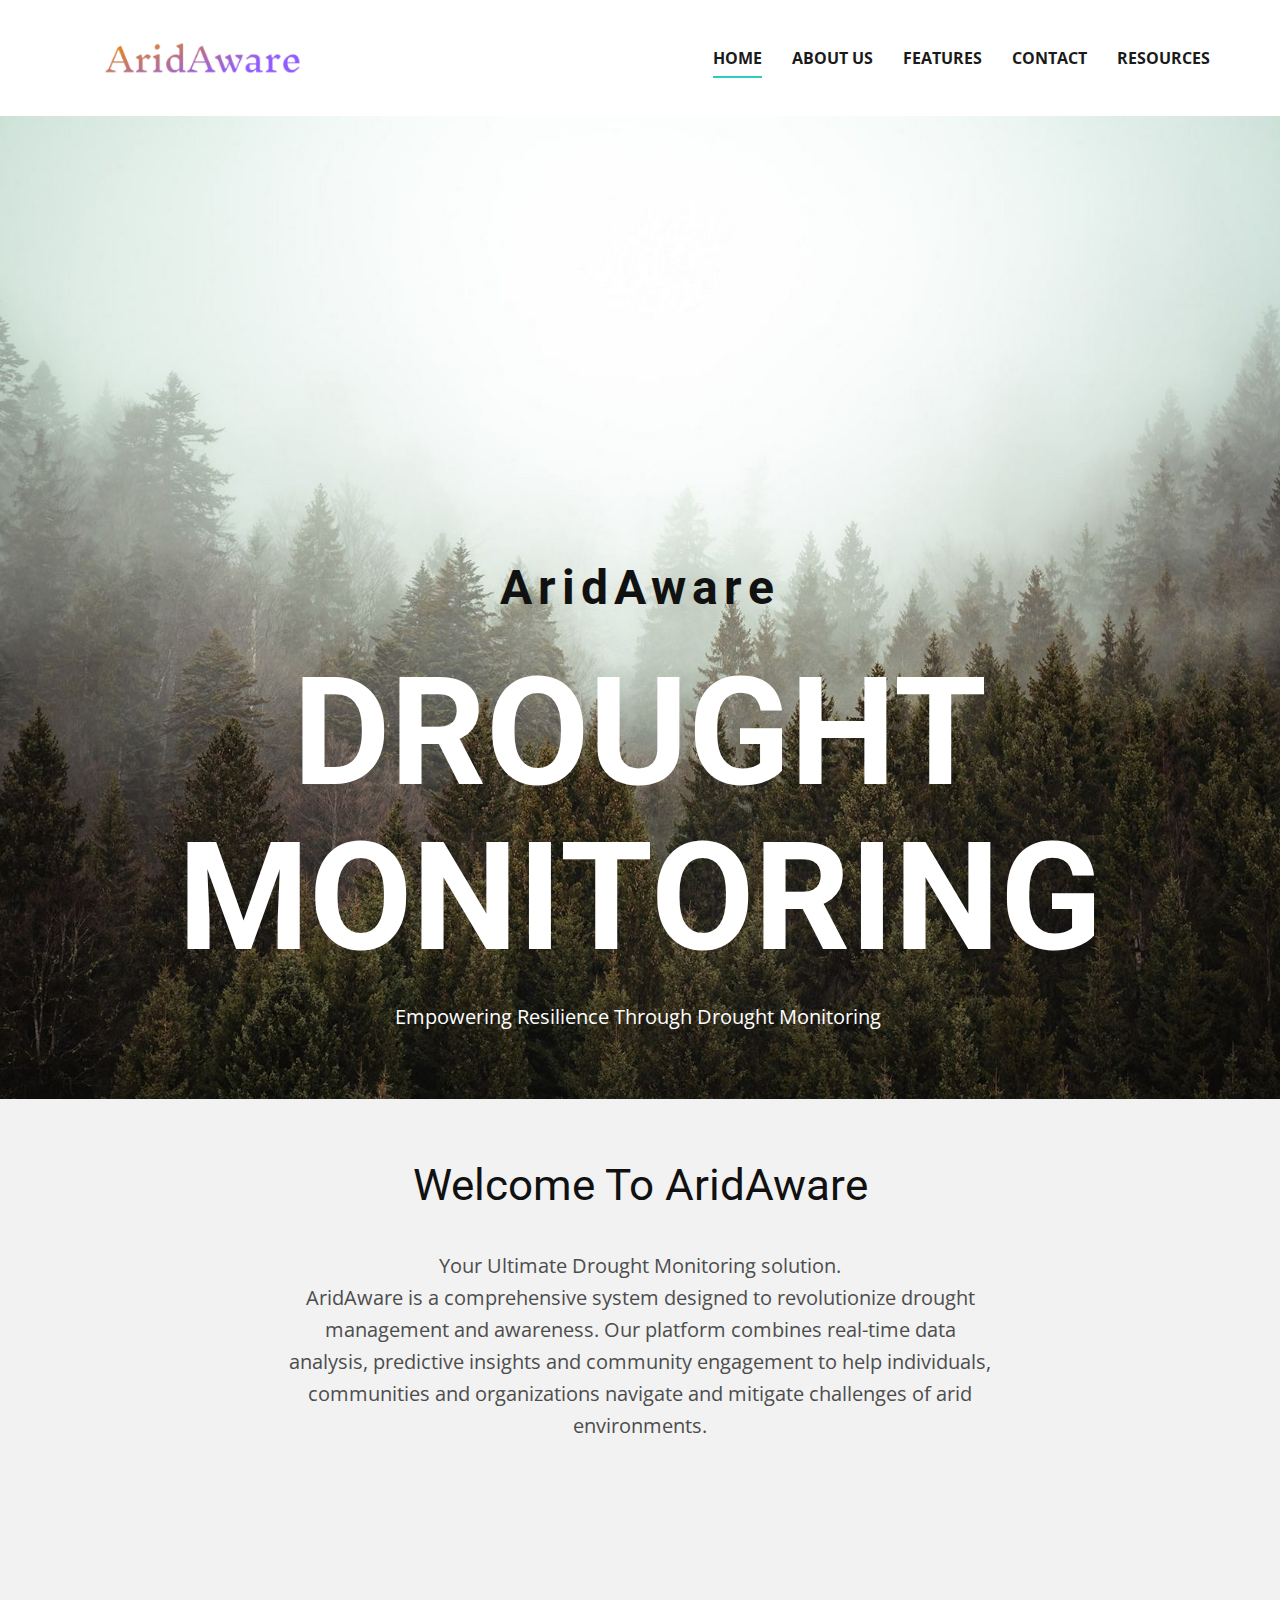
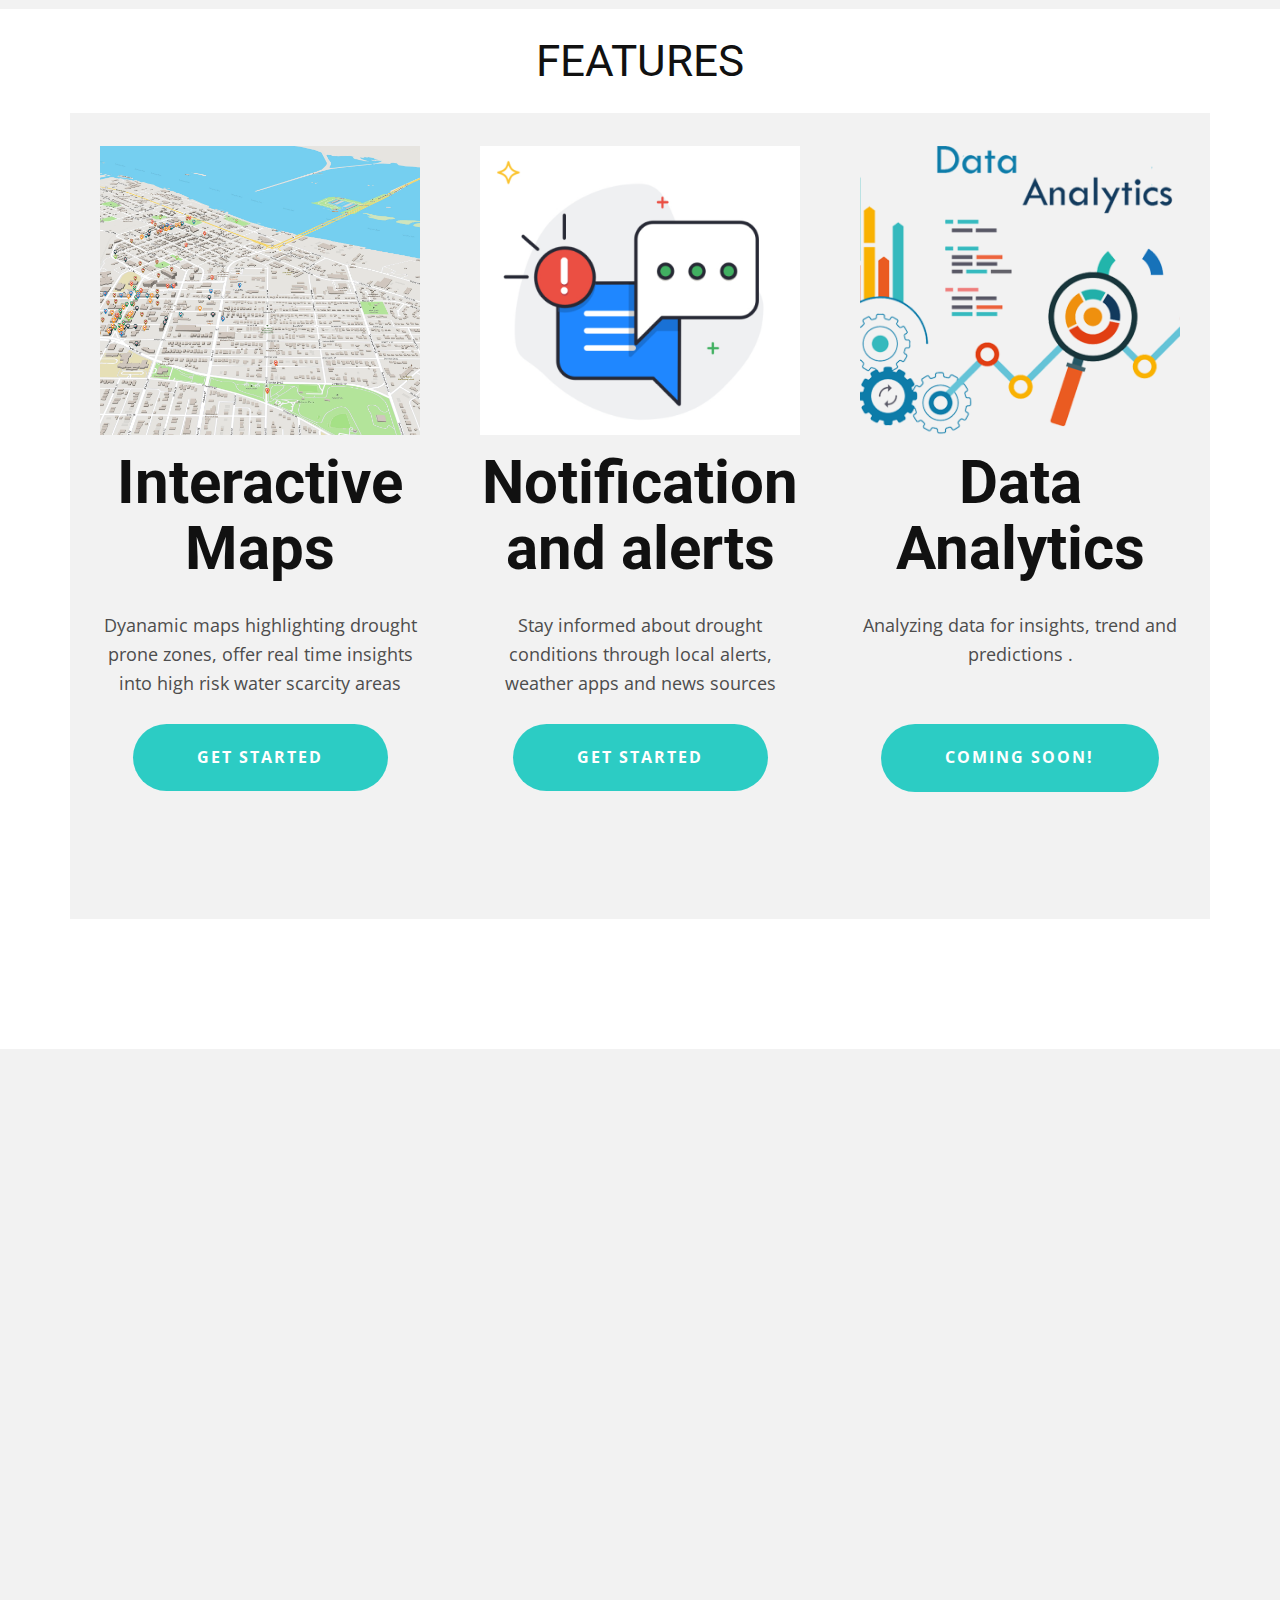
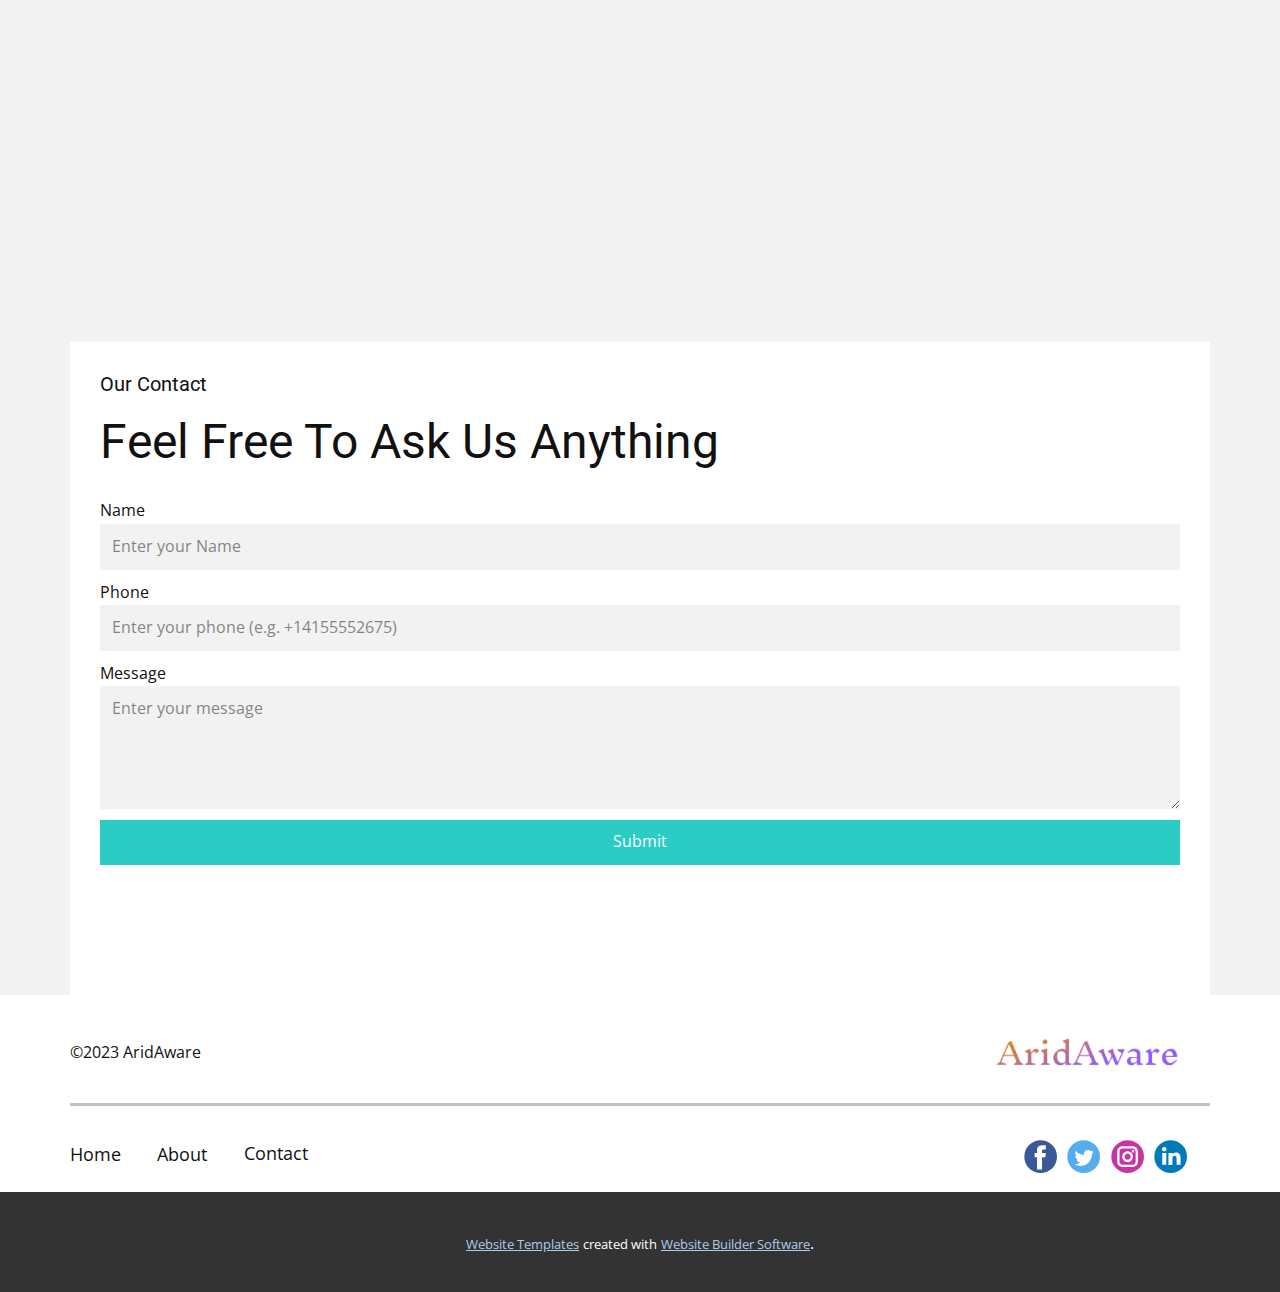
<file: index.html>
<!DOCTYPE html>
<html style="font-size: 16px;" lang="en"><head>
    <meta name="viewport" content="width=device-width, initial-scale=1.0">
    <meta charset="utf-8">
    <meta name="keywords" content="AridAware, Drought monitoring, Interactive Map​​s, Notification and alerts, Data Analytics">
    <meta name="description" content="">
    <title>Home</title>
    <link rel="stylesheet" href="nicepage.css" media="screen">
<link rel="stylesheet" href="Home.css" media="screen">
    <script class="u-script" type="text/javascript" src="jquery.js" defer=""></script>
    <script class="u-script" type="text/javascript" src="nicepage.js" defer=""></script>
    <meta name="generator" content="Nicepage 5.20.7, nicepage.com">
    <meta name="referrer" content="origin">
    <link id="u-theme-google-font" rel="stylesheet" href="https://fonts.googleapis.com/css?family=Roboto:100,100i,300,300i,400,400i,500,500i,700,700i,900,900i|Open+Sans:300,300i,400,400i,500,500i,600,600i,700,700i,800,800i">
    <link id="u-page-google-font" rel="stylesheet" href="https://fonts.googleapis.com/css?family=Roboto:100,100i,300,300i,400,400i,500,500i,700,700i,900,900i">
    
    
    
    
    
    
    
    <script type="application/ld+json">{
		"@context": "http://schema.org",
		"@type": "Organization",
		"name": "",
		"logo": "/images/text-profile-removebg-preview3.png",
		"sameAs": []
}</script>
    <meta name="theme-color" content="#478ac9">
    <meta property="og:title" content="Home">
    <meta property="og:type" content="website">
  <meta data-intl-tel-input-cdn-path="intlTelInput/"></head>
  <body data-home-page="Home.html" data-home-page-title="Home" data-path-to-root="/" data-include-products="false" class="u-body u-xl-mode" data-lang="en"><header class="u-clearfix u-header u-sticky u-sticky-aa62 u-white u-header" id="sec-edd6"><div class="u-clearfix u-sheet u-sheet-1">
        <a href="/Home.html" class="u-align-left u-image u-logo u-image-1" data-image-width="326" data-image-height="83" title="Home">
          <img src="/images/text-profile-removebg-preview3.png" class="u-logo-image u-logo-image-1">
        </a>
        <nav class="u-menu u-menu-dropdown u-offcanvas u-menu-1">
          <div class="menu-collapse" style="font-size: 1rem; letter-spacing: 0px; font-weight: 700; text-transform: uppercase;">
            <a class="u-button-style u-custom-active-border-color u-custom-active-color u-custom-border u-custom-border-color u-custom-borders u-custom-hover-border-color u-custom-hover-color u-custom-left-right-menu-spacing u-custom-padding-bottom u-custom-text-active-color u-custom-text-color u-custom-text-hover-color u-custom-top-bottom-menu-spacing u-nav-link u-text-active-palette-1-base u-text-hover-palette-2-base" href="#">
              <svg class="u-svg-link" viewBox="0 0 24 24"><use xmlns:xlink="http://www.w3.org/1999/xlink" xlink:href="#menu-hamburger"></use></svg>
              <svg class="u-svg-content" version="1.1" id="menu-hamburger" viewBox="0 0 16 16" x="0px" y="0px" xmlns:xlink="http://www.w3.org/1999/xlink" xmlns="http://www.w3.org/2000/svg"><g><rect y="1" width="16" height="2"></rect><rect y="7" width="16" height="2"></rect><rect y="13" width="16" height="2"></rect>
</g></svg>
            </a>
          </div>
          <div class="u-custom-menu u-nav-container">
            <ul class="u-nav u-spacing-30 u-unstyled u-nav-1"><li class="u-nav-item"><a class="u-border-2 u-border-active-palette-4-base u-border-hover-palette-4-light-1 u-border-no-left u-border-no-right u-border-no-top u-button-style u-nav-link u-text-active-grey-90 u-text-grey-90 u-text-hover-grey-90" href="/Home.html#sec-2a7a" style="padding: 10px 0px;">Home</a>
</li><li class="u-nav-item"><a class="u-border-2 u-border-active-palette-4-base u-border-hover-palette-4-light-1 u-border-no-left u-border-no-right u-border-no-top u-button-style u-nav-link u-text-active-grey-90 u-text-grey-90 u-text-hover-grey-90" href="/Home.html#carousel_dc21" style="padding: 10px 0px;">About Us</a>
</li><li class="u-nav-item"><a class="u-border-2 u-border-active-palette-4-base u-border-hover-palette-4-light-1 u-border-no-left u-border-no-right u-border-no-top u-button-style u-nav-link u-text-active-grey-90 u-text-grey-90 u-text-hover-grey-90" href="/Home.html#sec-d2b5" style="padding: 10px 0px;">Features</a><div class="u-nav-popup"><ul class="u-h-spacing-20 u-nav u-unstyled u-v-spacing-10"><li class="u-nav-item"><a class="u-button-style u-hover-palette-4-light-1 u-nav-link u-white" href="https://prefectmotu1108.github.io/drought1/">Inte​​ractive Maps</a>
</li><li class="u-nav-item"><a class="u-button-style u-hover-palette-4-light-1 u-nav-link u-white" href="https://sms-notifications1-6456-sdjoz2.twil.io/index.html">Notifications and Alerts</a>
</li><li class="u-nav-item"><a class="u-button-style u-hover-palette-4-light-1 u-nav-link u-white">Data Analytics</a>
</li></ul>
</div>
</li><li class="u-nav-item"><a class="u-border-2 u-border-active-palette-4-base u-border-hover-palette-4-light-1 u-border-no-left u-border-no-right u-border-no-top u-button-style u-nav-link u-text-active-grey-90 u-text-grey-90 u-text-hover-grey-90" href="/Home.html#carousel_45a5" style="padding: 10px 0px;">Contact</a>
</li><li class="u-nav-item"><a class="u-border-2 u-border-active-palette-4-base u-border-hover-palette-4-light-1 u-border-no-left u-border-no-right u-border-no-top u-button-style u-nav-link u-text-active-grey-90 u-text-grey-90 u-text-hover-grey-90" href="#" style="padding: 10px 0px;">Resources</a>
</li></ul>
          </div>
          <div class="u-custom-menu u-nav-container-collapse">
            <div class="u-black u-container-style u-inner-container-layout u-opacity u-opacity-95 u-sidenav">
              <div class="u-inner-container-layout u-sidenav-overflow">
                <div class="u-menu-close"></div>
                <ul class="u-align-center u-nav u-popupmenu-items u-unstyled u-nav-3"><li class="u-nav-item"><a class="u-button-style u-nav-link" href="/Home.html#sec-2a7a">Home</a>
</li><li class="u-nav-item"><a class="u-button-style u-nav-link" href="/Home.html#carousel_dc21">About Us</a>
</li><li class="u-nav-item"><a class="u-button-style u-nav-link" href="/Home.html#sec-d2b5">Features</a><div class="u-nav-popup"><ul class="u-h-spacing-20 u-nav u-unstyled u-v-spacing-10"><li class="u-nav-item"><a class="u-button-style u-nav-link" href="https://prefectmotu1108.github.io/drought1/">Inte​​ractive Maps</a>
</li><li class="u-nav-item"><a class="u-button-style u-nav-link" href="https://sms-notifications1-6456-sdjoz2.twil.io/index.html">Notifications and Alerts</a>
</li><li class="u-nav-item"><a class="u-button-style u-nav-link">Data Analytics</a>
</li></ul>
</div>
</li><li class="u-nav-item"><a class="u-button-style u-nav-link" href="/Home.html#carousel_45a5">Contact</a>
</li><li class="u-nav-item"><a class="u-button-style u-nav-link" href="#">Resources</a>
</li></ul>
              </div>
            </div>
            <div class="u-black u-menu-overlay u-opacity u-opacity-70"></div>
          </div>
        </nav>
      </div></header>
    <section class="u-align-center u-clearfix u-image u-section-1" src="" id="sec-2a7a">
      <div class="u-clearfix u-sheet u-sheet-1">
        <h2 class="u-text u-text-1">AridAware</h2>
        <h1 class="u-color-scheme-u10 u-color-style-multicolor-1 u-text u-text-white u-title u-text-2">Drought monitoring</h1>
        <p class="u-text u-text-body-alt-color u-text-3">Empowering Resilience Through Drought Monitoring&nbsp;</p>
      </div>
    </section>
    <section class="u-align-center u-clearfix u-grey-5 u-section-2" id="sec-f91d">
      <div class="u-clearfix u-sheet u-sheet-1">
        <h3 class="u-text u-text-default u-text-1">Welcome To AridAware</h3>
        <p class="u-text u-text-grey-70 u-text-2">Your Ultimate Drought Monitoring solution.<br>AridAware is a comprehensive system designed to revolutionize drought management and awareness. Our platform combines real-time data analysis, predictive insights and community engagement to help individuals, communities and organizations navigate and mitigate challenges of arid environments.
        </p>
      </div>
    </section>
    <section class="u-clearfix u-section-3" id="sec-d2b5">
      <div class="u-clearfix u-sheet u-sheet-1">
        <h3 class="u-text u-text-default u-text-1">FEATURES</h3>
        <div class="data-layout-selected u-clearfix u-expanded-width u-layout-wrap u-layout-wrap-1">
          <div class="u-layout">
            <div class="u-layout-row">
              <div class="u-align-center u-container-style u-grey-5 u-layout-cell u-shape-rectangle u-size-20 u-layout-cell-1">
                <div class="u-container-layout u-container-layout-1">
                  <img class="u-expanded-width u-image u-image-default u-image-1" src="/images/mapme-1-4000x2250.webp" alt="" data-image-width="4000" data-image-height="2250">
                  <h2 class="u-text u-text-2">Interactive Maps</h2>
                  <p class="u-text u-text-grey-70 u-text-3">Dyanamic maps highlighting drought prone zones, offer real time insights into high risk water scarcity areas</p>
                  <a href="https://prefectmotu1108.github.io/drought1/" class="u-active-palette-4-dark-1 u-border-none u-btn u-btn-round u-button-style u-hover-palette-4-dark-1 u-palette-4-base u-radius-50 u-btn-1" target="_blank">get started</a>
                </div>
              </div>
              <div class="cell-temp-clone u-align-center u-container-style u-grey-5 u-layout-cell u-shape-rectangle u-size-20 u-layout-cell-2">
                <div class="u-container-layout u-container-layout-2">
                  <img class="u-expanded-width u-image u-image-default u-image-2" src="/images/notifications2x1.png" alt="" data-image-width="398" data-image-height="372">
                  <h2 class="u-text u-text-4">Notification and alerts</h2>
                  <p class="u-text u-text-grey-70 u-text-5">Stay informed about drought conditions through local alerts, weather apps and news sources</p>
                  <a href="https://sms-notifications1-6456-sdjoz2.twil.io/index.html" class="u-active-palette-4-dark-1 u-border-none u-btn u-btn-round u-button-style u-hover-palette-4-dark-1 u-palette-4-base u-radius-50 u-btn-2">Get started</a>
                </div>
              </div>
              <div class="cell-temp-clone u-align-center u-container-style u-grey-5 u-layout-cell u-shape-rectangle u-size-20 u-layout-cell-3">
                <div class="u-container-layout u-container-layout-3">
                  <img class="u-expanded-width u-image u-image-default u-image-3" src="/images/1_J_EXEmUkOcg-rgzJudUhZQ.png" alt="" data-image-width="540" data-image-height="320">
                  <h2 class="u-text u-text-6">Data Analytics</h2>
                  <p class="u-text u-text-grey-70 u-text-7">Analyzing data for insights, trend and predictions .</p>
                  <a href="/Home.html" class="u-active-palette-4-dark-1 u-border-2 u-border-grey-75 u-btn u-btn-round u-button-style u-hover-palette-4-dark-1 u-palette-4-base u-radius-50 u-btn-3">Coming Soon!<br>
                  </a>
                </div>
              </div>
            </div>
          </div>
        </div>
      </div>
    </section>
    <section class="u-clearfix u-container-align-center u-grey-5 u-section-4" id="carousel_a2db">
      <div class="u-clearfix u-sheet u-sheet-1">
        <h2 class="u-align-center u-text u-text-default u-text-1" data-animation-name="customAnimationIn" data-animation-duration="1500" data-animation-delay="250"> Time to meet our team!</h2>
        <div class="u-expanded-width u-list u-list-1">
          <div class="u-repeater u-repeater-1">
            <div class="u-align-left u-container-align-center-md u-container-align-center-sm u-container-align-center-xs u-container-style u-list-item u-repeater-item u-shape-rectangle u-list-item-1" data-href="https://nicepage.com" data-animation-name="customAnimationIn" data-animation-duration="1500">
              <div class="u-container-layout u-similar-container u-valign-middle-lg u-container-layout-1">
                <img class="u-border-5 u-border-palette-4-base u-image u-image-circle u-preserve-proportions u-image-1" src="/images/WhatsAppImage2023-10-19at00.13.20_acd5d857.jpg" alt="" data-image-width="2268" data-image-height="4032" data-animation-name="customAnimationIn" data-animation-duration="1500" data-animation-delay="750">
                <div class="u-clearfix u-container-align-center-md u-container-align-center-sm u-container-align-center-xs u-expanded-width-md u-expanded-width-sm u-expanded-width-xs u-group-elements u-group-elements-1">
                  <h6 class="u-align-center-md u-align-center-sm u-align-center-xs u-align-left-lg u-align-left-xl u-text u-text-2">Aryan Waghmare</h6>
                  <p class="u-align-center-md u-align-center-sm u-align-center-xs u-align-left-lg u-align-left-xl u-text u-text-3"> Team Lead</p>
                </div>
              </div>
            </div>
            <div class="u-container-align-center-md u-container-align-center-sm u-container-align-center-xs u-container-style u-list-item u-repeater-item u-shape-rectangle u-list-item-2" data-href="https://nicepage.com" data-animation-direction="Up" data-animation-name="customAnimationIn" data-animation-duration="1500" data-animation-delay="0">
              <div class="u-container-layout u-similar-container u-valign-middle-lg u-container-layout-2">
                <img class="u-border-5 u-border-palette-4-base u-image u-image-circle u-preserve-proportions u-image-2" src="/images/WhatsAppImage2023-10-19at00.23.23_ccdbed721.jpg" alt="" data-image-width="666" data-image-height="958" data-animation-name="customAnimationIn" data-animation-duration="1500" data-animation-delay="750">
                <div class="u-clearfix u-container-align-center-md u-container-align-center-sm u-container-align-center-xs u-expanded-width-md u-expanded-width-sm u-expanded-width-xs u-group-elements u-group-elements-2">
                  <h6 class="u-align-center-md u-align-center-sm u-align-center-xs u-align-left-lg u-align-left-xl u-text u-text-4">Rishika Deshmukh</h6>
                  <p class="u-align-center-md u-align-center-sm u-align-center-xs u-align-left-lg u-align-left-xl u-text u-text-5">Team Member&nbsp;</p>
                </div>
              </div>
            </div>
            <div class="u-container-align-center-md u-container-align-center-sm u-container-align-center-xs u-container-style u-list-item u-repeater-item u-shape-rectangle u-list-item-3" data-href="https://nicepage.com" data-animation-direction="Up" data-animation-name="customAnimationIn" data-animation-duration="1500" data-animation-delay="500">
              <div class="u-container-layout u-similar-container u-valign-middle-lg u-container-layout-3">
                <img class="u-border-5 u-border-palette-4-base u-image u-image-circle u-preserve-proportions u-image-3" src="/images/tushpro.JPG" alt="" data-image-width="2555" data-image-height="2828" data-animation-name="customAnimationIn" data-animation-duration="1500" data-animation-delay="750">
                <div class="u-clearfix u-expanded-width-md u-expanded-width-sm u-expanded-width-xs u-group-elements u-group-elements-3">
                  <h6 class="u-align-center-md u-align-center-sm u-align-center-xs u-align-left-lg u-align-left-xl u-text u-text-6"> Tushar Nagrare</h6>
                  <p class="u-align-center-md u-align-center-sm u-align-center-xs u-align-left-lg u-align-left-xl u-text u-text-7"> Team Member</p>
                </div>
              </div>
            </div>
            <div class="u-container-align-center-md u-container-align-center-sm u-container-align-center-xs u-container-style u-list-item u-repeater-item u-shape-rectangle u-list-item-4" data-href="https://nicepage.com" data-animation-direction="Up" data-animation-name="customAnimationIn" data-animation-duration="1500" data-animation-delay="500">
              <div class="u-container-layout u-similar-container u-valign-middle-lg u-container-layout-4">
                <img class="u-border-5 u-border-palette-4-base u-image u-image-circle u-preserve-proportions u-image-4" src="/images/WhatsAppImage2023-10-19at01.42.46_57904e1b.jpg" alt="" data-image-width="691" data-image-height="1209" data-animation-name="customAnimationIn" data-animation-duration="1500" data-animation-delay="750">
                <div class="u-clearfix u-expanded-width-md u-expanded-width-sm u-expanded-width-xs u-group-elements u-group-elements-4">
                  <h6 class="u-align-center-md u-align-center-sm u-align-center-xs u-align-left-lg u-align-left-xl u-text u-text-8"> Mohit Tumane</h6>
                  <p class="u-align-center-md u-align-center-sm u-align-center-xs u-align-left-lg u-align-left-xl u-text u-text-9">Team Member</p>
                </div>
              </div>
            </div>
          </div>
        </div>
      </div>
    </section>
    <section class="u-clearfix u-grey-5 u-section-5" id="carousel_45a5">
      <div class="u-clearfix u-sheet u-sheet-1">
        <div class="data-layout-selected u-clearfix u-expanded-width u-gutter-30 u-layout-wrap u-layout-wrap-1">
          <div class="u-layout">
            <div class="u-layout-row">
              <div class="u-container-style u-layout-cell u-size-60 u-white u-layout-cell-1">
                <div class="u-container-layout u-container-layout-1">
                  <h5 class="u-text u-text-default u-text-1">Our Contact</h5>
                  <h2 class="u-text u-text-default u-text-2"> Feel Free To Ask Us Anything</h2>
                  <div class="u-expanded-width u-form u-form-1">
                    <form action="https://forms.nicepagesrv.com/v2/form/process" class="u-clearfix u-form-spacing-10 u-form-vertical u-inner-form" source="email" name="form" style="padding: 0px;">
                      <div class="u-form-group u-form-name">
                        <label for="name-513e" class="u-label">Name</label>
                        <input type="text" placeholder="Enter your Name" id="name-513e" name="name" class="u-border-none u-grey-5 u-input u-input-rectangle" required="">
                      </div>
                      <div class="u-form-group u-form-phone u-form-group-2">
                        <label for="phone-d5a5" class="u-label">Phone</label>
                        <input type="tel" pattern="\+?\d{0,3}[\s\(\-]?([0-9]{2,3})[\s\)\-]?([\s\-]?)([0-9]{3})[\s\-]?([0-9]{2})[\s\-]?([0-9]{2})" placeholder="Enter your phone (e.g. +14155552675)" id="phone-d5a5" name="phone" class="u-border-none u-grey-5 u-input u-input-rectangle" required="">
                      </div>
                      <div class="u-form-group u-form-message">
                        <label for="message-513e" class="u-label">Message</label>
                        <textarea placeholder="Enter your message" rows="4" cols="50" id="message-513e" name="message" class="u-border-none u-grey-5 u-input u-input-rectangle" required=""></textarea>
                      </div>
                      <div class="u-align-left u-form-group u-form-submit">
                        <a href="#" class="u-border-none u-btn u-btn-submit u-button-style u-hover-black u-palette-4-base u-btn-1">Submit</a>
                        <input type="submit" value="submit" class="u-form-control-hidden">
                      </div>
                      <div class="u-form-send-message u-form-send-success"> Thank you! Your message has been sent. </div>
                      <div class="u-form-send-error u-form-send-message"> Unable to send your message. Please fix errors then try again. </div>
                      <input type="hidden" value="" name="recaptchaResponse">
                      <input type="hidden" name="formServices" value="4d55d1f1-d18c-9f6f-7b18-e452f1e01e0c">
                    </form>
                  </div>
                </div>
              </div>
            </div>
          </div>
        </div>
      </div>
    </section>
    
    
    
    <footer class="u-align-center-md u-align-center-sm u-align-center-xs u-clearfix u-footer u-white" id="sec-dba9"><div class="u-clearfix u-sheet u-sheet-1">
        <a href="/Home.html" class="u-image u-logo u-image-1" data-image-width="326" data-image-height="83" title="Home">
          <img src="/images/text-profile-removebg-preview3.png" class="u-logo-image u-logo-image-1">
        </a>
        <p class="u-align-left-lg u-align-left-md u-align-left-xl u-text u-text-1"> ©2023 AridAware</p>
        <div class="u-border-3 u-border-grey-25 u-expanded-width u-line u-line-horizontal u-line-1"></div>
        <div class="u-align-left u-social-icons u-spacing-10 u-social-icons-1">
          <a class="u-social-url" title="facebook" target="_blank" href=""><span class="u-icon u-social-facebook u-social-icon u-icon-1"><svg class="u-svg-link" preserveAspectRatio="xMidYMin slice" viewBox="0 0 112 112" style=""><use xmlns:xlink="http://www.w3.org/1999/xlink" xlink:href="#svg-fcfd"></use></svg><svg class="u-svg-content" viewBox="0 0 112 112" x="0" y="0" id="svg-fcfd"><circle fill="currentColor" cx="56.1" cy="56.1" r="55"></circle><path fill="#FFFFFF" d="M73.5,31.6h-9.1c-1.4,0-3.6,0.8-3.6,3.9v8.5h12.6L72,58.3H60.8v40.8H43.9V58.3h-8V43.9h8v-9.2
      c0-6.7,3.1-17,17-17h12.5v13.9H73.5z"></path></svg></span>
          </a>
          <a class="u-social-url" title="twitter" target="_blank" href=""><span class="u-icon u-social-icon u-social-twitter u-icon-2"><svg class="u-svg-link" preserveAspectRatio="xMidYMin slice" viewBox="0 0 112 112" style=""><use xmlns:xlink="http://www.w3.org/1999/xlink" xlink:href="#svg-53b0"></use></svg><svg class="u-svg-content" viewBox="0 0 112 112" x="0" y="0" id="svg-53b0"><circle fill="currentColor" class="st0" cx="56.1" cy="56.1" r="55"></circle><path fill="#FFFFFF" d="M83.8,47.3c0,0.6,0,1.2,0,1.7c0,17.7-13.5,38.2-38.2,38.2C38,87.2,31,85,25,81.2c1,0.1,2.1,0.2,3.2,0.2
      c6.3,0,12.1-2.1,16.7-5.7c-5.9-0.1-10.8-4-12.5-9.3c0.8,0.2,1.7,0.2,2.5,0.2c1.2,0,2.4-0.2,3.5-0.5c-6.1-1.2-10.8-6.7-10.8-13.1
      c0-0.1,0-0.1,0-0.2c1.8,1,3.9,1.6,6.1,1.7c-3.6-2.4-6-6.5-6-11.2c0-2.5,0.7-4.8,1.8-6.7c6.6,8.1,16.5,13.5,27.6,14
      c-0.2-1-0.3-2-0.3-3.1c0-7.4,6-13.4,13.4-13.4c3.9,0,7.3,1.6,9.8,4.2c3.1-0.6,5.9-1.7,8.5-3.3c-1,3.1-3.1,5.8-5.9,7.4
      c2.7-0.3,5.3-1,7.7-2.1C88.7,43,86.4,45.4,83.8,47.3z"></path></svg></span>
          </a>
          <a class="u-social-url" title="instagram" target="_blank" href=""><span class="u-icon u-social-icon u-social-instagram u-icon-3"><svg class="u-svg-link" preserveAspectRatio="xMidYMin slice" viewBox="0 0 112 112" style=""><use xmlns:xlink="http://www.w3.org/1999/xlink" xlink:href="#svg-d30f"></use></svg><svg class="u-svg-content" viewBox="0 0 112 112" x="0" y="0" id="svg-d30f"><circle fill="currentColor" cx="56.1" cy="56.1" r="55"></circle><path fill="#FFFFFF" d="M55.9,38.2c-9.9,0-17.9,8-17.9,17.9C38,66,46,74,55.9,74c9.9,0,17.9-8,17.9-17.9C73.8,46.2,65.8,38.2,55.9,38.2
      z M55.9,66.4c-5.7,0-10.3-4.6-10.3-10.3c-0.1-5.7,4.6-10.3,10.3-10.3c5.7,0,10.3,4.6,10.3,10.3C66.2,61.8,61.6,66.4,55.9,66.4z"></path><path fill="#FFFFFF" d="M74.3,33.5c-2.3,0-4.2,1.9-4.2,4.2s1.9,4.2,4.2,4.2s4.2-1.9,4.2-4.2S76.6,33.5,74.3,33.5z"></path><path fill="#FFFFFF" d="M73.1,21.3H38.6c-9.7,0-17.5,7.9-17.5,17.5v34.5c0,9.7,7.9,17.6,17.5,17.6h34.5c9.7,0,17.5-7.9,17.5-17.5V38.8
      C90.6,29.1,82.7,21.3,73.1,21.3z M83,73.3c0,5.5-4.5,9.9-9.9,9.9H38.6c-5.5,0-9.9-4.5-9.9-9.9V38.8c0-5.5,4.5-9.9,9.9-9.9h34.5
      c5.5,0,9.9,4.5,9.9,9.9V73.3z"></path></svg></span>
          </a>
          <a class="u-social-url" title="linkedin" target="_blank" href=""><span class="u-icon u-social-icon u-social-linkedin u-icon-4"><svg class="u-svg-link" preserveAspectRatio="xMidYMin slice" viewBox="0 0 112 112" style=""><use xmlns:xlink="http://www.w3.org/1999/xlink" xlink:href="#svg-f30d"></use></svg><svg class="u-svg-content" viewBox="0 0 112 112" x="0" y="0" id="svg-f30d"><circle fill="currentColor" cx="56.1" cy="56.1" r="55"></circle><path fill="#FFFFFF" d="M41.3,83.7H27.9V43.4h13.4V83.7z M34.6,37.9L34.6,37.9c-4.6,0-7.5-3.1-7.5-7c0-4,3-7,7.6-7s7.4,3,7.5,7
      C42.2,34.8,39.2,37.9,34.6,37.9z M89.6,83.7H76.2V62.2c0-5.4-1.9-9.1-6.8-9.1c-3.7,0-5.9,2.5-6.9,4.9c-0.4,0.9-0.4,2.1-0.4,3.3v22.5
      H48.7c0,0,0.2-36.5,0-40.3h13.4v5.7c1.8-2.7,5-6.7,12.1-6.7c8.8,0,15.4,5.8,15.4,18.1V83.7z"></path></svg></span>
          </a>
        </div>
        <p class="u-align-center u-text u-text-default u-text-2">Home</p>
        <p class="u-align-center u-text u-text-default u-text-3">About</p>
        <p class="u-align-center u-text u-text-default u-text-4">Contact</p>
      </div></footer>
    <section class="u-backlink u-clearfix u-grey-80">
      <a class="u-link" href="https://nicepage.com/website-templates" target="_blank">
        <span>Website Templates</span>
      </a>
      <p class="u-text">
        <span>created with</span>
      </p>
      <a class="u-link" href="" target="_blank">
        <span>Website Builder Software</span>
      </a>. 
    </section>
  
</body></html>
</file>
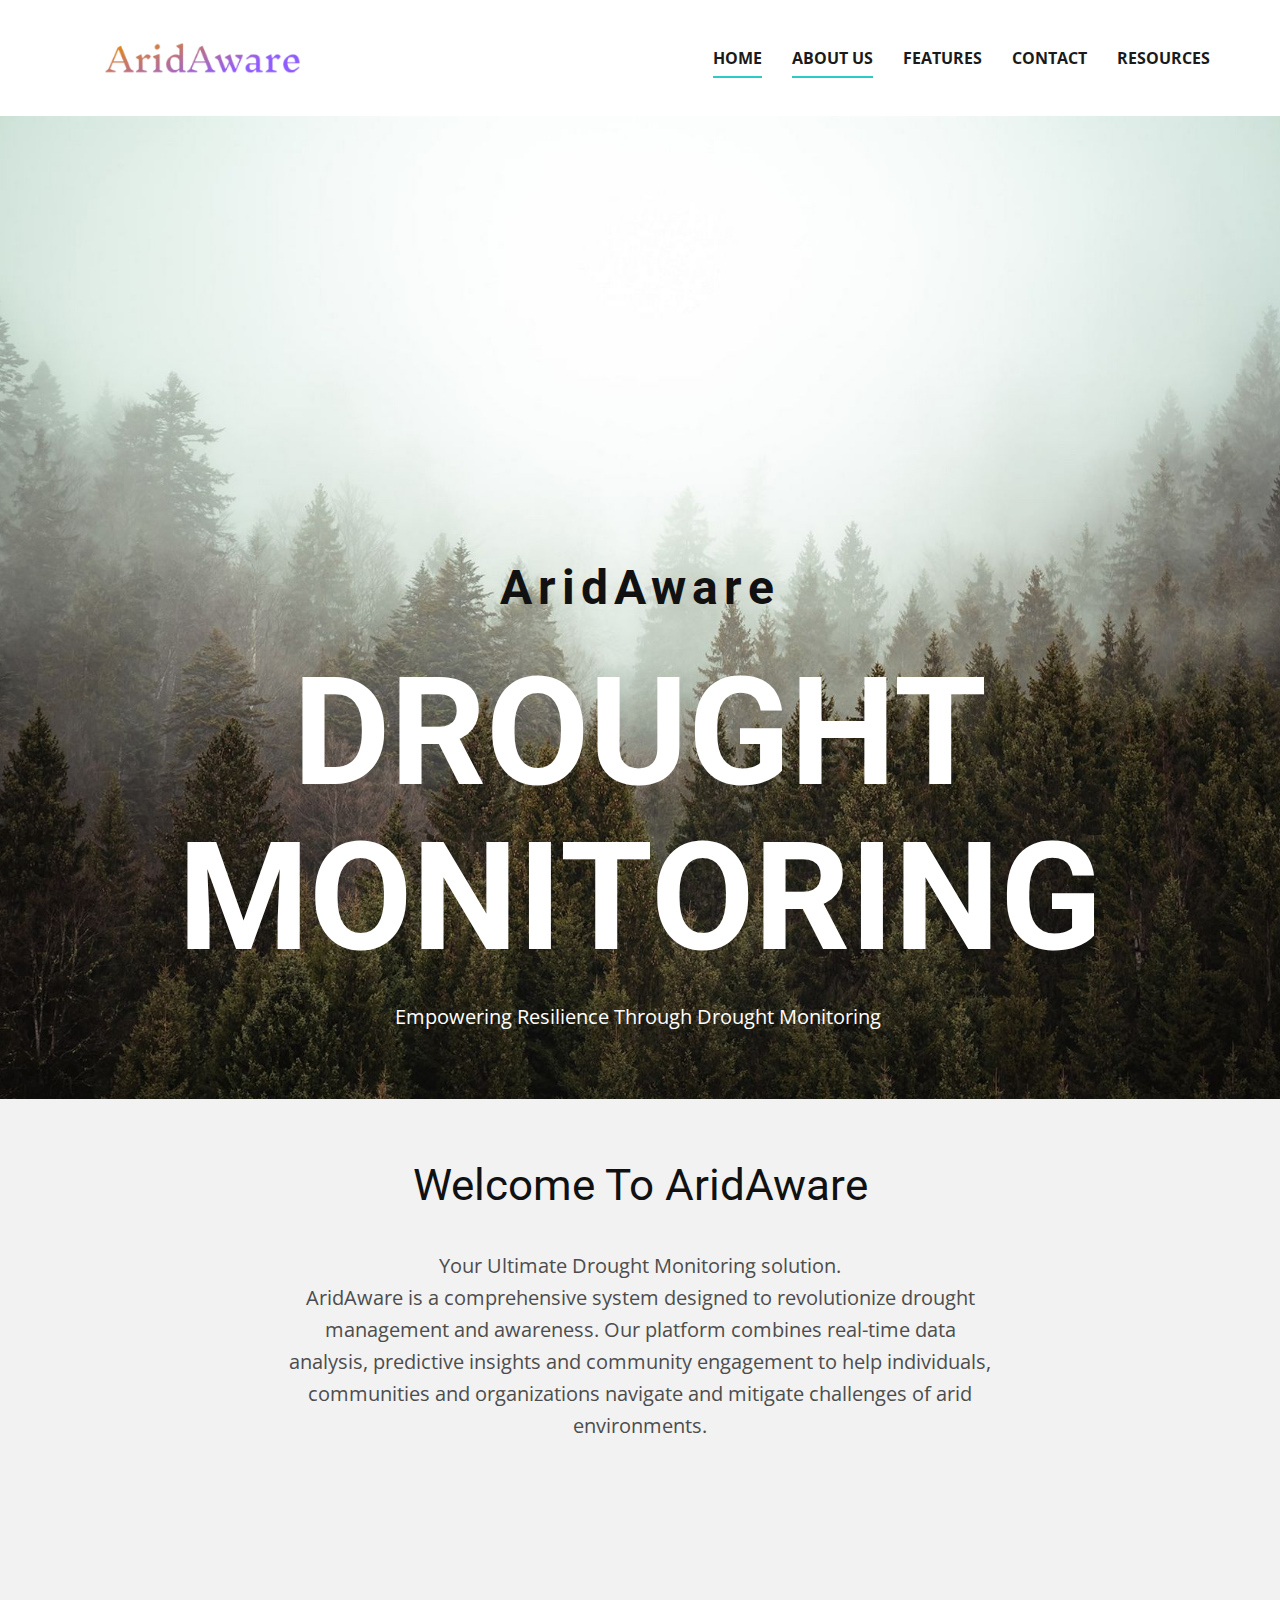
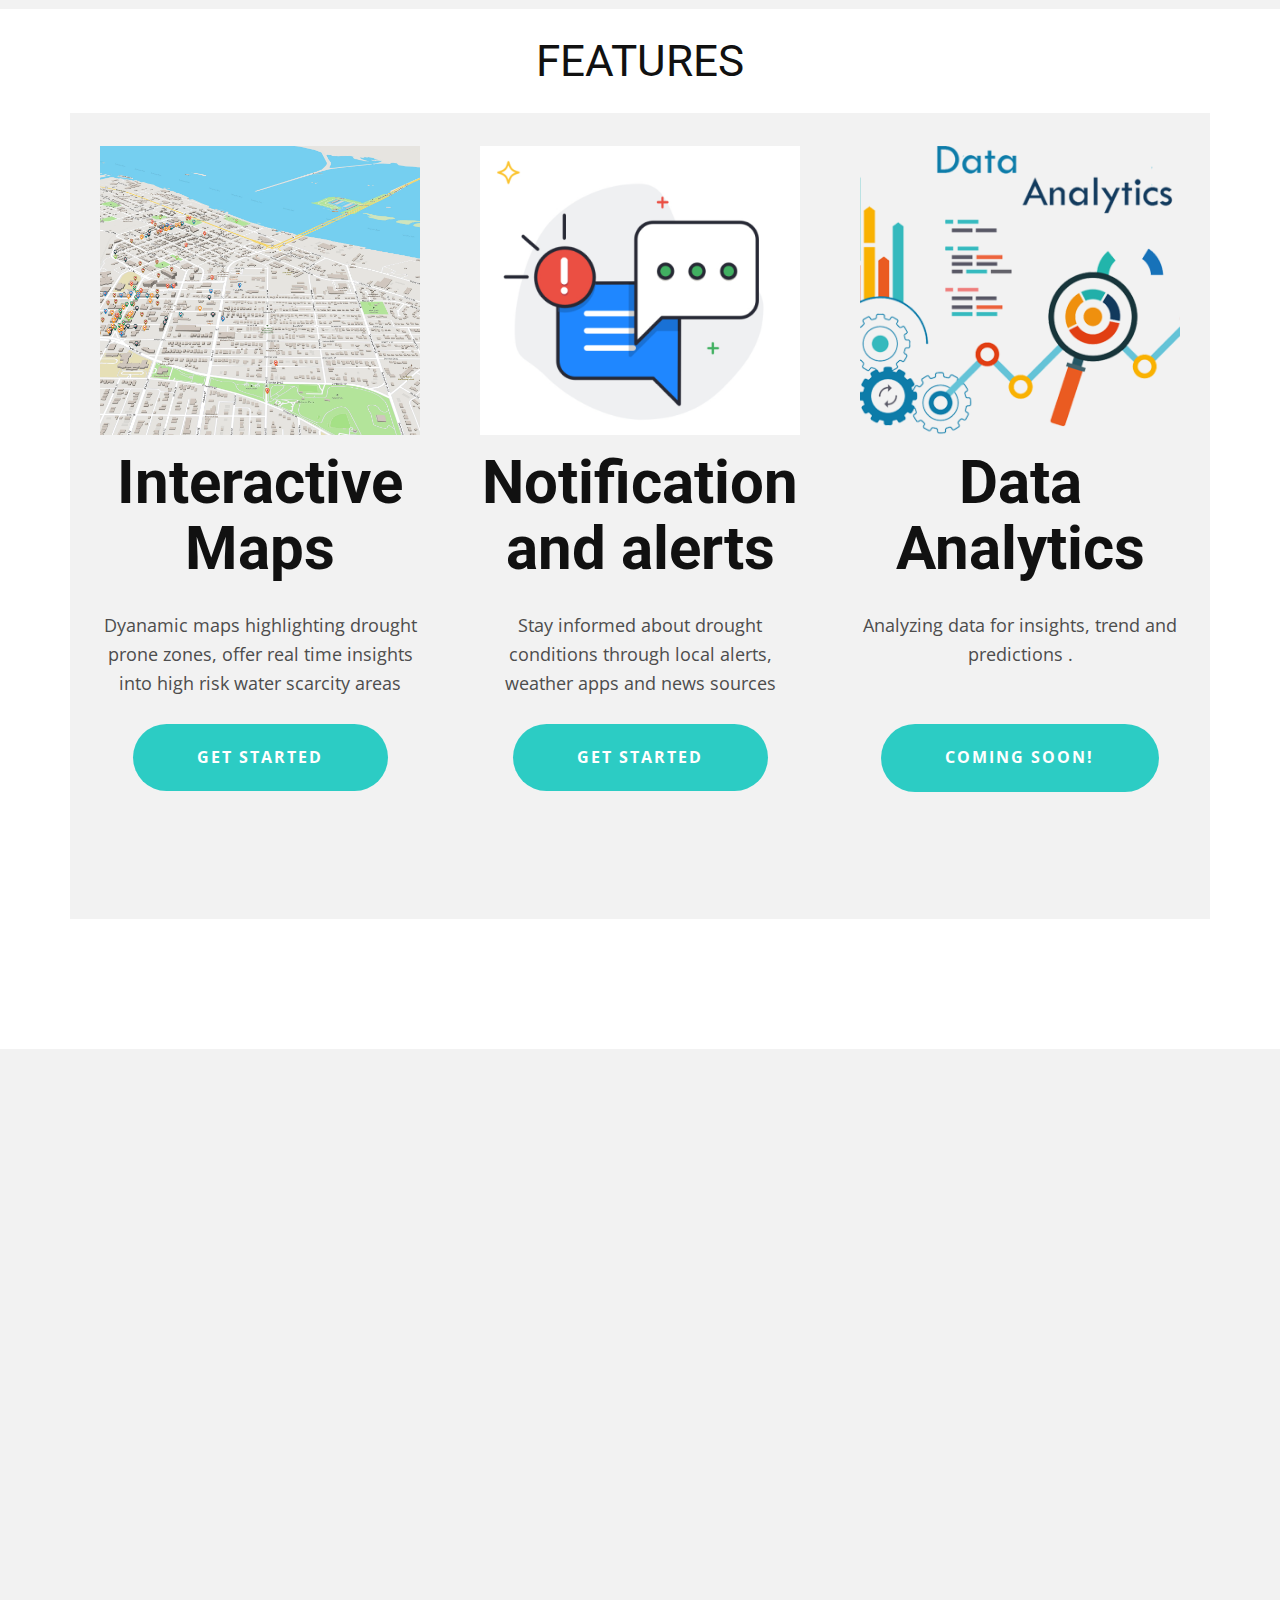
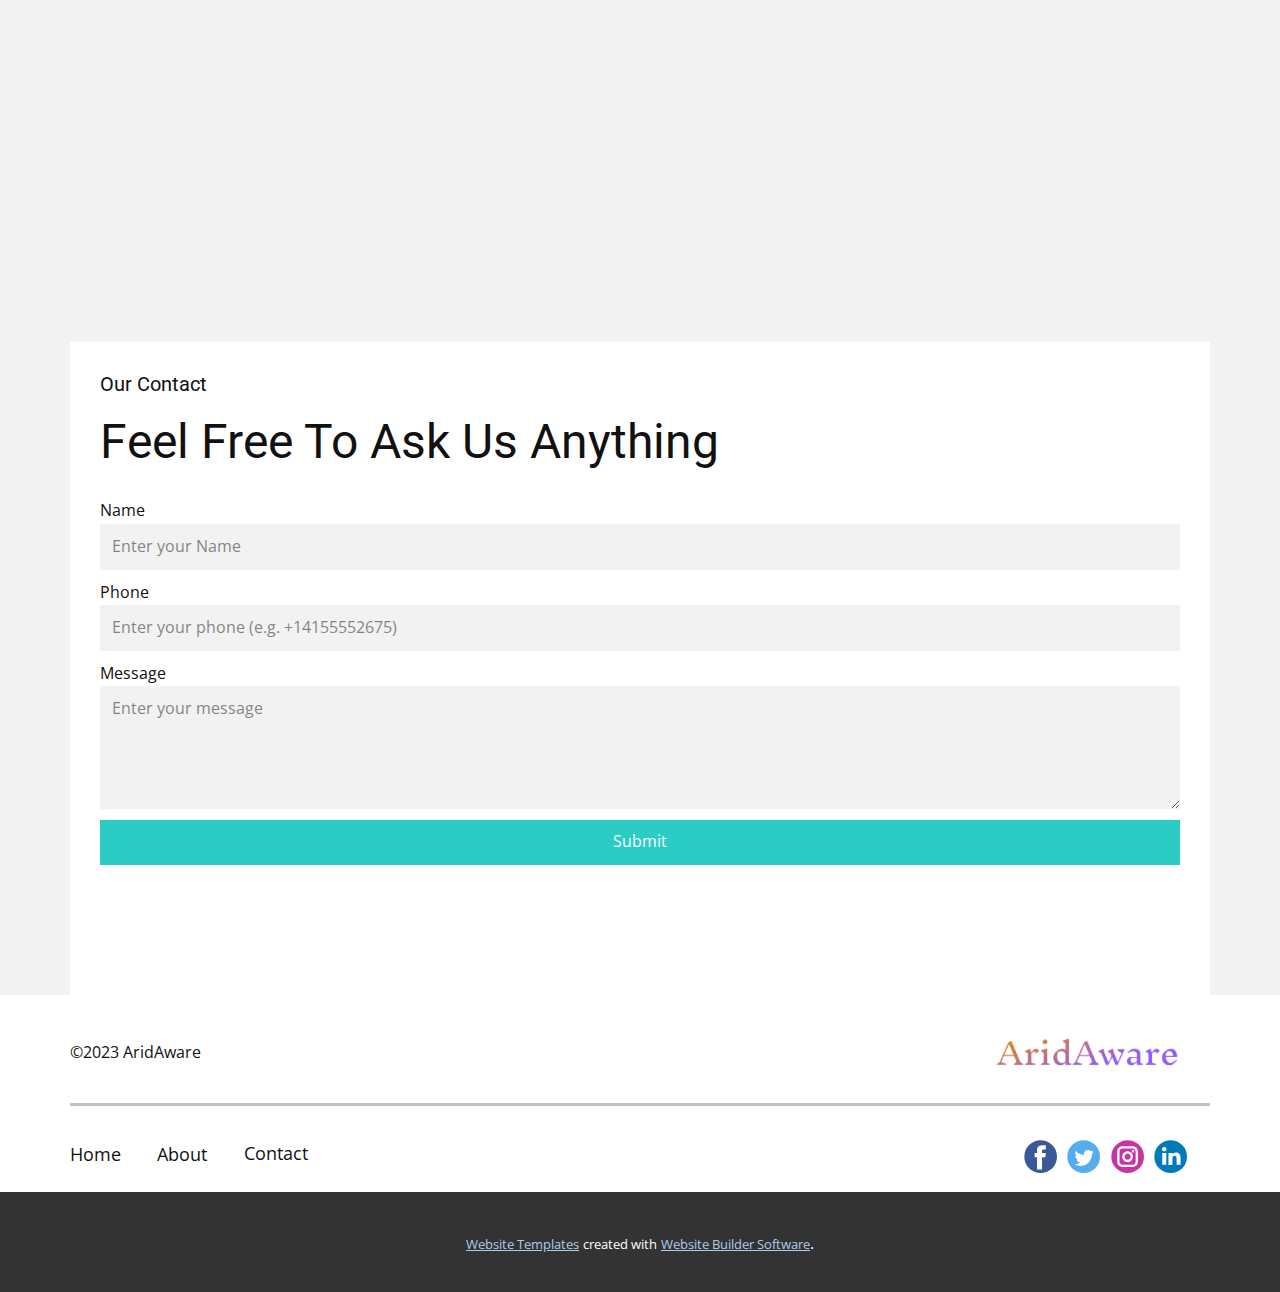
<file: Home.html>
<!DOCTYPE html>
<html style="font-size: 16px;" lang="en"><head>
    <meta name="viewport" content="width=device-width, initial-scale=1.0">
    <meta charset="utf-8">
    <meta name="keywords" content="AridAware, Drought monitoring, Interactive Map​​s, Notification and alerts, Data Analytics">
    <meta name="description" content="">
    <title>Home</title>
    <link rel="stylesheet" href="nicepage.css" media="screen">
<link rel="stylesheet" href="Home.css" media="screen">
    <script class="u-script" type="text/javascript" src="jquery.js" defer=""></script>
    <script class="u-script" type="text/javascript" src="nicepage.js" defer=""></script>
    <meta name="generator" content="Nicepage 5.20.7, nicepage.com">
    <meta name="referrer" content="origin">
    <link id="u-theme-google-font" rel="stylesheet" href="https://fonts.googleapis.com/css?family=Roboto:100,100i,300,300i,400,400i,500,500i,700,700i,900,900i|Open+Sans:300,300i,400,400i,500,500i,600,600i,700,700i,800,800i">
    <link id="u-page-google-font" rel="stylesheet" href="https://fonts.googleapis.com/css?family=Roboto:100,100i,300,300i,400,400i,500,500i,700,700i,900,900i">
    
    
    
    
    
    
    
    <script type="application/ld+json">{
		"@context": "http://schema.org",
		"@type": "Organization",
		"name": "",
		"logo": "/images/text-profile-removebg-preview3.png",
		"sameAs": []
}</script>
    <meta name="theme-color" content="#478ac9">
    <meta property="og:title" content="Home">
    <meta property="og:type" content="website">
  <meta data-intl-tel-input-cdn-path="intlTelInput/"></head>
  <body data-path-to-root="/" data-include-products="false" class="u-body u-xl-mode" data-lang="en"><header class="u-clearfix u-header u-sticky u-sticky-aa62 u-white u-header" id="sec-edd6"><div class="u-clearfix u-sheet u-sheet-1">
        <a href="/Home.html" class="u-align-left u-image u-logo u-image-1" data-image-width="326" data-image-height="83" title="Home">
          <img src="/images/text-profile-removebg-preview3.png" class="u-logo-image u-logo-image-1">
        </a>
        <nav class="u-menu u-menu-dropdown u-offcanvas u-menu-1">
          <div class="menu-collapse" style="font-size: 1rem; letter-spacing: 0px; font-weight: 700; text-transform: uppercase;">
            <a class="u-button-style u-custom-active-border-color u-custom-active-color u-custom-border u-custom-border-color u-custom-borders u-custom-hover-border-color u-custom-hover-color u-custom-left-right-menu-spacing u-custom-padding-bottom u-custom-text-active-color u-custom-text-color u-custom-text-hover-color u-custom-top-bottom-menu-spacing u-nav-link u-text-active-palette-1-base u-text-hover-palette-2-base" href="#">
              <svg class="u-svg-link" viewBox="0 0 24 24"><use xmlns:xlink="http://www.w3.org/1999/xlink" xlink:href="#menu-hamburger"></use></svg>
              <svg class="u-svg-content" version="1.1" id="menu-hamburger" viewBox="0 0 16 16" x="0px" y="0px" xmlns:xlink="http://www.w3.org/1999/xlink" xmlns="http://www.w3.org/2000/svg"><g><rect y="1" width="16" height="2"></rect><rect y="7" width="16" height="2"></rect><rect y="13" width="16" height="2"></rect>
</g></svg>
            </a>
          </div>
          <div class="u-custom-menu u-nav-container">
            <ul class="u-nav u-spacing-30 u-unstyled u-nav-1"><li class="u-nav-item"><a class="u-border-2 u-border-active-palette-4-base u-border-hover-palette-4-light-1 u-border-no-left u-border-no-right u-border-no-top u-button-style u-nav-link u-text-active-grey-90 u-text-grey-90 u-text-hover-grey-90" href="/Home.html#sec-2a7a" style="padding: 10px 0px;">Home</a>
</li><li class="u-nav-item"><a class="u-border-2 u-border-active-palette-4-base u-border-hover-palette-4-light-1 u-border-no-left u-border-no-right u-border-no-top u-button-style u-nav-link u-text-active-grey-90 u-text-grey-90 u-text-hover-grey-90" href="/Home.html#carousel_dc21" style="padding: 10px 0px;">About Us</a>
</li><li class="u-nav-item"><a class="u-border-2 u-border-active-palette-4-base u-border-hover-palette-4-light-1 u-border-no-left u-border-no-right u-border-no-top u-button-style u-nav-link u-text-active-grey-90 u-text-grey-90 u-text-hover-grey-90" href="/Home.html#sec-d2b5" style="padding: 10px 0px;">Features</a><div class="u-nav-popup"><ul class="u-h-spacing-20 u-nav u-unstyled u-v-spacing-10"><li class="u-nav-item"><a class="u-button-style u-hover-palette-4-light-1 u-nav-link u-white" href="https://prefectmotu1108.github.io/drought1/">Inte​​ractive Maps</a>
</li><li class="u-nav-item"><a class="u-button-style u-hover-palette-4-light-1 u-nav-link u-white" href="https://sms-notifications1-6456-sdjoz2.twil.io/index.html">Notifications and Alerts</a>
</li><li class="u-nav-item"><a class="u-button-style u-hover-palette-4-light-1 u-nav-link u-white">Data Analytics</a>
</li></ul>
</div>
</li><li class="u-nav-item"><a class="u-border-2 u-border-active-palette-4-base u-border-hover-palette-4-light-1 u-border-no-left u-border-no-right u-border-no-top u-button-style u-nav-link u-text-active-grey-90 u-text-grey-90 u-text-hover-grey-90" href="/Home.html#carousel_45a5" style="padding: 10px 0px;">Contact</a>
</li><li class="u-nav-item"><a class="u-border-2 u-border-active-palette-4-base u-border-hover-palette-4-light-1 u-border-no-left u-border-no-right u-border-no-top u-button-style u-nav-link u-text-active-grey-90 u-text-grey-90 u-text-hover-grey-90" href="#" style="padding: 10px 0px;">Resources</a>
</li></ul>
          </div>
          <div class="u-custom-menu u-nav-container-collapse">
            <div class="u-black u-container-style u-inner-container-layout u-opacity u-opacity-95 u-sidenav">
              <div class="u-inner-container-layout u-sidenav-overflow">
                <div class="u-menu-close"></div>
                <ul class="u-align-center u-nav u-popupmenu-items u-unstyled u-nav-3"><li class="u-nav-item"><a class="u-button-style u-nav-link" href="/Home.html#sec-2a7a">Home</a>
</li><li class="u-nav-item"><a class="u-button-style u-nav-link" href="/Home.html#carousel_dc21">About Us</a>
</li><li class="u-nav-item"><a class="u-button-style u-nav-link" href="/Home.html#sec-d2b5">Features</a><div class="u-nav-popup"><ul class="u-h-spacing-20 u-nav u-unstyled u-v-spacing-10"><li class="u-nav-item"><a class="u-button-style u-nav-link" href="https://prefectmotu1108.github.io/drought1/">Inte​​ractive Maps</a>
</li><li class="u-nav-item"><a class="u-button-style u-nav-link" href="https://sms-notifications1-6456-sdjoz2.twil.io/index.html">Notifications and Alerts</a>
</li><li class="u-nav-item"><a class="u-button-style u-nav-link">Data Analytics</a>
</li></ul>
</div>
</li><li class="u-nav-item"><a class="u-button-style u-nav-link" href="/Home.html#carousel_45a5">Contact</a>
</li><li class="u-nav-item"><a class="u-button-style u-nav-link" href="#">Resources</a>
</li></ul>
              </div>
            </div>
            <div class="u-black u-menu-overlay u-opacity u-opacity-70"></div>
          </div>
        </nav>
      </div></header>
    <section class="u-align-center u-clearfix u-image u-section-1" src="" id="sec-2a7a">
      <div class="u-clearfix u-sheet u-sheet-1">
        <h2 class="u-text u-text-1">AridAware</h2>
        <h1 class="u-color-scheme-u10 u-color-style-multicolor-1 u-text u-text-white u-title u-text-2">Drought monitoring</h1>
        <p class="u-text u-text-body-alt-color u-text-3">Empowering Resilience Through Drought Monitoring&nbsp;</p>
      </div>
    </section>
    <section class="u-align-center u-clearfix u-grey-5 u-section-2" id="sec-f91d">
      <div class="u-clearfix u-sheet u-sheet-1">
        <h3 class="u-text u-text-default u-text-1">Welcome To AridAware</h3>
        <p class="u-text u-text-grey-70 u-text-2">Your Ultimate Drought Monitoring solution.<br>AridAware is a comprehensive system designed to revolutionize drought management and awareness. Our platform combines real-time data analysis, predictive insights and community engagement to help individuals, communities and organizations navigate and mitigate challenges of arid environments.
        </p>
      </div>
    </section>
    <section class="u-clearfix u-section-3" id="sec-d2b5">
      <div class="u-clearfix u-sheet u-sheet-1">
        <h3 class="u-text u-text-default u-text-1">FEATURES</h3>
        <div class="data-layout-selected u-clearfix u-expanded-width u-layout-wrap u-layout-wrap-1">
          <div class="u-layout">
            <div class="u-layout-row">
              <div class="u-align-center u-container-style u-grey-5 u-layout-cell u-shape-rectangle u-size-20 u-layout-cell-1">
                <div class="u-container-layout u-container-layout-1">
                  <img class="u-expanded-width u-image u-image-default u-image-1" src="/images/mapme-1-4000x2250.webp" alt="" data-image-width="4000" data-image-height="2250">
                  <h2 class="u-text u-text-2">Interactive Maps</h2>
                  <p class="u-text u-text-grey-70 u-text-3">Dyanamic maps highlighting drought prone zones, offer real time insights into high risk water scarcity areas</p>
                  <a href="https://prefectmotu1108.github.io/drought1/" class="u-active-palette-4-dark-1 u-border-none u-btn u-btn-round u-button-style u-hover-palette-4-dark-1 u-palette-4-base u-radius-50 u-btn-1" target="_blank">get started</a>
                </div>
              </div>
              <div class="cell-temp-clone u-align-center u-container-style u-grey-5 u-layout-cell u-shape-rectangle u-size-20 u-layout-cell-2">
                <div class="u-container-layout u-container-layout-2">
                  <img class="u-expanded-width u-image u-image-default u-image-2" src="/images/notifications2x1.png" alt="" data-image-width="398" data-image-height="372">
                  <h2 class="u-text u-text-4">Notification and alerts</h2>
                  <p class="u-text u-text-grey-70 u-text-5">Stay informed about drought conditions through local alerts, weather apps and news sources</p>
                  <a href="https://sms-notifications1-6456-sdjoz2.twil.io/index.html" class="u-active-palette-4-dark-1 u-border-none u-btn u-btn-round u-button-style u-hover-palette-4-dark-1 u-palette-4-base u-radius-50 u-btn-2">Get started</a>
                </div>
              </div>
              <div class="cell-temp-clone u-align-center u-container-style u-grey-5 u-layout-cell u-shape-rectangle u-size-20 u-layout-cell-3">
                <div class="u-container-layout u-container-layout-3">
                  <img class="u-expanded-width u-image u-image-default u-image-3" src="/images/1_J_EXEmUkOcg-rgzJudUhZQ.png" alt="" data-image-width="540" data-image-height="320">
                  <h2 class="u-text u-text-6">Data Analytics</h2>
                  <p class="u-text u-text-grey-70 u-text-7">Analyzing data for insights, trend and predictions .</p>
                  <a href="/Home.html" class="u-active-palette-4-dark-1 u-border-2 u-border-grey-75 u-btn u-btn-round u-button-style u-hover-palette-4-dark-1 u-palette-4-base u-radius-50 u-btn-3">Coming Soon!<br>
                  </a>
                </div>
              </div>
            </div>
          </div>
        </div>
      </div>
    </section>
    <section class="u-clearfix u-container-align-center u-grey-5 u-section-4" id="carousel_a2db">
      <div class="u-clearfix u-sheet u-sheet-1">
        <h2 class="u-align-center u-text u-text-default u-text-1" data-animation-name="customAnimationIn" data-animation-duration="1500" data-animation-delay="250"> Time to meet our team!</h2>
        <div class="u-expanded-width u-list u-list-1">
          <div class="u-repeater u-repeater-1">
            <div class="u-align-left u-container-align-center-md u-container-align-center-sm u-container-align-center-xs u-container-style u-list-item u-repeater-item u-shape-rectangle u-list-item-1" data-href="https://nicepage.com" data-animation-name="customAnimationIn" data-animation-duration="1500">
              <div class="u-container-layout u-similar-container u-valign-middle-lg u-container-layout-1">
                <img class="u-border-5 u-border-palette-4-base u-image u-image-circle u-preserve-proportions u-image-1" src="/images/WhatsAppImage2023-10-19at00.13.20_acd5d857.jpg" alt="" data-image-width="2268" data-image-height="4032" data-animation-name="customAnimationIn" data-animation-duration="1500" data-animation-delay="750">
                <div class="u-clearfix u-container-align-center-md u-container-align-center-sm u-container-align-center-xs u-expanded-width-md u-expanded-width-sm u-expanded-width-xs u-group-elements u-group-elements-1">
                  <h6 class="u-align-center-md u-align-center-sm u-align-center-xs u-align-left-lg u-align-left-xl u-text u-text-2">Aryan Waghmare</h6>
                  <p class="u-align-center-md u-align-center-sm u-align-center-xs u-align-left-lg u-align-left-xl u-text u-text-3"> Team Lead</p>
                </div>
              </div>
            </div>
            <div class="u-container-align-center-md u-container-align-center-sm u-container-align-center-xs u-container-style u-list-item u-repeater-item u-shape-rectangle u-list-item-2" data-href="https://nicepage.com" data-animation-direction="Up" data-animation-name="customAnimationIn" data-animation-duration="1500" data-animation-delay="0">
              <div class="u-container-layout u-similar-container u-valign-middle-lg u-container-layout-2">
                <img class="u-border-5 u-border-palette-4-base u-image u-image-circle u-preserve-proportions u-image-2" src="/images/WhatsAppImage2023-10-19at00.23.23_ccdbed721.jpg" alt="" data-image-width="666" data-image-height="958" data-animation-name="customAnimationIn" data-animation-duration="1500" data-animation-delay="750">
                <div class="u-clearfix u-container-align-center-md u-container-align-center-sm u-container-align-center-xs u-expanded-width-md u-expanded-width-sm u-expanded-width-xs u-group-elements u-group-elements-2">
                  <h6 class="u-align-center-md u-align-center-sm u-align-center-xs u-align-left-lg u-align-left-xl u-text u-text-4">Rishika Deshmukh</h6>
                  <p class="u-align-center-md u-align-center-sm u-align-center-xs u-align-left-lg u-align-left-xl u-text u-text-5">Team Member&nbsp;</p>
                </div>
              </div>
            </div>
            <div class="u-container-align-center-md u-container-align-center-sm u-container-align-center-xs u-container-style u-list-item u-repeater-item u-shape-rectangle u-list-item-3" data-href="https://nicepage.com" data-animation-direction="Up" data-animation-name="customAnimationIn" data-animation-duration="1500" data-animation-delay="500">
              <div class="u-container-layout u-similar-container u-valign-middle-lg u-container-layout-3">
                <img class="u-border-5 u-border-palette-4-base u-image u-image-circle u-preserve-proportions u-image-3" src="/images/tushpro.JPG" alt="" data-image-width="2555" data-image-height="2828" data-animation-name="customAnimationIn" data-animation-duration="1500" data-animation-delay="750">
                <div class="u-clearfix u-expanded-width-md u-expanded-width-sm u-expanded-width-xs u-group-elements u-group-elements-3">
                  <h6 class="u-align-center-md u-align-center-sm u-align-center-xs u-align-left-lg u-align-left-xl u-text u-text-6"> Tushar Nagrare</h6>
                  <p class="u-align-center-md u-align-center-sm u-align-center-xs u-align-left-lg u-align-left-xl u-text u-text-7"> Team Member</p>
                </div>
              </div>
            </div>
            <div class="u-container-align-center-md u-container-align-center-sm u-container-align-center-xs u-container-style u-list-item u-repeater-item u-shape-rectangle u-list-item-4" data-href="https://nicepage.com" data-animation-direction="Up" data-animation-name="customAnimationIn" data-animation-duration="1500" data-animation-delay="500">
              <div class="u-container-layout u-similar-container u-valign-middle-lg u-container-layout-4">
                <img class="u-border-5 u-border-palette-4-base u-image u-image-circle u-preserve-proportions u-image-4" src="/images/WhatsAppImage2023-10-19at01.42.46_57904e1b.jpg" alt="" data-image-width="691" data-image-height="1209" data-animation-name="customAnimationIn" data-animation-duration="1500" data-animation-delay="750">
                <div class="u-clearfix u-expanded-width-md u-expanded-width-sm u-expanded-width-xs u-group-elements u-group-elements-4">
                  <h6 class="u-align-center-md u-align-center-sm u-align-center-xs u-align-left-lg u-align-left-xl u-text u-text-8"> Mohit Tumane</h6>
                  <p class="u-align-center-md u-align-center-sm u-align-center-xs u-align-left-lg u-align-left-xl u-text u-text-9">Team Member</p>
                </div>
              </div>
            </div>
          </div>
        </div>
      </div>
    </section>
    <section class="u-clearfix u-grey-5 u-section-5" id="carousel_45a5">
      <div class="u-clearfix u-sheet u-sheet-1">
        <div class="data-layout-selected u-clearfix u-expanded-width u-gutter-30 u-layout-wrap u-layout-wrap-1">
          <div class="u-layout">
            <div class="u-layout-row">
              <div class="u-container-style u-layout-cell u-size-60 u-white u-layout-cell-1">
                <div class="u-container-layout u-container-layout-1">
                  <h5 class="u-text u-text-default u-text-1">Our Contact</h5>
                  <h2 class="u-text u-text-default u-text-2"> Feel Free To Ask Us Anything</h2>
                  <div class="u-expanded-width u-form u-form-1">
                    <form action="https://forms.nicepagesrv.com/v2/form/process" class="u-clearfix u-form-spacing-10 u-form-vertical u-inner-form" source="email" name="form" style="padding: 0px;">
                      <div class="u-form-group u-form-name">
                        <label for="name-513e" class="u-label">Name</label>
                        <input type="text" placeholder="Enter your Name" id="name-513e" name="name" class="u-border-none u-grey-5 u-input u-input-rectangle" required="">
                      </div>
                      <div class="u-form-group u-form-phone u-form-group-2">
                        <label for="phone-d5a5" class="u-label">Phone</label>
                        <input type="tel" pattern="\+?\d{0,3}[\s\(\-]?([0-9]{2,3})[\s\)\-]?([\s\-]?)([0-9]{3})[\s\-]?([0-9]{2})[\s\-]?([0-9]{2})" placeholder="Enter your phone (e.g. +14155552675)" id="phone-d5a5" name="phone" class="u-border-none u-grey-5 u-input u-input-rectangle" required="">
                      </div>
                      <div class="u-form-group u-form-message">
                        <label for="message-513e" class="u-label">Message</label>
                        <textarea placeholder="Enter your message" rows="4" cols="50" id="message-513e" name="message" class="u-border-none u-grey-5 u-input u-input-rectangle" required=""></textarea>
                      </div>
                      <div class="u-align-left u-form-group u-form-submit">
                        <a href="#" class="u-border-none u-btn u-btn-submit u-button-style u-hover-black u-palette-4-base u-btn-1">Submit</a>
                        <input type="submit" value="submit" class="u-form-control-hidden">
                      </div>
                      <div class="u-form-send-message u-form-send-success"> Thank you! Your message has been sent. </div>
                      <div class="u-form-send-error u-form-send-message"> Unable to send your message. Please fix errors then try again. </div>
                      <input type="hidden" value="" name="recaptchaResponse">
                      <input type="hidden" name="formServices" value="4d55d1f1-d18c-9f6f-7b18-e452f1e01e0c">
                    </form>
                  </div>
                </div>
              </div>
            </div>
          </div>
        </div>
      </div>
    </section>
    
    
    
    <footer class="u-align-center-md u-align-center-sm u-align-center-xs u-clearfix u-footer u-white" id="sec-dba9"><div class="u-clearfix u-sheet u-sheet-1">
        <a href="/Home.html" class="u-image u-logo u-image-1" data-image-width="326" data-image-height="83" title="Home">
          <img src="/images/text-profile-removebg-preview3.png" class="u-logo-image u-logo-image-1">
        </a>
        <p class="u-align-left-lg u-align-left-md u-align-left-xl u-text u-text-1"> ©2023 AridAware</p>
        <div class="u-border-3 u-border-grey-25 u-expanded-width u-line u-line-horizontal u-line-1"></div>
        <div class="u-align-left u-social-icons u-spacing-10 u-social-icons-1">
          <a class="u-social-url" title="facebook" target="_blank" href=""><span class="u-icon u-social-facebook u-social-icon u-icon-1"><svg class="u-svg-link" preserveAspectRatio="xMidYMin slice" viewBox="0 0 112 112" style=""><use xmlns:xlink="http://www.w3.org/1999/xlink" xlink:href="#svg-fcfd"></use></svg><svg class="u-svg-content" viewBox="0 0 112 112" x="0" y="0" id="svg-fcfd"><circle fill="currentColor" cx="56.1" cy="56.1" r="55"></circle><path fill="#FFFFFF" d="M73.5,31.6h-9.1c-1.4,0-3.6,0.8-3.6,3.9v8.5h12.6L72,58.3H60.8v40.8H43.9V58.3h-8V43.9h8v-9.2
      c0-6.7,3.1-17,17-17h12.5v13.9H73.5z"></path></svg></span>
          </a>
          <a class="u-social-url" title="twitter" target="_blank" href=""><span class="u-icon u-social-icon u-social-twitter u-icon-2"><svg class="u-svg-link" preserveAspectRatio="xMidYMin slice" viewBox="0 0 112 112" style=""><use xmlns:xlink="http://www.w3.org/1999/xlink" xlink:href="#svg-53b0"></use></svg><svg class="u-svg-content" viewBox="0 0 112 112" x="0" y="0" id="svg-53b0"><circle fill="currentColor" class="st0" cx="56.1" cy="56.1" r="55"></circle><path fill="#FFFFFF" d="M83.8,47.3c0,0.6,0,1.2,0,1.7c0,17.7-13.5,38.2-38.2,38.2C38,87.2,31,85,25,81.2c1,0.1,2.1,0.2,3.2,0.2
      c6.3,0,12.1-2.1,16.7-5.7c-5.9-0.1-10.8-4-12.5-9.3c0.8,0.2,1.7,0.2,2.5,0.2c1.2,0,2.4-0.2,3.5-0.5c-6.1-1.2-10.8-6.7-10.8-13.1
      c0-0.1,0-0.1,0-0.2c1.8,1,3.9,1.6,6.1,1.7c-3.6-2.4-6-6.5-6-11.2c0-2.5,0.7-4.8,1.8-6.7c6.6,8.1,16.5,13.5,27.6,14
      c-0.2-1-0.3-2-0.3-3.1c0-7.4,6-13.4,13.4-13.4c3.9,0,7.3,1.6,9.8,4.2c3.1-0.6,5.9-1.7,8.5-3.3c-1,3.1-3.1,5.8-5.9,7.4
      c2.7-0.3,5.3-1,7.7-2.1C88.7,43,86.4,45.4,83.8,47.3z"></path></svg></span>
          </a>
          <a class="u-social-url" title="instagram" target="_blank" href=""><span class="u-icon u-social-icon u-social-instagram u-icon-3"><svg class="u-svg-link" preserveAspectRatio="xMidYMin slice" viewBox="0 0 112 112" style=""><use xmlns:xlink="http://www.w3.org/1999/xlink" xlink:href="#svg-d30f"></use></svg><svg class="u-svg-content" viewBox="0 0 112 112" x="0" y="0" id="svg-d30f"><circle fill="currentColor" cx="56.1" cy="56.1" r="55"></circle><path fill="#FFFFFF" d="M55.9,38.2c-9.9,0-17.9,8-17.9,17.9C38,66,46,74,55.9,74c9.9,0,17.9-8,17.9-17.9C73.8,46.2,65.8,38.2,55.9,38.2
      z M55.9,66.4c-5.7,0-10.3-4.6-10.3-10.3c-0.1-5.7,4.6-10.3,10.3-10.3c5.7,0,10.3,4.6,10.3,10.3C66.2,61.8,61.6,66.4,55.9,66.4z"></path><path fill="#FFFFFF" d="M74.3,33.5c-2.3,0-4.2,1.9-4.2,4.2s1.9,4.2,4.2,4.2s4.2-1.9,4.2-4.2S76.6,33.5,74.3,33.5z"></path><path fill="#FFFFFF" d="M73.1,21.3H38.6c-9.7,0-17.5,7.9-17.5,17.5v34.5c0,9.7,7.9,17.6,17.5,17.6h34.5c9.7,0,17.5-7.9,17.5-17.5V38.8
      C90.6,29.1,82.7,21.3,73.1,21.3z M83,73.3c0,5.5-4.5,9.9-9.9,9.9H38.6c-5.5,0-9.9-4.5-9.9-9.9V38.8c0-5.5,4.5-9.9,9.9-9.9h34.5
      c5.5,0,9.9,4.5,9.9,9.9V73.3z"></path></svg></span>
          </a>
          <a class="u-social-url" title="linkedin" target="_blank" href=""><span class="u-icon u-social-icon u-social-linkedin u-icon-4"><svg class="u-svg-link" preserveAspectRatio="xMidYMin slice" viewBox="0 0 112 112" style=""><use xmlns:xlink="http://www.w3.org/1999/xlink" xlink:href="#svg-f30d"></use></svg><svg class="u-svg-content" viewBox="0 0 112 112" x="0" y="0" id="svg-f30d"><circle fill="currentColor" cx="56.1" cy="56.1" r="55"></circle><path fill="#FFFFFF" d="M41.3,83.7H27.9V43.4h13.4V83.7z M34.6,37.9L34.6,37.9c-4.6,0-7.5-3.1-7.5-7c0-4,3-7,7.6-7s7.4,3,7.5,7
      C42.2,34.8,39.2,37.9,34.6,37.9z M89.6,83.7H76.2V62.2c0-5.4-1.9-9.1-6.8-9.1c-3.7,0-5.9,2.5-6.9,4.9c-0.4,0.9-0.4,2.1-0.4,3.3v22.5
      H48.7c0,0,0.2-36.5,0-40.3h13.4v5.7c1.8-2.7,5-6.7,12.1-6.7c8.8,0,15.4,5.8,15.4,18.1V83.7z"></path></svg></span>
          </a>
        </div>
        <p class="u-align-center u-text u-text-default u-text-2">Home</p>
        <p class="u-align-center u-text u-text-default u-text-3">About</p>
        <p class="u-align-center u-text u-text-default u-text-4">Contact</p>
      </div></footer>
    <section class="u-backlink u-clearfix u-grey-80">
      <a class="u-link" href="https://nicepage.com/website-templates" target="_blank">
        <span>Website Templates</span>
      </a>
      <p class="u-text">
        <span>created with</span>
      </p>
      <a class="u-link" href="" target="_blank">
        <span>Website Builder Software</span>
      </a>. 
    </section>
  
</body></html>
</file>
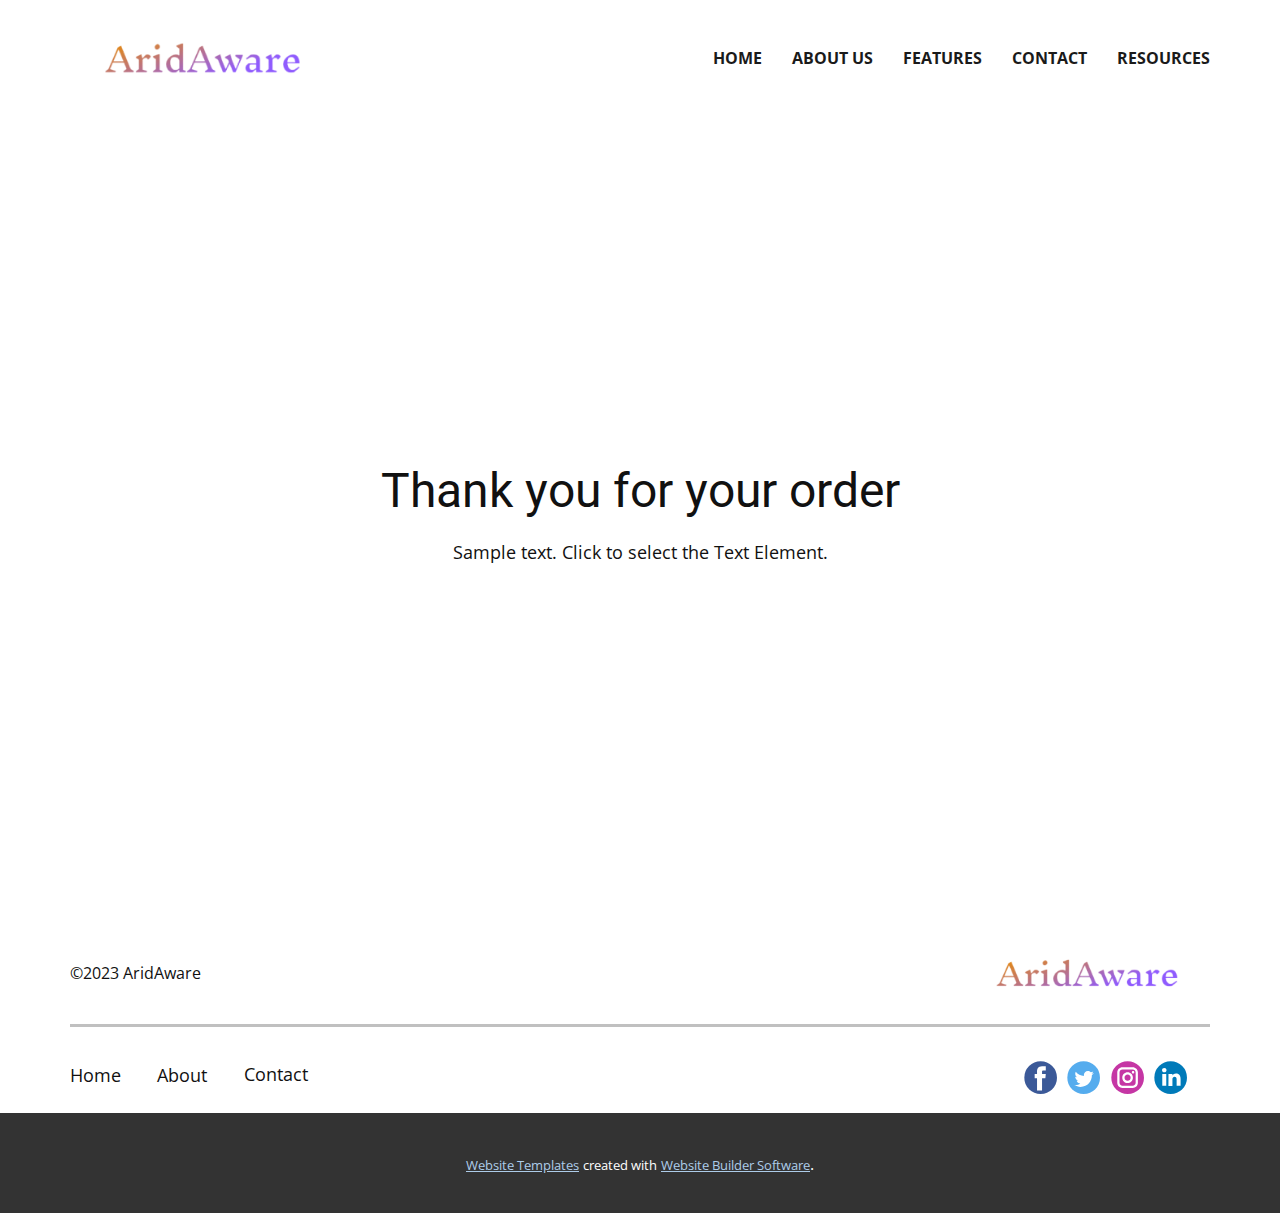
<file: thank-you-page.html>
<!DOCTYPE html>
<html style="font-size: 16px;" lang="en"><head>
    <meta name="viewport" content="width=device-width, initial-scale=1.0">
    <meta charset="utf-8">
    <meta name="keywords" content="Thank you for your order">
    <meta name="description" content="">
    <title>Thank You Page Template</title>
    <link rel="stylesheet" href="nicepage.css" media="screen">
<link rel="stylesheet" href="Thank-You-Page-Template.css" media="screen">
    <script class="u-script" type="text/javascript" src="jquery.js" defer=""></script>
    <script class="u-script" type="text/javascript" src="nicepage.js" defer=""></script>
    <meta name="generator" content="Nicepage 5.20.7, nicepage.com">
    <link id="u-theme-google-font" rel="stylesheet" href="https://fonts.googleapis.com/css?family=Roboto:100,100i,300,300i,400,400i,500,500i,700,700i,900,900i|Open+Sans:300,300i,400,400i,500,500i,600,600i,700,700i,800,800i">
    
    
    
    <script type="application/ld+json">{
		"@context": "http://schema.org",
		"@type": "Organization",
		"name": "",
		"logo": "/images/text-profile-removebg-preview3.png",
		"sameAs": []
}</script>
    <meta name="theme-color" content="#478ac9">
    <meta property="og:title" content="Thank You Page Template">
    <meta property="og:type" content="website">
  <meta data-intl-tel-input-cdn-path="intlTelInput/"></head>
  <body data-path-to-root="/" data-include-products="false" class="u-body u-xl-mode" data-lang="en"><header class="u-clearfix u-header u-sticky u-sticky-aa62 u-white u-header" id="sec-edd6"><div class="u-clearfix u-sheet u-sheet-1">
        <a href="/Home.html" class="u-align-left u-image u-logo u-image-1" data-image-width="326" data-image-height="83" title="Home">
          <img src="/images/text-profile-removebg-preview3.png" class="u-logo-image u-logo-image-1">
        </a>
        <nav class="u-menu u-menu-dropdown u-offcanvas u-menu-1">
          <div class="menu-collapse" style="font-size: 1rem; letter-spacing: 0px; font-weight: 700; text-transform: uppercase;">
            <a class="u-button-style u-custom-active-border-color u-custom-active-color u-custom-border u-custom-border-color u-custom-borders u-custom-hover-border-color u-custom-hover-color u-custom-left-right-menu-spacing u-custom-padding-bottom u-custom-text-active-color u-custom-text-color u-custom-text-hover-color u-custom-top-bottom-menu-spacing u-nav-link u-text-active-palette-1-base u-text-hover-palette-2-base" href="#">
              <svg class="u-svg-link" viewBox="0 0 24 24"><use xmlns:xlink="http://www.w3.org/1999/xlink" xlink:href="#menu-hamburger"></use></svg>
              <svg class="u-svg-content" version="1.1" id="menu-hamburger" viewBox="0 0 16 16" x="0px" y="0px" xmlns:xlink="http://www.w3.org/1999/xlink" xmlns="http://www.w3.org/2000/svg"><g><rect y="1" width="16" height="2"></rect><rect y="7" width="16" height="2"></rect><rect y="13" width="16" height="2"></rect>
</g></svg>
            </a>
          </div>
          <div class="u-custom-menu u-nav-container">
            <ul class="u-nav u-spacing-30 u-unstyled u-nav-1"><li class="u-nav-item"><a class="u-border-2 u-border-active-palette-4-base u-border-hover-palette-4-light-1 u-border-no-left u-border-no-right u-border-no-top u-button-style u-nav-link u-text-active-grey-90 u-text-grey-90 u-text-hover-grey-90" href="/Home.html#sec-2a7a" style="padding: 10px 0px;">Home</a>
</li><li class="u-nav-item"><a class="u-border-2 u-border-active-palette-4-base u-border-hover-palette-4-light-1 u-border-no-left u-border-no-right u-border-no-top u-button-style u-nav-link u-text-active-grey-90 u-text-grey-90 u-text-hover-grey-90" href="/Home.html#carousel_dc21" style="padding: 10px 0px;">About Us</a>
</li><li class="u-nav-item"><a class="u-border-2 u-border-active-palette-4-base u-border-hover-palette-4-light-1 u-border-no-left u-border-no-right u-border-no-top u-button-style u-nav-link u-text-active-grey-90 u-text-grey-90 u-text-hover-grey-90" href="/Home.html#sec-d2b5" style="padding: 10px 0px;">Features</a><div class="u-nav-popup"><ul class="u-h-spacing-20 u-nav u-unstyled u-v-spacing-10"><li class="u-nav-item"><a class="u-button-style u-hover-palette-4-light-1 u-nav-link u-white" href="https://prefectmotu1108.github.io/drought1/">Inte​​ractive Maps</a>
</li><li class="u-nav-item"><a class="u-button-style u-hover-palette-4-light-1 u-nav-link u-white" href="https://sms-notifications1-6456-sdjoz2.twil.io/index.html">Notifications and Alerts</a>
</li><li class="u-nav-item"><a class="u-button-style u-hover-palette-4-light-1 u-nav-link u-white">Data Analytics</a>
</li></ul>
</div>
</li><li class="u-nav-item"><a class="u-border-2 u-border-active-palette-4-base u-border-hover-palette-4-light-1 u-border-no-left u-border-no-right u-border-no-top u-button-style u-nav-link u-text-active-grey-90 u-text-grey-90 u-text-hover-grey-90" href="/Home.html#carousel_45a5" style="padding: 10px 0px;">Contact</a>
</li><li class="u-nav-item"><a class="u-border-2 u-border-active-palette-4-base u-border-hover-palette-4-light-1 u-border-no-left u-border-no-right u-border-no-top u-button-style u-nav-link u-text-active-grey-90 u-text-grey-90 u-text-hover-grey-90" href="#" style="padding: 10px 0px;">Resources</a>
</li></ul>
          </div>
          <div class="u-custom-menu u-nav-container-collapse">
            <div class="u-black u-container-style u-inner-container-layout u-opacity u-opacity-95 u-sidenav">
              <div class="u-inner-container-layout u-sidenav-overflow">
                <div class="u-menu-close"></div>
                <ul class="u-align-center u-nav u-popupmenu-items u-unstyled u-nav-3"><li class="u-nav-item"><a class="u-button-style u-nav-link" href="/Home.html#sec-2a7a">Home</a>
</li><li class="u-nav-item"><a class="u-button-style u-nav-link" href="/Home.html#carousel_dc21">About Us</a>
</li><li class="u-nav-item"><a class="u-button-style u-nav-link" href="/Home.html#sec-d2b5">Features</a><div class="u-nav-popup"><ul class="u-h-spacing-20 u-nav u-unstyled u-v-spacing-10"><li class="u-nav-item"><a class="u-button-style u-nav-link" href="https://prefectmotu1108.github.io/drought1/">Inte​​ractive Maps</a>
</li><li class="u-nav-item"><a class="u-button-style u-nav-link" href="https://sms-notifications1-6456-sdjoz2.twil.io/index.html">Notifications and Alerts</a>
</li><li class="u-nav-item"><a class="u-button-style u-nav-link">Data Analytics</a>
</li></ul>
</div>
</li><li class="u-nav-item"><a class="u-button-style u-nav-link" href="/Home.html#carousel_45a5">Contact</a>
</li><li class="u-nav-item"><a class="u-button-style u-nav-link" href="#">Resources</a>
</li></ul>
              </div>
            </div>
            <div class="u-black u-menu-overlay u-opacity u-opacity-70"></div>
          </div>
        </nav>
      </div></header>
    <section class="u-align-center u-clearfix u-container-align-center u-section-1" id="sec-06c0">
      <div class="u-clearfix u-sheet u-valign-middle u-sheet-1">
        <h2 class="u-align-center u-text u-text-default u-text-1"> Thank you for your order</h2>
        <p class="u-align-center u-text u-text-default u-text-2">Sample text. Click to select the Text Element.</p>
      </div>
    </section>
    
    
    
    <footer class="u-align-center-md u-align-center-sm u-align-center-xs u-clearfix u-footer u-white" id="sec-dba9"><div class="u-clearfix u-sheet u-sheet-1">
        <a href="/Home.html" class="u-image u-logo u-image-1" data-image-width="326" data-image-height="83" title="Home">
          <img src="/images/text-profile-removebg-preview3.png" class="u-logo-image u-logo-image-1">
        </a>
        <p class="u-align-left-lg u-align-left-md u-align-left-xl u-text u-text-1"> ©2023 AridAware</p>
        <div class="u-border-3 u-border-grey-25 u-expanded-width u-line u-line-horizontal u-line-1"></div>
        <div class="u-align-left u-social-icons u-spacing-10 u-social-icons-1">
          <a class="u-social-url" title="facebook" target="_blank" href=""><span class="u-icon u-social-facebook u-social-icon u-icon-1"><svg class="u-svg-link" preserveAspectRatio="xMidYMin slice" viewBox="0 0 112 112" style=""><use xmlns:xlink="http://www.w3.org/1999/xlink" xlink:href="#svg-fcfd"></use></svg><svg class="u-svg-content" viewBox="0 0 112 112" x="0" y="0" id="svg-fcfd"><circle fill="currentColor" cx="56.1" cy="56.1" r="55"></circle><path fill="#FFFFFF" d="M73.5,31.6h-9.1c-1.4,0-3.6,0.8-3.6,3.9v8.5h12.6L72,58.3H60.8v40.8H43.9V58.3h-8V43.9h8v-9.2
      c0-6.7,3.1-17,17-17h12.5v13.9H73.5z"></path></svg></span>
          </a>
          <a class="u-social-url" title="twitter" target="_blank" href=""><span class="u-icon u-social-icon u-social-twitter u-icon-2"><svg class="u-svg-link" preserveAspectRatio="xMidYMin slice" viewBox="0 0 112 112" style=""><use xmlns:xlink="http://www.w3.org/1999/xlink" xlink:href="#svg-53b0"></use></svg><svg class="u-svg-content" viewBox="0 0 112 112" x="0" y="0" id="svg-53b0"><circle fill="currentColor" class="st0" cx="56.1" cy="56.1" r="55"></circle><path fill="#FFFFFF" d="M83.8,47.3c0,0.6,0,1.2,0,1.7c0,17.7-13.5,38.2-38.2,38.2C38,87.2,31,85,25,81.2c1,0.1,2.1,0.2,3.2,0.2
      c6.3,0,12.1-2.1,16.7-5.7c-5.9-0.1-10.8-4-12.5-9.3c0.8,0.2,1.7,0.2,2.5,0.2c1.2,0,2.4-0.2,3.5-0.5c-6.1-1.2-10.8-6.7-10.8-13.1
      c0-0.1,0-0.1,0-0.2c1.8,1,3.9,1.6,6.1,1.7c-3.6-2.4-6-6.5-6-11.2c0-2.5,0.7-4.8,1.8-6.7c6.6,8.1,16.5,13.5,27.6,14
      c-0.2-1-0.3-2-0.3-3.1c0-7.4,6-13.4,13.4-13.4c3.9,0,7.3,1.6,9.8,4.2c3.1-0.6,5.9-1.7,8.5-3.3c-1,3.1-3.1,5.8-5.9,7.4
      c2.7-0.3,5.3-1,7.7-2.1C88.7,43,86.4,45.4,83.8,47.3z"></path></svg></span>
          </a>
          <a class="u-social-url" title="instagram" target="_blank" href=""><span class="u-icon u-social-icon u-social-instagram u-icon-3"><svg class="u-svg-link" preserveAspectRatio="xMidYMin slice" viewBox="0 0 112 112" style=""><use xmlns:xlink="http://www.w3.org/1999/xlink" xlink:href="#svg-d30f"></use></svg><svg class="u-svg-content" viewBox="0 0 112 112" x="0" y="0" id="svg-d30f"><circle fill="currentColor" cx="56.1" cy="56.1" r="55"></circle><path fill="#FFFFFF" d="M55.9,38.2c-9.9,0-17.9,8-17.9,17.9C38,66,46,74,55.9,74c9.9,0,17.9-8,17.9-17.9C73.8,46.2,65.8,38.2,55.9,38.2
      z M55.9,66.4c-5.7,0-10.3-4.6-10.3-10.3c-0.1-5.7,4.6-10.3,10.3-10.3c5.7,0,10.3,4.6,10.3,10.3C66.2,61.8,61.6,66.4,55.9,66.4z"></path><path fill="#FFFFFF" d="M74.3,33.5c-2.3,0-4.2,1.9-4.2,4.2s1.9,4.2,4.2,4.2s4.2-1.9,4.2-4.2S76.6,33.5,74.3,33.5z"></path><path fill="#FFFFFF" d="M73.1,21.3H38.6c-9.7,0-17.5,7.9-17.5,17.5v34.5c0,9.7,7.9,17.6,17.5,17.6h34.5c9.7,0,17.5-7.9,17.5-17.5V38.8
      C90.6,29.1,82.7,21.3,73.1,21.3z M83,73.3c0,5.5-4.5,9.9-9.9,9.9H38.6c-5.5,0-9.9-4.5-9.9-9.9V38.8c0-5.5,4.5-9.9,9.9-9.9h34.5
      c5.5,0,9.9,4.5,9.9,9.9V73.3z"></path></svg></span>
          </a>
          <a class="u-social-url" title="linkedin" target="_blank" href=""><span class="u-icon u-social-icon u-social-linkedin u-icon-4"><svg class="u-svg-link" preserveAspectRatio="xMidYMin slice" viewBox="0 0 112 112" style=""><use xmlns:xlink="http://www.w3.org/1999/xlink" xlink:href="#svg-f30d"></use></svg><svg class="u-svg-content" viewBox="0 0 112 112" x="0" y="0" id="svg-f30d"><circle fill="currentColor" cx="56.1" cy="56.1" r="55"></circle><path fill="#FFFFFF" d="M41.3,83.7H27.9V43.4h13.4V83.7z M34.6,37.9L34.6,37.9c-4.6,0-7.5-3.1-7.5-7c0-4,3-7,7.6-7s7.4,3,7.5,7
      C42.2,34.8,39.2,37.9,34.6,37.9z M89.6,83.7H76.2V62.2c0-5.4-1.9-9.1-6.8-9.1c-3.7,0-5.9,2.5-6.9,4.9c-0.4,0.9-0.4,2.1-0.4,3.3v22.5
      H48.7c0,0,0.2-36.5,0-40.3h13.4v5.7c1.8-2.7,5-6.7,12.1-6.7c8.8,0,15.4,5.8,15.4,18.1V83.7z"></path></svg></span>
          </a>
        </div>
        <p class="u-align-center u-text u-text-default u-text-2">Home</p>
        <p class="u-align-center u-text u-text-default u-text-3">About</p>
        <p class="u-align-center u-text u-text-default u-text-4">Contact</p>
      </div></footer>
    <section class="u-backlink u-clearfix u-grey-80">
      <a class="u-link" href="https://nicepage.com/website-templates" target="_blank">
        <span>Website Templates</span>
      </a>
      <p class="u-text">
        <span>created with</span>
      </p>
      <a class="u-link" href="" target="_blank">
        <span>Website Builder Software</span>
      </a>. 
    </section>
  
</body></html>
</file>
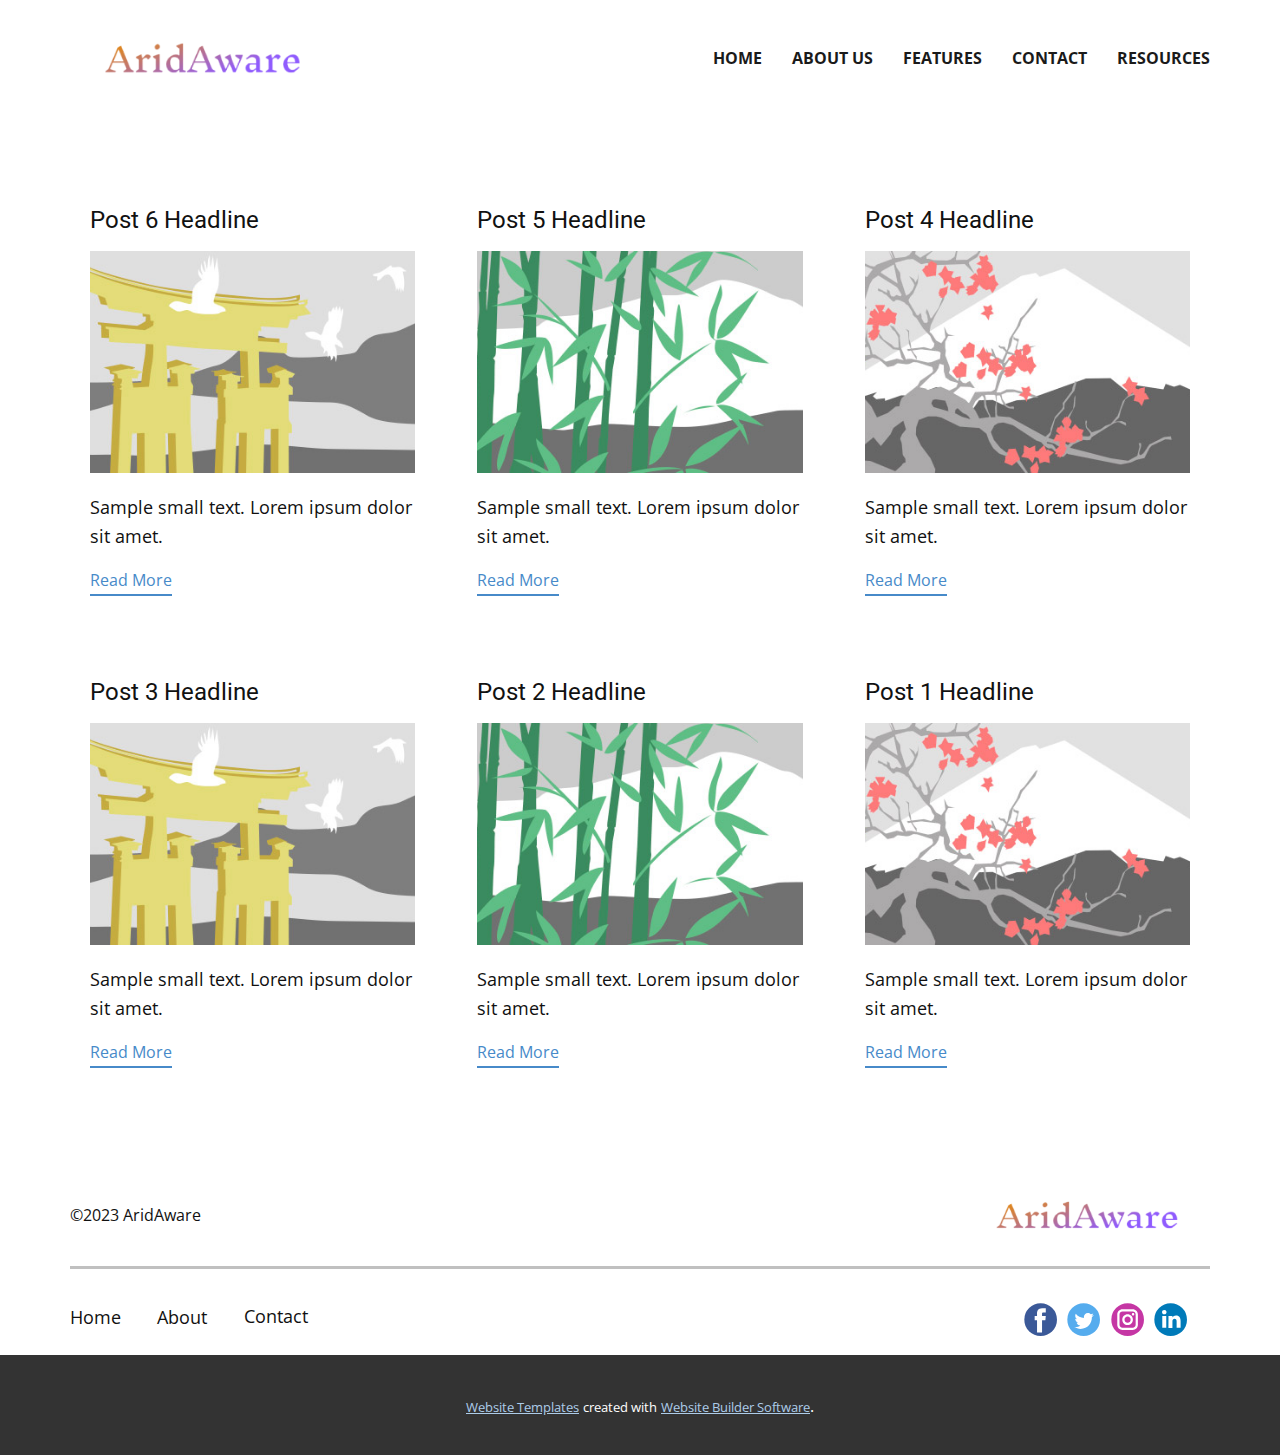
<file: blog/blog.html>
<!DOCTYPE html>
<html style="font-size: 16px;" lang="en"><head>
    <meta name="viewport" content="width=device-width, initial-scale=1.0">
    <meta charset="utf-8">
    <meta name="keywords" content="">
    <meta name="description" content="">
    <title>Blog</title>
    <link rel="stylesheet" href="../nicepage.css" media="screen">
<link rel="stylesheet" href="../Blog-Template.css" media="screen">
    <script class="u-script" type="text/javascript" src="../jquery.js" defer=""></script>
    <script class="u-script" type="text/javascript" src="../nicepage.js" defer=""></script>
    <meta name="generator" content="Nicepage 5.20.7, nicepage.com">
    <link id="u-theme-google-font" rel="stylesheet" href="https://fonts.googleapis.com/css?family=Roboto:100,100i,300,300i,400,400i,500,500i,700,700i,900,900i|Open+Sans:300,300i,400,400i,500,500i,600,600i,700,700i,800,800i">
    
    
    
    <script type="application/ld+json">{
		"@context": "http://schema.org",
		"@type": "Organization",
		"name": "",
		"logo": "/images/text-profile-removebg-preview3.png",
		"sameAs": []
}</script>
    <meta name="theme-color" content="#478ac9">
  <meta data-intl-tel-input-cdn-path="intlTelInput/"></head>
  <body data-path-to-root="/" data-include-products="false" class="u-body u-xl-mode" data-lang="en"><header class="u-clearfix u-header u-sticky u-sticky-aa62 u-white u-header" id="sec-edd6"><div class="u-clearfix u-sheet u-sheet-1">
        <a href="/Home.html" class="u-align-left u-image u-logo u-image-1" data-image-width="326" data-image-height="83" title="Home">
          <img src="/images/text-profile-removebg-preview3.png" class="u-logo-image u-logo-image-1">
        </a>
        <nav class="u-menu u-menu-dropdown u-offcanvas u-menu-1">
          <div class="menu-collapse" style="font-size: 1rem; letter-spacing: 0px; font-weight: 700; text-transform: uppercase;">
            <a class="u-button-style u-custom-active-border-color u-custom-active-color u-custom-border u-custom-border-color u-custom-borders u-custom-hover-border-color u-custom-hover-color u-custom-left-right-menu-spacing u-custom-padding-bottom u-custom-text-active-color u-custom-text-color u-custom-text-hover-color u-custom-top-bottom-menu-spacing u-nav-link u-text-active-palette-1-base u-text-hover-palette-2-base" href="#">
              <svg class="u-svg-link" viewBox="0 0 24 24"><use xmlns:xlink="http://www.w3.org/1999/xlink" xlink:href="#menu-hamburger"></use></svg>
              <svg class="u-svg-content" version="1.1" id="menu-hamburger" viewBox="0 0 16 16" x="0px" y="0px" xmlns:xlink="http://www.w3.org/1999/xlink" xmlns="http://www.w3.org/2000/svg"><g><rect y="1" width="16" height="2"></rect><rect y="7" width="16" height="2"></rect><rect y="13" width="16" height="2"></rect>
</g></svg>
            </a>
          </div>
          <div class="u-custom-menu u-nav-container">
            <ul class="u-nav u-spacing-30 u-unstyled u-nav-1"><li class="u-nav-item"><a class="u-border-2 u-border-active-palette-4-base u-border-hover-palette-4-light-1 u-border-no-left u-border-no-right u-border-no-top u-button-style u-nav-link u-text-active-grey-90 u-text-grey-90 u-text-hover-grey-90" href="/Home.html#sec-2a7a" style="padding: 10px 0px;">Home</a>
</li><li class="u-nav-item"><a class="u-border-2 u-border-active-palette-4-base u-border-hover-palette-4-light-1 u-border-no-left u-border-no-right u-border-no-top u-button-style u-nav-link u-text-active-grey-90 u-text-grey-90 u-text-hover-grey-90" href="/Home.html#carousel_dc21" style="padding: 10px 0px;">About Us</a>
</li><li class="u-nav-item"><a class="u-border-2 u-border-active-palette-4-base u-border-hover-palette-4-light-1 u-border-no-left u-border-no-right u-border-no-top u-button-style u-nav-link u-text-active-grey-90 u-text-grey-90 u-text-hover-grey-90" href="/Home.html#sec-d2b5" style="padding: 10px 0px;">Features</a><div class="u-nav-popup"><ul class="u-h-spacing-20 u-nav u-unstyled u-v-spacing-10"><li class="u-nav-item"><a class="u-button-style u-hover-palette-4-light-1 u-nav-link u-white" href="https://prefectmotu1108.github.io/drought1/">Inte​​ractive Maps</a>
</li><li class="u-nav-item"><a class="u-button-style u-hover-palette-4-light-1 u-nav-link u-white" href="https://sms-notifications1-6456-sdjoz2.twil.io/index.html">Notifications and Alerts</a>
</li><li class="u-nav-item"><a class="u-button-style u-hover-palette-4-light-1 u-nav-link u-white">Data Analytics</a>
</li></ul>
</div>
</li><li class="u-nav-item"><a class="u-border-2 u-border-active-palette-4-base u-border-hover-palette-4-light-1 u-border-no-left u-border-no-right u-border-no-top u-button-style u-nav-link u-text-active-grey-90 u-text-grey-90 u-text-hover-grey-90" href="/Home.html#carousel_45a5" style="padding: 10px 0px;">Contact</a>
</li><li class="u-nav-item"><a class="u-border-2 u-border-active-palette-4-base u-border-hover-palette-4-light-1 u-border-no-left u-border-no-right u-border-no-top u-button-style u-nav-link u-text-active-grey-90 u-text-grey-90 u-text-hover-grey-90" href="#" style="padding: 10px 0px;">Resources</a>
</li></ul>
          </div>
          <div class="u-custom-menu u-nav-container-collapse">
            <div class="u-black u-container-style u-inner-container-layout u-opacity u-opacity-95 u-sidenav">
              <div class="u-inner-container-layout u-sidenav-overflow">
                <div class="u-menu-close"></div>
                <ul class="u-align-center u-nav u-popupmenu-items u-unstyled u-nav-3"><li class="u-nav-item"><a class="u-button-style u-nav-link" href="/Home.html#sec-2a7a">Home</a>
</li><li class="u-nav-item"><a class="u-button-style u-nav-link" href="/Home.html#carousel_dc21">About Us</a>
</li><li class="u-nav-item"><a class="u-button-style u-nav-link" href="/Home.html#sec-d2b5">Features</a><div class="u-nav-popup"><ul class="u-h-spacing-20 u-nav u-unstyled u-v-spacing-10"><li class="u-nav-item"><a class="u-button-style u-nav-link" href="https://prefectmotu1108.github.io/drought1/">Inte​​ractive Maps</a>
</li><li class="u-nav-item"><a class="u-button-style u-nav-link" href="https://sms-notifications1-6456-sdjoz2.twil.io/index.html">Notifications and Alerts</a>
</li><li class="u-nav-item"><a class="u-button-style u-nav-link">Data Analytics</a>
</li></ul>
</div>
</li><li class="u-nav-item"><a class="u-button-style u-nav-link" href="/Home.html#carousel_45a5">Contact</a>
</li><li class="u-nav-item"><a class="u-button-style u-nav-link" href="#">Resources</a>
</li></ul>
              </div>
            </div>
            <div class="u-black u-menu-overlay u-opacity u-opacity-70"></div>
          </div>
        </nav>
      </div></header>
    <section class="u-clearfix u-section-1" id="sec-a695">
      <div class="u-clearfix u-sheet u-valign-middle u-sheet-1"><!--blog--><!--blog_options_json--><!--{"type":"Recent","source":"","tags":"","count":""}--><!--/blog_options_json-->
        <div class="u-blog u-expanded-width u-blog-1">
          <div class="u-repeater u-repeater-1"><!--blog_post-->
            <div class="u-blog-post u-container-style u-repeater-item u-white u-repeater-item-1">
              <div class="u-container-layout u-similar-container u-valign-top u-container-layout-1"><!--blog_post_header-->
                <h4 class="u-blog-control u-text u-text-1">
                  <a class="u-post-header-link" href="/blog/post-5.html">Post 6 Headline</a>
                </h4><!--/blog_post_header--><!--blog_post_image-->
                <a class="u-post-header-link" href="/blog/post-5.html"><img alt="" class="u-blog-control u-expanded-width u-image u-image-default u-image-1" src="/images/8ad73f3c.jpeg"></a><!--/blog_post_image--><!--blog_post_content-->
                <div class="u-blog-control u-post-content u-text u-text-2 fr-view">Sample small text. Lorem ipsum dolor sit amet.</div><!--/blog_post_content--><!--blog_post_readmore-->
                <a href="/blog/post-5.html" class="u-blog-control u-border-2 u-border-no-left u-border-no-right u-border-no-top u-border-palette-1-base u-btn u-btn-rectangle u-button-style u-none u-btn-1"><!--blog_post_readmore_content--><!--options_json--><!--{"content":"","defaultValue":"Read More"}--><!--/options_json-->Read More<!--/blog_post_readmore_content--></a><!--/blog_post_readmore-->
              </div>
            </div><div class="u-blog-post u-container-style u-repeater-item u-video-cover u-white">
              <div class="u-container-layout u-similar-container u-valign-top u-container-layout-2"><!--blog_post_header-->
                <h4 class="u-blog-control u-text u-text-3">
                  <a class="u-post-header-link" href="/blog/post-4.html">Post 5 Headline</a>
                </h4><!--/blog_post_header--><!--blog_post_image-->
                <a class="u-post-header-link" href="/blog/post-4.html"><img alt="" class="u-blog-control u-expanded-width u-image u-image-default u-image-2" src="/images/68f64b9d.jpeg"></a><!--/blog_post_image--><!--blog_post_content-->
                <div class="u-blog-control u-post-content u-text u-text-4 fr-view">Sample small text. Lorem ipsum dolor sit amet.</div><!--/blog_post_content--><!--blog_post_readmore-->
                <a href="/blog/post-4.html" class="u-blog-control u-border-2 u-border-no-left u-border-no-right u-border-no-top u-border-palette-1-base u-btn u-btn-rectangle u-button-style u-none u-btn-2"><!--blog_post_readmore_content--><!--options_json--><!--{"content":"","defaultValue":"Read More"}--><!--/options_json-->Read More<!--/blog_post_readmore_content--></a><!--/blog_post_readmore-->
              </div>
            </div><div class="u-blog-post u-container-style u-repeater-item u-video-cover u-white">
              <div class="u-container-layout u-similar-container u-valign-top u-container-layout-3"><!--blog_post_header-->
                <h4 class="u-blog-control u-text u-text-5">
                  <a class="u-post-header-link" href="/blog/post-3.html">Post 4 Headline</a>
                </h4><!--/blog_post_header--><!--blog_post_image-->
                <a class="u-post-header-link" href="/blog/post-3.html"><img alt="" class="u-blog-control u-expanded-width u-image u-image-default u-image-3" src="/images/0fd3416c.jpeg"></a><!--/blog_post_image--><!--blog_post_content-->
                <div class="u-blog-control u-post-content u-text u-text-6 fr-view">Sample small text. Lorem ipsum dolor sit amet.</div><!--/blog_post_content--><!--blog_post_readmore-->
                <a href="/blog/post-3.html" class="u-blog-control u-border-2 u-border-no-left u-border-no-right u-border-no-top u-border-palette-1-base u-btn u-btn-rectangle u-button-style u-none u-btn-3"><!--blog_post_readmore_content--><!--options_json--><!--{"content":"","defaultValue":"Read More"}--><!--/options_json-->Read More<!--/blog_post_readmore_content--></a><!--/blog_post_readmore-->
              </div>
            </div><div class="u-blog-post u-container-style u-repeater-item u-white u-repeater-item-1">
              <div class="u-container-layout u-similar-container u-valign-top u-container-layout-1"><!--blog_post_header-->
                <h4 class="u-blog-control u-text u-text-1">
                  <a class="u-post-header-link" href="/blog/post-2.html">Post 3 Headline</a>
                </h4><!--/blog_post_header--><!--blog_post_image-->
                <a class="u-post-header-link" href="/blog/post-2.html"><img alt="" class="u-blog-control u-expanded-width u-image u-image-default u-image-1" src="/images/8ad73f3c.jpeg"></a><!--/blog_post_image--><!--blog_post_content-->
                <div class="u-blog-control u-post-content u-text u-text-2 fr-view">Sample small text. Lorem ipsum dolor sit amet.</div><!--/blog_post_content--><!--blog_post_readmore-->
                <a href="/blog/post-2.html" class="u-blog-control u-border-2 u-border-no-left u-border-no-right u-border-no-top u-border-palette-1-base u-btn u-btn-rectangle u-button-style u-none u-btn-1"><!--blog_post_readmore_content--><!--options_json--><!--{"content":"","defaultValue":"Read More"}--><!--/options_json-->Read More<!--/blog_post_readmore_content--></a><!--/blog_post_readmore-->
              </div>
            </div><div class="u-blog-post u-container-style u-repeater-item u-video-cover u-white">
              <div class="u-container-layout u-similar-container u-valign-top u-container-layout-2"><!--blog_post_header-->
                <h4 class="u-blog-control u-text u-text-3">
                  <a class="u-post-header-link" href="/blog/post-1.html">Post 2 Headline</a>
                </h4><!--/blog_post_header--><!--blog_post_image-->
                <a class="u-post-header-link" href="/blog/post-1.html"><img alt="" class="u-blog-control u-expanded-width u-image u-image-default u-image-2" src="/images/68f64b9d.jpeg"></a><!--/blog_post_image--><!--blog_post_content-->
                <div class="u-blog-control u-post-content u-text u-text-4 fr-view">Sample small text. Lorem ipsum dolor sit amet.</div><!--/blog_post_content--><!--blog_post_readmore-->
                <a href="/blog/post-1.html" class="u-blog-control u-border-2 u-border-no-left u-border-no-right u-border-no-top u-border-palette-1-base u-btn u-btn-rectangle u-button-style u-none u-btn-2"><!--blog_post_readmore_content--><!--options_json--><!--{"content":"","defaultValue":"Read More"}--><!--/options_json-->Read More<!--/blog_post_readmore_content--></a><!--/blog_post_readmore-->
              </div>
            </div><div class="u-blog-post u-container-style u-repeater-item u-video-cover u-white">
              <div class="u-container-layout u-similar-container u-valign-top u-container-layout-3"><!--blog_post_header-->
                <h4 class="u-blog-control u-text u-text-5">
                  <a class="u-post-header-link" href="/blog/post.html">Post 1 Headline</a>
                </h4><!--/blog_post_header--><!--blog_post_image-->
                <a class="u-post-header-link" href="/blog/post.html"><img alt="" class="u-blog-control u-expanded-width u-image u-image-default u-image-3" src="/images/0fd3416c.jpeg"></a><!--/blog_post_image--><!--blog_post_content-->
                <div class="u-blog-control u-post-content u-text u-text-6 fr-view">Sample small text. Lorem ipsum dolor sit amet.</div><!--/blog_post_content--><!--blog_post_readmore-->
                <a href="/blog/post.html" class="u-blog-control u-border-2 u-border-no-left u-border-no-right u-border-no-top u-border-palette-1-base u-btn u-btn-rectangle u-button-style u-none u-btn-3"><!--blog_post_readmore_content--><!--options_json--><!--{"content":"","defaultValue":"Read More"}--><!--/options_json-->Read More<!--/blog_post_readmore_content--></a><!--/blog_post_readmore-->
              </div>
            </div><!--/blog_post--><!--blog_post-->
            <!--/blog_post--><!--blog_post-->
            <!--/blog_post-->
          </div>
        </div><!--/blog-->
      </div>
    </section>
    
    
    
    <footer class="u-align-center-md u-align-center-sm u-align-center-xs u-clearfix u-footer u-white" id="sec-dba9"><div class="u-clearfix u-sheet u-sheet-1">
        <a href="/Home.html" class="u-image u-logo u-image-1" data-image-width="326" data-image-height="83" title="Home">
          <img src="/images/text-profile-removebg-preview3.png" class="u-logo-image u-logo-image-1">
        </a>
        <p class="u-align-left-lg u-align-left-md u-align-left-xl u-text u-text-1"> ©2023 AridAware</p>
        <div class="u-border-3 u-border-grey-25 u-expanded-width u-line u-line-horizontal u-line-1"></div>
        <div class="u-align-left u-social-icons u-spacing-10 u-social-icons-1">
          <a class="u-social-url" title="facebook" target="_blank" href=""><span class="u-icon u-social-facebook u-social-icon u-icon-1"><svg class="u-svg-link" preserveAspectRatio="xMidYMin slice" viewBox="0 0 112 112" style=""><use xmlns:xlink="http://www.w3.org/1999/xlink" xlink:href="#svg-fcfd"></use></svg><svg class="u-svg-content" viewBox="0 0 112 112" x="0" y="0" id="svg-fcfd"><circle fill="currentColor" cx="56.1" cy="56.1" r="55"></circle><path fill="#FFFFFF" d="M73.5,31.6h-9.1c-1.4,0-3.6,0.8-3.6,3.9v8.5h12.6L72,58.3H60.8v40.8H43.9V58.3h-8V43.9h8v-9.2
      c0-6.7,3.1-17,17-17h12.5v13.9H73.5z"></path></svg></span>
          </a>
          <a class="u-social-url" title="twitter" target="_blank" href=""><span class="u-icon u-social-icon u-social-twitter u-icon-2"><svg class="u-svg-link" preserveAspectRatio="xMidYMin slice" viewBox="0 0 112 112" style=""><use xmlns:xlink="http://www.w3.org/1999/xlink" xlink:href="#svg-53b0"></use></svg><svg class="u-svg-content" viewBox="0 0 112 112" x="0" y="0" id="svg-53b0"><circle fill="currentColor" class="st0" cx="56.1" cy="56.1" r="55"></circle><path fill="#FFFFFF" d="M83.8,47.3c0,0.6,0,1.2,0,1.7c0,17.7-13.5,38.2-38.2,38.2C38,87.2,31,85,25,81.2c1,0.1,2.1,0.2,3.2,0.2
      c6.3,0,12.1-2.1,16.7-5.7c-5.9-0.1-10.8-4-12.5-9.3c0.8,0.2,1.7,0.2,2.5,0.2c1.2,0,2.4-0.2,3.5-0.5c-6.1-1.2-10.8-6.7-10.8-13.1
      c0-0.1,0-0.1,0-0.2c1.8,1,3.9,1.6,6.1,1.7c-3.6-2.4-6-6.5-6-11.2c0-2.5,0.7-4.8,1.8-6.7c6.6,8.1,16.5,13.5,27.6,14
      c-0.2-1-0.3-2-0.3-3.1c0-7.4,6-13.4,13.4-13.4c3.9,0,7.3,1.6,9.8,4.2c3.1-0.6,5.9-1.7,8.5-3.3c-1,3.1-3.1,5.8-5.9,7.4
      c2.7-0.3,5.3-1,7.7-2.1C88.7,43,86.4,45.4,83.8,47.3z"></path></svg></span>
          </a>
          <a class="u-social-url" title="instagram" target="_blank" href=""><span class="u-icon u-social-icon u-social-instagram u-icon-3"><svg class="u-svg-link" preserveAspectRatio="xMidYMin slice" viewBox="0 0 112 112" style=""><use xmlns:xlink="http://www.w3.org/1999/xlink" xlink:href="#svg-d30f"></use></svg><svg class="u-svg-content" viewBox="0 0 112 112" x="0" y="0" id="svg-d30f"><circle fill="currentColor" cx="56.1" cy="56.1" r="55"></circle><path fill="#FFFFFF" d="M55.9,38.2c-9.9,0-17.9,8-17.9,17.9C38,66,46,74,55.9,74c9.9,0,17.9-8,17.9-17.9C73.8,46.2,65.8,38.2,55.9,38.2
      z M55.9,66.4c-5.7,0-10.3-4.6-10.3-10.3c-0.1-5.7,4.6-10.3,10.3-10.3c5.7,0,10.3,4.6,10.3,10.3C66.2,61.8,61.6,66.4,55.9,66.4z"></path><path fill="#FFFFFF" d="M74.3,33.5c-2.3,0-4.2,1.9-4.2,4.2s1.9,4.2,4.2,4.2s4.2-1.9,4.2-4.2S76.6,33.5,74.3,33.5z"></path><path fill="#FFFFFF" d="M73.1,21.3H38.6c-9.7,0-17.5,7.9-17.5,17.5v34.5c0,9.7,7.9,17.6,17.5,17.6h34.5c9.7,0,17.5-7.9,17.5-17.5V38.8
      C90.6,29.1,82.7,21.3,73.1,21.3z M83,73.3c0,5.5-4.5,9.9-9.9,9.9H38.6c-5.5,0-9.9-4.5-9.9-9.9V38.8c0-5.5,4.5-9.9,9.9-9.9h34.5
      c5.5,0,9.9,4.5,9.9,9.9V73.3z"></path></svg></span>
          </a>
          <a class="u-social-url" title="linkedin" target="_blank" href=""><span class="u-icon u-social-icon u-social-linkedin u-icon-4"><svg class="u-svg-link" preserveAspectRatio="xMidYMin slice" viewBox="0 0 112 112" style=""><use xmlns:xlink="http://www.w3.org/1999/xlink" xlink:href="#svg-f30d"></use></svg><svg class="u-svg-content" viewBox="0 0 112 112" x="0" y="0" id="svg-f30d"><circle fill="currentColor" cx="56.1" cy="56.1" r="55"></circle><path fill="#FFFFFF" d="M41.3,83.7H27.9V43.4h13.4V83.7z M34.6,37.9L34.6,37.9c-4.6,0-7.5-3.1-7.5-7c0-4,3-7,7.6-7s7.4,3,7.5,7
      C42.2,34.8,39.2,37.9,34.6,37.9z M89.6,83.7H76.2V62.2c0-5.4-1.9-9.1-6.8-9.1c-3.7,0-5.9,2.5-6.9,4.9c-0.4,0.9-0.4,2.1-0.4,3.3v22.5
      H48.7c0,0,0.2-36.5,0-40.3h13.4v5.7c1.8-2.7,5-6.7,12.1-6.7c8.8,0,15.4,5.8,15.4,18.1V83.7z"></path></svg></span>
          </a>
        </div>
        <p class="u-align-center u-text u-text-default u-text-2">Home</p>
        <p class="u-align-center u-text u-text-default u-text-3">About</p>
        <p class="u-align-center u-text u-text-default u-text-4">Contact</p>
      </div></footer>
    <section class="u-backlink u-clearfix u-grey-80">
      <a class="u-link" href="https://nicepage.com/website-templates" target="_blank">
        <span>Website Templates</span>
      </a>
      <p class="u-text">
        <span>created with</span>
      </p>
      <a class="u-link" href="" target="_blank">
        <span>Website Builder Software</span>
      </a>. 
    </section>
  
</body></html>
</file>
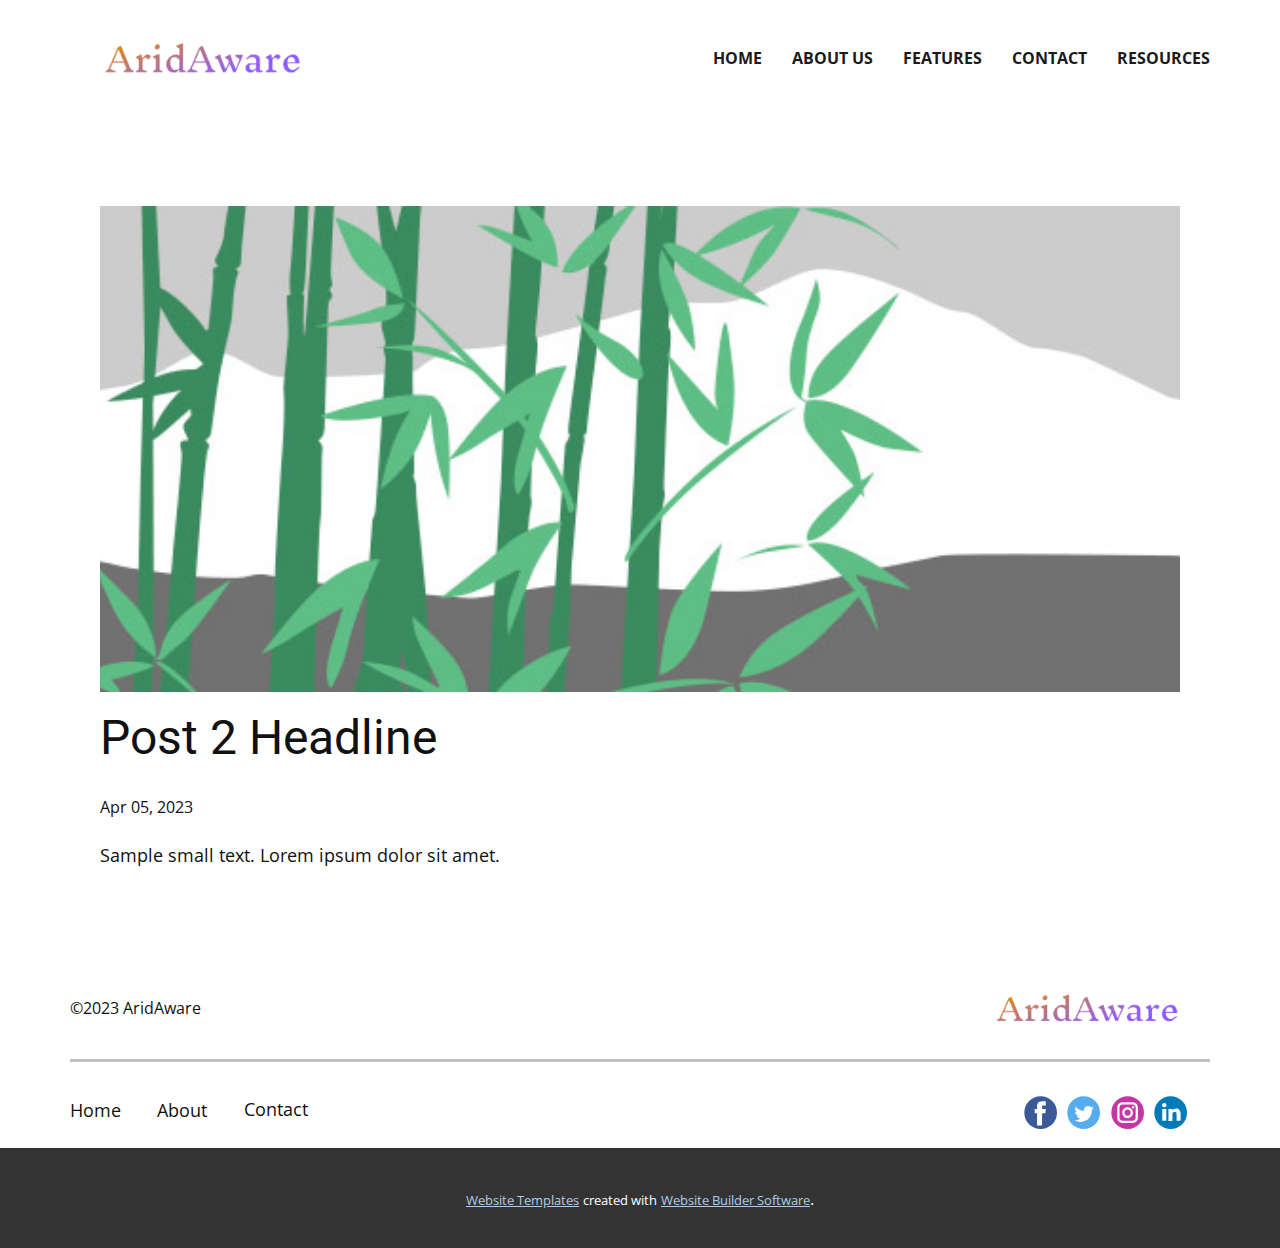
<file: blog/post-1.html>
<!DOCTYPE html>
<html style="font-size: 16px;" lang="en"><head>
    <meta name="viewport" content="width=device-width, initial-scale=1.0">
    <meta charset="utf-8">
    <meta name="keywords" content="Post 1 Headline">
    <meta name="description" content="">
    <title>Post 2 Headline</title>
    <link rel="stylesheet" href="/nicepage.css" media="screen">
<link rel="stylesheet" href="/Post-Template.css" media="screen">
    <script class="u-script" type="text/javascript" src="/jquery.js" defer=""></script>
    <script class="u-script" type="text/javascript" src="/nicepage.js" defer=""></script>
    <meta name="generator" content="Nicepage 5.20.7, nicepage.com">
    <link id="u-theme-google-font" rel="stylesheet" href="https://fonts.googleapis.com/css?family=Roboto:100,100i,300,300i,400,400i,500,500i,700,700i,900,900i|Open+Sans:300,300i,400,400i,500,500i,600,600i,700,700i,800,800i">
    
    
    
    <script type="application/ld+json">{
		"@context": "http://schema.org",
		"@type": "Organization",
		"name": "",
		"logo": "/images/text-profile-removebg-preview3.png",
		"sameAs": []
}</script>
    <meta name="theme-color" content="#478ac9">
  <meta data-intl-tel-input-cdn-path="intlTelInput/"></head>
  <body data-path-to-root="/" data-include-products="false" class="u-body u-xl-mode" data-lang="en"><header class="u-clearfix u-header u-sticky u-sticky-aa62 u-white u-header" id="sec-edd6"><div class="u-clearfix u-sheet u-sheet-1">
        <a href="/Home.html" class="u-align-left u-image u-logo u-image-1" data-image-width="326" data-image-height="83" title="Home">
          <img src="/images/text-profile-removebg-preview3.png" class="u-logo-image u-logo-image-1">
        </a>
        <nav class="u-menu u-menu-dropdown u-offcanvas u-menu-1">
          <div class="menu-collapse" style="font-size: 1rem; letter-spacing: 0px; font-weight: 700; text-transform: uppercase;">
            <a class="u-button-style u-custom-active-border-color u-custom-active-color u-custom-border u-custom-border-color u-custom-borders u-custom-hover-border-color u-custom-hover-color u-custom-left-right-menu-spacing u-custom-padding-bottom u-custom-text-active-color u-custom-text-color u-custom-text-hover-color u-custom-top-bottom-menu-spacing u-nav-link u-text-active-palette-1-base u-text-hover-palette-2-base" href="#">
              <svg class="u-svg-link" viewBox="0 0 24 24"><use xmlns:xlink="http://www.w3.org/1999/xlink" xlink:href="#menu-hamburger"></use></svg>
              <svg class="u-svg-content" version="1.1" id="menu-hamburger" viewBox="0 0 16 16" x="0px" y="0px" xmlns:xlink="http://www.w3.org/1999/xlink" xmlns="http://www.w3.org/2000/svg"><g><rect y="1" width="16" height="2"></rect><rect y="7" width="16" height="2"></rect><rect y="13" width="16" height="2"></rect>
</g></svg>
            </a>
          </div>
          <div class="u-custom-menu u-nav-container">
            <ul class="u-nav u-spacing-30 u-unstyled u-nav-1"><li class="u-nav-item"><a class="u-border-2 u-border-active-palette-4-base u-border-hover-palette-4-light-1 u-border-no-left u-border-no-right u-border-no-top u-button-style u-nav-link u-text-active-grey-90 u-text-grey-90 u-text-hover-grey-90" href="/Home.html#sec-2a7a" style="padding: 10px 0px;">Home</a>
</li><li class="u-nav-item"><a class="u-border-2 u-border-active-palette-4-base u-border-hover-palette-4-light-1 u-border-no-left u-border-no-right u-border-no-top u-button-style u-nav-link u-text-active-grey-90 u-text-grey-90 u-text-hover-grey-90" href="/Home.html#carousel_dc21" style="padding: 10px 0px;">About Us</a>
</li><li class="u-nav-item"><a class="u-border-2 u-border-active-palette-4-base u-border-hover-palette-4-light-1 u-border-no-left u-border-no-right u-border-no-top u-button-style u-nav-link u-text-active-grey-90 u-text-grey-90 u-text-hover-grey-90" href="/Home.html#sec-d2b5" style="padding: 10px 0px;">Features</a><div class="u-nav-popup"><ul class="u-h-spacing-20 u-nav u-unstyled u-v-spacing-10"><li class="u-nav-item"><a class="u-button-style u-hover-palette-4-light-1 u-nav-link u-white" href="https://prefectmotu1108.github.io/drought1/">Inte​​ractive Maps</a>
</li><li class="u-nav-item"><a class="u-button-style u-hover-palette-4-light-1 u-nav-link u-white" href="https://sms-notifications1-6456-sdjoz2.twil.io/index.html">Notifications and Alerts</a>
</li><li class="u-nav-item"><a class="u-button-style u-hover-palette-4-light-1 u-nav-link u-white">Data Analytics</a>
</li></ul>
</div>
</li><li class="u-nav-item"><a class="u-border-2 u-border-active-palette-4-base u-border-hover-palette-4-light-1 u-border-no-left u-border-no-right u-border-no-top u-button-style u-nav-link u-text-active-grey-90 u-text-grey-90 u-text-hover-grey-90" href="/Home.html#carousel_45a5" style="padding: 10px 0px;">Contact</a>
</li><li class="u-nav-item"><a class="u-border-2 u-border-active-palette-4-base u-border-hover-palette-4-light-1 u-border-no-left u-border-no-right u-border-no-top u-button-style u-nav-link u-text-active-grey-90 u-text-grey-90 u-text-hover-grey-90" href="#" style="padding: 10px 0px;">Resources</a>
</li></ul>
          </div>
          <div class="u-custom-menu u-nav-container-collapse">
            <div class="u-black u-container-style u-inner-container-layout u-opacity u-opacity-95 u-sidenav">
              <div class="u-inner-container-layout u-sidenav-overflow">
                <div class="u-menu-close"></div>
                <ul class="u-align-center u-nav u-popupmenu-items u-unstyled u-nav-3"><li class="u-nav-item"><a class="u-button-style u-nav-link" href="/Home.html#sec-2a7a">Home</a>
</li><li class="u-nav-item"><a class="u-button-style u-nav-link" href="/Home.html#carousel_dc21">About Us</a>
</li><li class="u-nav-item"><a class="u-button-style u-nav-link" href="/Home.html#sec-d2b5">Features</a><div class="u-nav-popup"><ul class="u-h-spacing-20 u-nav u-unstyled u-v-spacing-10"><li class="u-nav-item"><a class="u-button-style u-nav-link" href="https://prefectmotu1108.github.io/drought1/">Inte​​ractive Maps</a>
</li><li class="u-nav-item"><a class="u-button-style u-nav-link" href="https://sms-notifications1-6456-sdjoz2.twil.io/index.html">Notifications and Alerts</a>
</li><li class="u-nav-item"><a class="u-button-style u-nav-link">Data Analytics</a>
</li></ul>
</div>
</li><li class="u-nav-item"><a class="u-button-style u-nav-link" href="/Home.html#carousel_45a5">Contact</a>
</li><li class="u-nav-item"><a class="u-button-style u-nav-link" href="#">Resources</a>
</li></ul>
              </div>
            </div>
            <div class="u-black u-menu-overlay u-opacity u-opacity-70"></div>
          </div>
        </nav>
      </div></header>
    <section class="u-align-center u-clearfix u-section-1" id="sec-0455">
      <div class="u-clearfix u-sheet u-valign-middle-md u-valign-middle-sm u-valign-middle-xs u-sheet-1"><!--post_details--><!--post_details_options_json--><!--{"source":""}--><!--/post_details_options_json--><!--blog_post-->
        <div class="u-container-style u-expanded-width u-post-details u-post-details-1">
          <div class="u-container-layout u-valign-middle u-container-layout-1"><!--blog_post_image-->
            <img alt="" class="u-blog-control u-expanded-width u-image u-image-default u-image-1" src="/images/68f64b9d.jpeg"><!--/blog_post_image--><!--blog_post_header-->
            <h2 class="u-blog-control u-text u-text-1">Post 2 Headline</h2><!--/blog_post_header--><!--blog_post_metadata-->
            <div class="u-blog-control u-metadata u-metadata-1"><!--blog_post_metadata_date-->
              <span class="u-meta-date u-meta-icon">Apr 05, 2023</span><!--/blog_post_metadata_date--><!--blog_post_metadata_category-->
              <!--/blog_post_metadata_category--><!--blog_post_metadata_comments-->
              <!--/blog_post_metadata_comments-->
            </div><!--/blog_post_metadata--><!--blog_post_content-->
            <div class="u-align-justify u-blog-control u-post-content u-text u-text-2 fr-view">
  Sample small text. Lorem ipsum dolor sit amet.
  </div><!--/blog_post_content-->
          </div>
        </div><!--/blog_post--><!--/post_details-->
      </div>
    </section>
    
    
    
    <footer class="u-align-center-md u-align-center-sm u-align-center-xs u-clearfix u-footer u-white" id="sec-dba9"><div class="u-clearfix u-sheet u-sheet-1">
        <a href="/Home.html" class="u-image u-logo u-image-1" data-image-width="326" data-image-height="83" title="Home">
          <img src="/images/text-profile-removebg-preview3.png" class="u-logo-image u-logo-image-1">
        </a>
        <p class="u-align-left-lg u-align-left-md u-align-left-xl u-text u-text-1"> ©2023 AridAware</p>
        <div class="u-border-3 u-border-grey-25 u-expanded-width u-line u-line-horizontal u-line-1"></div>
        <div class="u-align-left u-social-icons u-spacing-10 u-social-icons-1">
          <a class="u-social-url" title="facebook" target="_blank" href=""><span class="u-icon u-social-facebook u-social-icon u-icon-1"><svg class="u-svg-link" preserveAspectRatio="xMidYMin slice" viewBox="0 0 112 112" style=""><use xmlns:xlink="http://www.w3.org/1999/xlink" xlink:href="#svg-fcfd"></use></svg><svg class="u-svg-content" viewBox="0 0 112 112" x="0" y="0" id="svg-fcfd"><circle fill="currentColor" cx="56.1" cy="56.1" r="55"></circle><path fill="#FFFFFF" d="M73.5,31.6h-9.1c-1.4,0-3.6,0.8-3.6,3.9v8.5h12.6L72,58.3H60.8v40.8H43.9V58.3h-8V43.9h8v-9.2
      c0-6.7,3.1-17,17-17h12.5v13.9H73.5z"></path></svg></span>
          </a>
          <a class="u-social-url" title="twitter" target="_blank" href=""><span class="u-icon u-social-icon u-social-twitter u-icon-2"><svg class="u-svg-link" preserveAspectRatio="xMidYMin slice" viewBox="0 0 112 112" style=""><use xmlns:xlink="http://www.w3.org/1999/xlink" xlink:href="#svg-53b0"></use></svg><svg class="u-svg-content" viewBox="0 0 112 112" x="0" y="0" id="svg-53b0"><circle fill="currentColor" class="st0" cx="56.1" cy="56.1" r="55"></circle><path fill="#FFFFFF" d="M83.8,47.3c0,0.6,0,1.2,0,1.7c0,17.7-13.5,38.2-38.2,38.2C38,87.2,31,85,25,81.2c1,0.1,2.1,0.2,3.2,0.2
      c6.3,0,12.1-2.1,16.7-5.7c-5.9-0.1-10.8-4-12.5-9.3c0.8,0.2,1.7,0.2,2.5,0.2c1.2,0,2.4-0.2,3.5-0.5c-6.1-1.2-10.8-6.7-10.8-13.1
      c0-0.1,0-0.1,0-0.2c1.8,1,3.9,1.6,6.1,1.7c-3.6-2.4-6-6.5-6-11.2c0-2.5,0.7-4.8,1.8-6.7c6.6,8.1,16.5,13.5,27.6,14
      c-0.2-1-0.3-2-0.3-3.1c0-7.4,6-13.4,13.4-13.4c3.9,0,7.3,1.6,9.8,4.2c3.1-0.6,5.9-1.7,8.5-3.3c-1,3.1-3.1,5.8-5.9,7.4
      c2.7-0.3,5.3-1,7.7-2.1C88.7,43,86.4,45.4,83.8,47.3z"></path></svg></span>
          </a>
          <a class="u-social-url" title="instagram" target="_blank" href=""><span class="u-icon u-social-icon u-social-instagram u-icon-3"><svg class="u-svg-link" preserveAspectRatio="xMidYMin slice" viewBox="0 0 112 112" style=""><use xmlns:xlink="http://www.w3.org/1999/xlink" xlink:href="#svg-d30f"></use></svg><svg class="u-svg-content" viewBox="0 0 112 112" x="0" y="0" id="svg-d30f"><circle fill="currentColor" cx="56.1" cy="56.1" r="55"></circle><path fill="#FFFFFF" d="M55.9,38.2c-9.9,0-17.9,8-17.9,17.9C38,66,46,74,55.9,74c9.9,0,17.9-8,17.9-17.9C73.8,46.2,65.8,38.2,55.9,38.2
      z M55.9,66.4c-5.7,0-10.3-4.6-10.3-10.3c-0.1-5.7,4.6-10.3,10.3-10.3c5.7,0,10.3,4.6,10.3,10.3C66.2,61.8,61.6,66.4,55.9,66.4z"></path><path fill="#FFFFFF" d="M74.3,33.5c-2.3,0-4.2,1.9-4.2,4.2s1.9,4.2,4.2,4.2s4.2-1.9,4.2-4.2S76.6,33.5,74.3,33.5z"></path><path fill="#FFFFFF" d="M73.1,21.3H38.6c-9.7,0-17.5,7.9-17.5,17.5v34.5c0,9.7,7.9,17.6,17.5,17.6h34.5c9.7,0,17.5-7.9,17.5-17.5V38.8
      C90.6,29.1,82.7,21.3,73.1,21.3z M83,73.3c0,5.5-4.5,9.9-9.9,9.9H38.6c-5.5,0-9.9-4.5-9.9-9.9V38.8c0-5.5,4.5-9.9,9.9-9.9h34.5
      c5.5,0,9.9,4.5,9.9,9.9V73.3z"></path></svg></span>
          </a>
          <a class="u-social-url" title="linkedin" target="_blank" href=""><span class="u-icon u-social-icon u-social-linkedin u-icon-4"><svg class="u-svg-link" preserveAspectRatio="xMidYMin slice" viewBox="0 0 112 112" style=""><use xmlns:xlink="http://www.w3.org/1999/xlink" xlink:href="#svg-f30d"></use></svg><svg class="u-svg-content" viewBox="0 0 112 112" x="0" y="0" id="svg-f30d"><circle fill="currentColor" cx="56.1" cy="56.1" r="55"></circle><path fill="#FFFFFF" d="M41.3,83.7H27.9V43.4h13.4V83.7z M34.6,37.9L34.6,37.9c-4.6,0-7.5-3.1-7.5-7c0-4,3-7,7.6-7s7.4,3,7.5,7
      C42.2,34.8,39.2,37.9,34.6,37.9z M89.6,83.7H76.2V62.2c0-5.4-1.9-9.1-6.8-9.1c-3.7,0-5.9,2.5-6.9,4.9c-0.4,0.9-0.4,2.1-0.4,3.3v22.5
      H48.7c0,0,0.2-36.5,0-40.3h13.4v5.7c1.8-2.7,5-6.7,12.1-6.7c8.8,0,15.4,5.8,15.4,18.1V83.7z"></path></svg></span>
          </a>
        </div>
        <p class="u-align-center u-text u-text-default u-text-2">Home</p>
        <p class="u-align-center u-text u-text-default u-text-3">About</p>
        <p class="u-align-center u-text u-text-default u-text-4">Contact</p>
      </div></footer>
    <section class="u-backlink u-clearfix u-grey-80">
      <a class="u-link" href="https://nicepage.com/website-templates" target="_blank">
        <span>Website Templates</span>
      </a>
      <p class="u-text">
        <span>created with</span>
      </p>
      <a class="u-link" href="" target="_blank">
        <span>Website Builder Software</span>
      </a>. 
    </section>
  
</body></html>
</file>
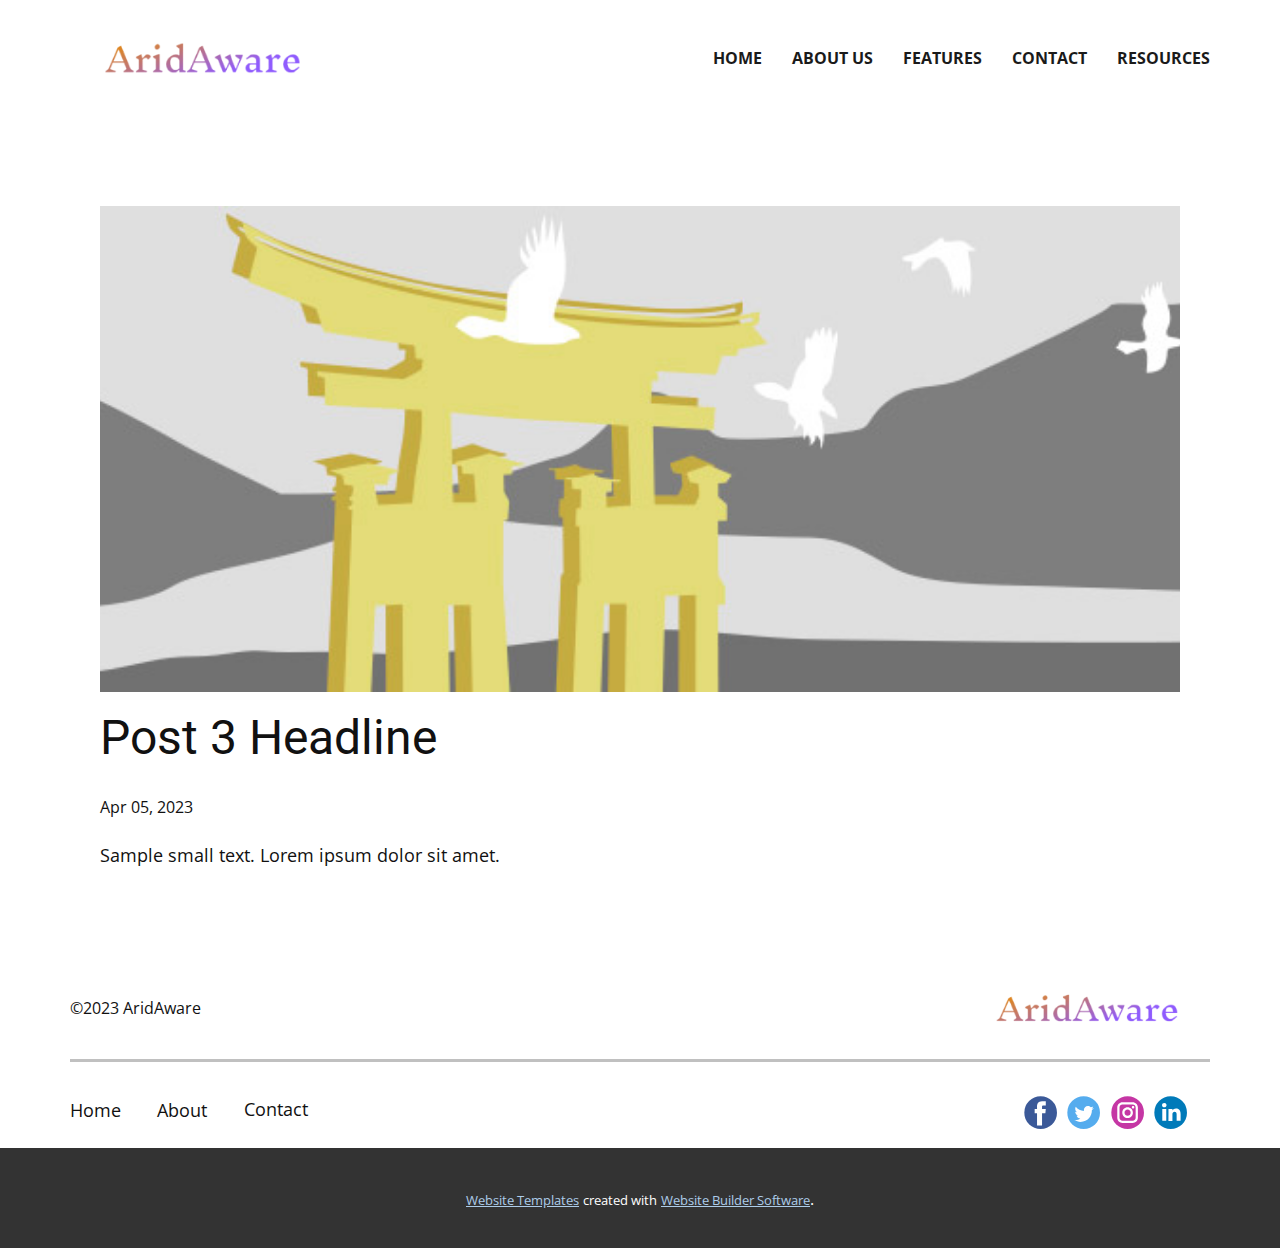
<file: blog/post-2.html>
<!DOCTYPE html>
<html style="font-size: 16px;" lang="en"><head>
    <meta name="viewport" content="width=device-width, initial-scale=1.0">
    <meta charset="utf-8">
    <meta name="keywords" content="Post 1 Headline">
    <meta name="description" content="">
    <title>Post 3 Headline</title>
    <link rel="stylesheet" href="/nicepage.css" media="screen">
<link rel="stylesheet" href="/Post-Template.css" media="screen">
    <script class="u-script" type="text/javascript" src="/jquery.js" defer=""></script>
    <script class="u-script" type="text/javascript" src="/nicepage.js" defer=""></script>
    <meta name="generator" content="Nicepage 5.20.7, nicepage.com">
    <link id="u-theme-google-font" rel="stylesheet" href="https://fonts.googleapis.com/css?family=Roboto:100,100i,300,300i,400,400i,500,500i,700,700i,900,900i|Open+Sans:300,300i,400,400i,500,500i,600,600i,700,700i,800,800i">
    
    
    
    <script type="application/ld+json">{
		"@context": "http://schema.org",
		"@type": "Organization",
		"name": "",
		"logo": "/images/text-profile-removebg-preview3.png",
		"sameAs": []
}</script>
    <meta name="theme-color" content="#478ac9">
  <meta data-intl-tel-input-cdn-path="intlTelInput/"></head>
  <body data-path-to-root="/" data-include-products="false" class="u-body u-xl-mode" data-lang="en"><header class="u-clearfix u-header u-sticky u-sticky-aa62 u-white u-header" id="sec-edd6"><div class="u-clearfix u-sheet u-sheet-1">
        <a href="/Home.html" class="u-align-left u-image u-logo u-image-1" data-image-width="326" data-image-height="83" title="Home">
          <img src="/images/text-profile-removebg-preview3.png" class="u-logo-image u-logo-image-1">
        </a>
        <nav class="u-menu u-menu-dropdown u-offcanvas u-menu-1">
          <div class="menu-collapse" style="font-size: 1rem; letter-spacing: 0px; font-weight: 700; text-transform: uppercase;">
            <a class="u-button-style u-custom-active-border-color u-custom-active-color u-custom-border u-custom-border-color u-custom-borders u-custom-hover-border-color u-custom-hover-color u-custom-left-right-menu-spacing u-custom-padding-bottom u-custom-text-active-color u-custom-text-color u-custom-text-hover-color u-custom-top-bottom-menu-spacing u-nav-link u-text-active-palette-1-base u-text-hover-palette-2-base" href="#">
              <svg class="u-svg-link" viewBox="0 0 24 24"><use xmlns:xlink="http://www.w3.org/1999/xlink" xlink:href="#menu-hamburger"></use></svg>
              <svg class="u-svg-content" version="1.1" id="menu-hamburger" viewBox="0 0 16 16" x="0px" y="0px" xmlns:xlink="http://www.w3.org/1999/xlink" xmlns="http://www.w3.org/2000/svg"><g><rect y="1" width="16" height="2"></rect><rect y="7" width="16" height="2"></rect><rect y="13" width="16" height="2"></rect>
</g></svg>
            </a>
          </div>
          <div class="u-custom-menu u-nav-container">
            <ul class="u-nav u-spacing-30 u-unstyled u-nav-1"><li class="u-nav-item"><a class="u-border-2 u-border-active-palette-4-base u-border-hover-palette-4-light-1 u-border-no-left u-border-no-right u-border-no-top u-button-style u-nav-link u-text-active-grey-90 u-text-grey-90 u-text-hover-grey-90" href="/Home.html#sec-2a7a" style="padding: 10px 0px;">Home</a>
</li><li class="u-nav-item"><a class="u-border-2 u-border-active-palette-4-base u-border-hover-palette-4-light-1 u-border-no-left u-border-no-right u-border-no-top u-button-style u-nav-link u-text-active-grey-90 u-text-grey-90 u-text-hover-grey-90" href="/Home.html#carousel_dc21" style="padding: 10px 0px;">About Us</a>
</li><li class="u-nav-item"><a class="u-border-2 u-border-active-palette-4-base u-border-hover-palette-4-light-1 u-border-no-left u-border-no-right u-border-no-top u-button-style u-nav-link u-text-active-grey-90 u-text-grey-90 u-text-hover-grey-90" href="/Home.html#sec-d2b5" style="padding: 10px 0px;">Features</a><div class="u-nav-popup"><ul class="u-h-spacing-20 u-nav u-unstyled u-v-spacing-10"><li class="u-nav-item"><a class="u-button-style u-hover-palette-4-light-1 u-nav-link u-white" href="https://prefectmotu1108.github.io/drought1/">Inte​​ractive Maps</a>
</li><li class="u-nav-item"><a class="u-button-style u-hover-palette-4-light-1 u-nav-link u-white" href="https://sms-notifications1-6456-sdjoz2.twil.io/index.html">Notifications and Alerts</a>
</li><li class="u-nav-item"><a class="u-button-style u-hover-palette-4-light-1 u-nav-link u-white">Data Analytics</a>
</li></ul>
</div>
</li><li class="u-nav-item"><a class="u-border-2 u-border-active-palette-4-base u-border-hover-palette-4-light-1 u-border-no-left u-border-no-right u-border-no-top u-button-style u-nav-link u-text-active-grey-90 u-text-grey-90 u-text-hover-grey-90" href="/Home.html#carousel_45a5" style="padding: 10px 0px;">Contact</a>
</li><li class="u-nav-item"><a class="u-border-2 u-border-active-palette-4-base u-border-hover-palette-4-light-1 u-border-no-left u-border-no-right u-border-no-top u-button-style u-nav-link u-text-active-grey-90 u-text-grey-90 u-text-hover-grey-90" href="#" style="padding: 10px 0px;">Resources</a>
</li></ul>
          </div>
          <div class="u-custom-menu u-nav-container-collapse">
            <div class="u-black u-container-style u-inner-container-layout u-opacity u-opacity-95 u-sidenav">
              <div class="u-inner-container-layout u-sidenav-overflow">
                <div class="u-menu-close"></div>
                <ul class="u-align-center u-nav u-popupmenu-items u-unstyled u-nav-3"><li class="u-nav-item"><a class="u-button-style u-nav-link" href="/Home.html#sec-2a7a">Home</a>
</li><li class="u-nav-item"><a class="u-button-style u-nav-link" href="/Home.html#carousel_dc21">About Us</a>
</li><li class="u-nav-item"><a class="u-button-style u-nav-link" href="/Home.html#sec-d2b5">Features</a><div class="u-nav-popup"><ul class="u-h-spacing-20 u-nav u-unstyled u-v-spacing-10"><li class="u-nav-item"><a class="u-button-style u-nav-link" href="https://prefectmotu1108.github.io/drought1/">Inte​​ractive Maps</a>
</li><li class="u-nav-item"><a class="u-button-style u-nav-link" href="https://sms-notifications1-6456-sdjoz2.twil.io/index.html">Notifications and Alerts</a>
</li><li class="u-nav-item"><a class="u-button-style u-nav-link">Data Analytics</a>
</li></ul>
</div>
</li><li class="u-nav-item"><a class="u-button-style u-nav-link" href="/Home.html#carousel_45a5">Contact</a>
</li><li class="u-nav-item"><a class="u-button-style u-nav-link" href="#">Resources</a>
</li></ul>
              </div>
            </div>
            <div class="u-black u-menu-overlay u-opacity u-opacity-70"></div>
          </div>
        </nav>
      </div></header>
    <section class="u-align-center u-clearfix u-section-1" id="sec-0455">
      <div class="u-clearfix u-sheet u-valign-middle-md u-valign-middle-sm u-valign-middle-xs u-sheet-1"><!--post_details--><!--post_details_options_json--><!--{"source":""}--><!--/post_details_options_json--><!--blog_post-->
        <div class="u-container-style u-expanded-width u-post-details u-post-details-1">
          <div class="u-container-layout u-valign-middle u-container-layout-1"><!--blog_post_image-->
            <img alt="" class="u-blog-control u-expanded-width u-image u-image-default u-image-1" src="/images/8ad73f3c.jpeg"><!--/blog_post_image--><!--blog_post_header-->
            <h2 class="u-blog-control u-text u-text-1">Post 3 Headline</h2><!--/blog_post_header--><!--blog_post_metadata-->
            <div class="u-blog-control u-metadata u-metadata-1"><!--blog_post_metadata_date-->
              <span class="u-meta-date u-meta-icon">Apr 05, 2023</span><!--/blog_post_metadata_date--><!--blog_post_metadata_category-->
              <!--/blog_post_metadata_category--><!--blog_post_metadata_comments-->
              <!--/blog_post_metadata_comments-->
            </div><!--/blog_post_metadata--><!--blog_post_content-->
            <div class="u-align-justify u-blog-control u-post-content u-text u-text-2 fr-view">
  Sample small text. Lorem ipsum dolor sit amet.
  </div><!--/blog_post_content-->
          </div>
        </div><!--/blog_post--><!--/post_details-->
      </div>
    </section>
    
    
    
    <footer class="u-align-center-md u-align-center-sm u-align-center-xs u-clearfix u-footer u-white" id="sec-dba9"><div class="u-clearfix u-sheet u-sheet-1">
        <a href="/Home.html" class="u-image u-logo u-image-1" data-image-width="326" data-image-height="83" title="Home">
          <img src="/images/text-profile-removebg-preview3.png" class="u-logo-image u-logo-image-1">
        </a>
        <p class="u-align-left-lg u-align-left-md u-align-left-xl u-text u-text-1"> ©2023 AridAware</p>
        <div class="u-border-3 u-border-grey-25 u-expanded-width u-line u-line-horizontal u-line-1"></div>
        <div class="u-align-left u-social-icons u-spacing-10 u-social-icons-1">
          <a class="u-social-url" title="facebook" target="_blank" href=""><span class="u-icon u-social-facebook u-social-icon u-icon-1"><svg class="u-svg-link" preserveAspectRatio="xMidYMin slice" viewBox="0 0 112 112" style=""><use xmlns:xlink="http://www.w3.org/1999/xlink" xlink:href="#svg-fcfd"></use></svg><svg class="u-svg-content" viewBox="0 0 112 112" x="0" y="0" id="svg-fcfd"><circle fill="currentColor" cx="56.1" cy="56.1" r="55"></circle><path fill="#FFFFFF" d="M73.5,31.6h-9.1c-1.4,0-3.6,0.8-3.6,3.9v8.5h12.6L72,58.3H60.8v40.8H43.9V58.3h-8V43.9h8v-9.2
      c0-6.7,3.1-17,17-17h12.5v13.9H73.5z"></path></svg></span>
          </a>
          <a class="u-social-url" title="twitter" target="_blank" href=""><span class="u-icon u-social-icon u-social-twitter u-icon-2"><svg class="u-svg-link" preserveAspectRatio="xMidYMin slice" viewBox="0 0 112 112" style=""><use xmlns:xlink="http://www.w3.org/1999/xlink" xlink:href="#svg-53b0"></use></svg><svg class="u-svg-content" viewBox="0 0 112 112" x="0" y="0" id="svg-53b0"><circle fill="currentColor" class="st0" cx="56.1" cy="56.1" r="55"></circle><path fill="#FFFFFF" d="M83.8,47.3c0,0.6,0,1.2,0,1.7c0,17.7-13.5,38.2-38.2,38.2C38,87.2,31,85,25,81.2c1,0.1,2.1,0.2,3.2,0.2
      c6.3,0,12.1-2.1,16.7-5.7c-5.9-0.1-10.8-4-12.5-9.3c0.8,0.2,1.7,0.2,2.5,0.2c1.2,0,2.4-0.2,3.5-0.5c-6.1-1.2-10.8-6.7-10.8-13.1
      c0-0.1,0-0.1,0-0.2c1.8,1,3.9,1.6,6.1,1.7c-3.6-2.4-6-6.5-6-11.2c0-2.5,0.7-4.8,1.8-6.7c6.6,8.1,16.5,13.5,27.6,14
      c-0.2-1-0.3-2-0.3-3.1c0-7.4,6-13.4,13.4-13.4c3.9,0,7.3,1.6,9.8,4.2c3.1-0.6,5.9-1.7,8.5-3.3c-1,3.1-3.1,5.8-5.9,7.4
      c2.7-0.3,5.3-1,7.7-2.1C88.7,43,86.4,45.4,83.8,47.3z"></path></svg></span>
          </a>
          <a class="u-social-url" title="instagram" target="_blank" href=""><span class="u-icon u-social-icon u-social-instagram u-icon-3"><svg class="u-svg-link" preserveAspectRatio="xMidYMin slice" viewBox="0 0 112 112" style=""><use xmlns:xlink="http://www.w3.org/1999/xlink" xlink:href="#svg-d30f"></use></svg><svg class="u-svg-content" viewBox="0 0 112 112" x="0" y="0" id="svg-d30f"><circle fill="currentColor" cx="56.1" cy="56.1" r="55"></circle><path fill="#FFFFFF" d="M55.9,38.2c-9.9,0-17.9,8-17.9,17.9C38,66,46,74,55.9,74c9.9,0,17.9-8,17.9-17.9C73.8,46.2,65.8,38.2,55.9,38.2
      z M55.9,66.4c-5.7,0-10.3-4.6-10.3-10.3c-0.1-5.7,4.6-10.3,10.3-10.3c5.7,0,10.3,4.6,10.3,10.3C66.2,61.8,61.6,66.4,55.9,66.4z"></path><path fill="#FFFFFF" d="M74.3,33.5c-2.3,0-4.2,1.9-4.2,4.2s1.9,4.2,4.2,4.2s4.2-1.9,4.2-4.2S76.6,33.5,74.3,33.5z"></path><path fill="#FFFFFF" d="M73.1,21.3H38.6c-9.7,0-17.5,7.9-17.5,17.5v34.5c0,9.7,7.9,17.6,17.5,17.6h34.5c9.7,0,17.5-7.9,17.5-17.5V38.8
      C90.6,29.1,82.7,21.3,73.1,21.3z M83,73.3c0,5.5-4.5,9.9-9.9,9.9H38.6c-5.5,0-9.9-4.5-9.9-9.9V38.8c0-5.5,4.5-9.9,9.9-9.9h34.5
      c5.5,0,9.9,4.5,9.9,9.9V73.3z"></path></svg></span>
          </a>
          <a class="u-social-url" title="linkedin" target="_blank" href=""><span class="u-icon u-social-icon u-social-linkedin u-icon-4"><svg class="u-svg-link" preserveAspectRatio="xMidYMin slice" viewBox="0 0 112 112" style=""><use xmlns:xlink="http://www.w3.org/1999/xlink" xlink:href="#svg-f30d"></use></svg><svg class="u-svg-content" viewBox="0 0 112 112" x="0" y="0" id="svg-f30d"><circle fill="currentColor" cx="56.1" cy="56.1" r="55"></circle><path fill="#FFFFFF" d="M41.3,83.7H27.9V43.4h13.4V83.7z M34.6,37.9L34.6,37.9c-4.6,0-7.5-3.1-7.5-7c0-4,3-7,7.6-7s7.4,3,7.5,7
      C42.2,34.8,39.2,37.9,34.6,37.9z M89.6,83.7H76.2V62.2c0-5.4-1.9-9.1-6.8-9.1c-3.7,0-5.9,2.5-6.9,4.9c-0.4,0.9-0.4,2.1-0.4,3.3v22.5
      H48.7c0,0,0.2-36.5,0-40.3h13.4v5.7c1.8-2.7,5-6.7,12.1-6.7c8.8,0,15.4,5.8,15.4,18.1V83.7z"></path></svg></span>
          </a>
        </div>
        <p class="u-align-center u-text u-text-default u-text-2">Home</p>
        <p class="u-align-center u-text u-text-default u-text-3">About</p>
        <p class="u-align-center u-text u-text-default u-text-4">Contact</p>
      </div></footer>
    <section class="u-backlink u-clearfix u-grey-80">
      <a class="u-link" href="https://nicepage.com/website-templates" target="_blank">
        <span>Website Templates</span>
      </a>
      <p class="u-text">
        <span>created with</span>
      </p>
      <a class="u-link" href="" target="_blank">
        <span>Website Builder Software</span>
      </a>. 
    </section>
  
</body></html>
</file>
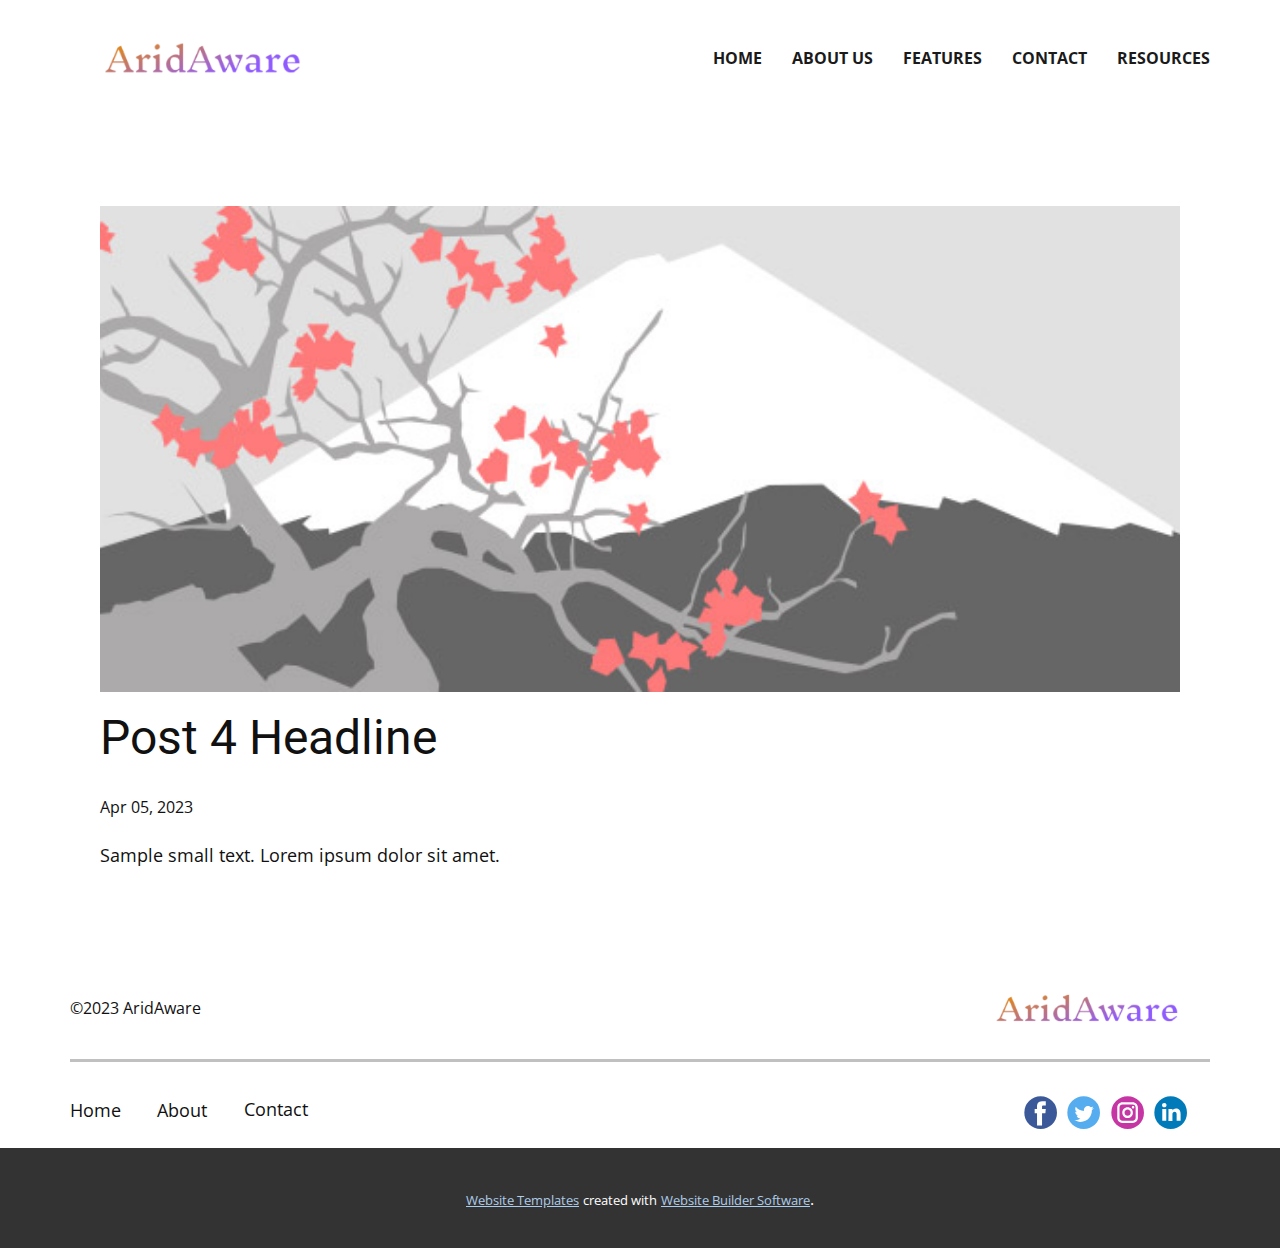
<file: blog/post-3.html>
<!DOCTYPE html>
<html style="font-size: 16px;" lang="en"><head>
    <meta name="viewport" content="width=device-width, initial-scale=1.0">
    <meta charset="utf-8">
    <meta name="keywords" content="Post 1 Headline">
    <meta name="description" content="">
    <title>Post 4 Headline</title>
    <link rel="stylesheet" href="/nicepage.css" media="screen">
<link rel="stylesheet" href="/Post-Template.css" media="screen">
    <script class="u-script" type="text/javascript" src="/jquery.js" defer=""></script>
    <script class="u-script" type="text/javascript" src="/nicepage.js" defer=""></script>
    <meta name="generator" content="Nicepage 5.20.7, nicepage.com">
    <link id="u-theme-google-font" rel="stylesheet" href="https://fonts.googleapis.com/css?family=Roboto:100,100i,300,300i,400,400i,500,500i,700,700i,900,900i|Open+Sans:300,300i,400,400i,500,500i,600,600i,700,700i,800,800i">
    
    
    
    <script type="application/ld+json">{
		"@context": "http://schema.org",
		"@type": "Organization",
		"name": "",
		"logo": "/images/text-profile-removebg-preview3.png",
		"sameAs": []
}</script>
    <meta name="theme-color" content="#478ac9">
  <meta data-intl-tel-input-cdn-path="intlTelInput/"></head>
  <body data-path-to-root="/" data-include-products="false" class="u-body u-xl-mode" data-lang="en"><header class="u-clearfix u-header u-sticky u-sticky-aa62 u-white u-header" id="sec-edd6"><div class="u-clearfix u-sheet u-sheet-1">
        <a href="/Home.html" class="u-align-left u-image u-logo u-image-1" data-image-width="326" data-image-height="83" title="Home">
          <img src="/images/text-profile-removebg-preview3.png" class="u-logo-image u-logo-image-1">
        </a>
        <nav class="u-menu u-menu-dropdown u-offcanvas u-menu-1">
          <div class="menu-collapse" style="font-size: 1rem; letter-spacing: 0px; font-weight: 700; text-transform: uppercase;">
            <a class="u-button-style u-custom-active-border-color u-custom-active-color u-custom-border u-custom-border-color u-custom-borders u-custom-hover-border-color u-custom-hover-color u-custom-left-right-menu-spacing u-custom-padding-bottom u-custom-text-active-color u-custom-text-color u-custom-text-hover-color u-custom-top-bottom-menu-spacing u-nav-link u-text-active-palette-1-base u-text-hover-palette-2-base" href="#">
              <svg class="u-svg-link" viewBox="0 0 24 24"><use xmlns:xlink="http://www.w3.org/1999/xlink" xlink:href="#menu-hamburger"></use></svg>
              <svg class="u-svg-content" version="1.1" id="menu-hamburger" viewBox="0 0 16 16" x="0px" y="0px" xmlns:xlink="http://www.w3.org/1999/xlink" xmlns="http://www.w3.org/2000/svg"><g><rect y="1" width="16" height="2"></rect><rect y="7" width="16" height="2"></rect><rect y="13" width="16" height="2"></rect>
</g></svg>
            </a>
          </div>
          <div class="u-custom-menu u-nav-container">
            <ul class="u-nav u-spacing-30 u-unstyled u-nav-1"><li class="u-nav-item"><a class="u-border-2 u-border-active-palette-4-base u-border-hover-palette-4-light-1 u-border-no-left u-border-no-right u-border-no-top u-button-style u-nav-link u-text-active-grey-90 u-text-grey-90 u-text-hover-grey-90" href="/Home.html#sec-2a7a" style="padding: 10px 0px;">Home</a>
</li><li class="u-nav-item"><a class="u-border-2 u-border-active-palette-4-base u-border-hover-palette-4-light-1 u-border-no-left u-border-no-right u-border-no-top u-button-style u-nav-link u-text-active-grey-90 u-text-grey-90 u-text-hover-grey-90" href="/Home.html#carousel_dc21" style="padding: 10px 0px;">About Us</a>
</li><li class="u-nav-item"><a class="u-border-2 u-border-active-palette-4-base u-border-hover-palette-4-light-1 u-border-no-left u-border-no-right u-border-no-top u-button-style u-nav-link u-text-active-grey-90 u-text-grey-90 u-text-hover-grey-90" href="/Home.html#sec-d2b5" style="padding: 10px 0px;">Features</a><div class="u-nav-popup"><ul class="u-h-spacing-20 u-nav u-unstyled u-v-spacing-10"><li class="u-nav-item"><a class="u-button-style u-hover-palette-4-light-1 u-nav-link u-white" href="https://prefectmotu1108.github.io/drought1/">Inte​​ractive Maps</a>
</li><li class="u-nav-item"><a class="u-button-style u-hover-palette-4-light-1 u-nav-link u-white" href="https://sms-notifications1-6456-sdjoz2.twil.io/index.html">Notifications and Alerts</a>
</li><li class="u-nav-item"><a class="u-button-style u-hover-palette-4-light-1 u-nav-link u-white">Data Analytics</a>
</li></ul>
</div>
</li><li class="u-nav-item"><a class="u-border-2 u-border-active-palette-4-base u-border-hover-palette-4-light-1 u-border-no-left u-border-no-right u-border-no-top u-button-style u-nav-link u-text-active-grey-90 u-text-grey-90 u-text-hover-grey-90" href="/Home.html#carousel_45a5" style="padding: 10px 0px;">Contact</a>
</li><li class="u-nav-item"><a class="u-border-2 u-border-active-palette-4-base u-border-hover-palette-4-light-1 u-border-no-left u-border-no-right u-border-no-top u-button-style u-nav-link u-text-active-grey-90 u-text-grey-90 u-text-hover-grey-90" href="#" style="padding: 10px 0px;">Resources</a>
</li></ul>
          </div>
          <div class="u-custom-menu u-nav-container-collapse">
            <div class="u-black u-container-style u-inner-container-layout u-opacity u-opacity-95 u-sidenav">
              <div class="u-inner-container-layout u-sidenav-overflow">
                <div class="u-menu-close"></div>
                <ul class="u-align-center u-nav u-popupmenu-items u-unstyled u-nav-3"><li class="u-nav-item"><a class="u-button-style u-nav-link" href="/Home.html#sec-2a7a">Home</a>
</li><li class="u-nav-item"><a class="u-button-style u-nav-link" href="/Home.html#carousel_dc21">About Us</a>
</li><li class="u-nav-item"><a class="u-button-style u-nav-link" href="/Home.html#sec-d2b5">Features</a><div class="u-nav-popup"><ul class="u-h-spacing-20 u-nav u-unstyled u-v-spacing-10"><li class="u-nav-item"><a class="u-button-style u-nav-link" href="https://prefectmotu1108.github.io/drought1/">Inte​​ractive Maps</a>
</li><li class="u-nav-item"><a class="u-button-style u-nav-link" href="https://sms-notifications1-6456-sdjoz2.twil.io/index.html">Notifications and Alerts</a>
</li><li class="u-nav-item"><a class="u-button-style u-nav-link">Data Analytics</a>
</li></ul>
</div>
</li><li class="u-nav-item"><a class="u-button-style u-nav-link" href="/Home.html#carousel_45a5">Contact</a>
</li><li class="u-nav-item"><a class="u-button-style u-nav-link" href="#">Resources</a>
</li></ul>
              </div>
            </div>
            <div class="u-black u-menu-overlay u-opacity u-opacity-70"></div>
          </div>
        </nav>
      </div></header>
    <section class="u-align-center u-clearfix u-section-1" id="sec-0455">
      <div class="u-clearfix u-sheet u-valign-middle-md u-valign-middle-sm u-valign-middle-xs u-sheet-1"><!--post_details--><!--post_details_options_json--><!--{"source":""}--><!--/post_details_options_json--><!--blog_post-->
        <div class="u-container-style u-expanded-width u-post-details u-post-details-1">
          <div class="u-container-layout u-valign-middle u-container-layout-1"><!--blog_post_image-->
            <img alt="" class="u-blog-control u-expanded-width u-image u-image-default u-image-1" src="/images/0fd3416c.jpeg"><!--/blog_post_image--><!--blog_post_header-->
            <h2 class="u-blog-control u-text u-text-1">Post 4 Headline</h2><!--/blog_post_header--><!--blog_post_metadata-->
            <div class="u-blog-control u-metadata u-metadata-1"><!--blog_post_metadata_date-->
              <span class="u-meta-date u-meta-icon">Apr 05, 2023</span><!--/blog_post_metadata_date--><!--blog_post_metadata_category-->
              <!--/blog_post_metadata_category--><!--blog_post_metadata_comments-->
              <!--/blog_post_metadata_comments-->
            </div><!--/blog_post_metadata--><!--blog_post_content-->
            <div class="u-align-justify u-blog-control u-post-content u-text u-text-2 fr-view">
  Sample small text. Lorem ipsum dolor sit amet.
  </div><!--/blog_post_content-->
          </div>
        </div><!--/blog_post--><!--/post_details-->
      </div>
    </section>
    
    
    
    <footer class="u-align-center-md u-align-center-sm u-align-center-xs u-clearfix u-footer u-white" id="sec-dba9"><div class="u-clearfix u-sheet u-sheet-1">
        <a href="/Home.html" class="u-image u-logo u-image-1" data-image-width="326" data-image-height="83" title="Home">
          <img src="/images/text-profile-removebg-preview3.png" class="u-logo-image u-logo-image-1">
        </a>
        <p class="u-align-left-lg u-align-left-md u-align-left-xl u-text u-text-1"> ©2023 AridAware</p>
        <div class="u-border-3 u-border-grey-25 u-expanded-width u-line u-line-horizontal u-line-1"></div>
        <div class="u-align-left u-social-icons u-spacing-10 u-social-icons-1">
          <a class="u-social-url" title="facebook" target="_blank" href=""><span class="u-icon u-social-facebook u-social-icon u-icon-1"><svg class="u-svg-link" preserveAspectRatio="xMidYMin slice" viewBox="0 0 112 112" style=""><use xmlns:xlink="http://www.w3.org/1999/xlink" xlink:href="#svg-fcfd"></use></svg><svg class="u-svg-content" viewBox="0 0 112 112" x="0" y="0" id="svg-fcfd"><circle fill="currentColor" cx="56.1" cy="56.1" r="55"></circle><path fill="#FFFFFF" d="M73.5,31.6h-9.1c-1.4,0-3.6,0.8-3.6,3.9v8.5h12.6L72,58.3H60.8v40.8H43.9V58.3h-8V43.9h8v-9.2
      c0-6.7,3.1-17,17-17h12.5v13.9H73.5z"></path></svg></span>
          </a>
          <a class="u-social-url" title="twitter" target="_blank" href=""><span class="u-icon u-social-icon u-social-twitter u-icon-2"><svg class="u-svg-link" preserveAspectRatio="xMidYMin slice" viewBox="0 0 112 112" style=""><use xmlns:xlink="http://www.w3.org/1999/xlink" xlink:href="#svg-53b0"></use></svg><svg class="u-svg-content" viewBox="0 0 112 112" x="0" y="0" id="svg-53b0"><circle fill="currentColor" class="st0" cx="56.1" cy="56.1" r="55"></circle><path fill="#FFFFFF" d="M83.8,47.3c0,0.6,0,1.2,0,1.7c0,17.7-13.5,38.2-38.2,38.2C38,87.2,31,85,25,81.2c1,0.1,2.1,0.2,3.2,0.2
      c6.3,0,12.1-2.1,16.7-5.7c-5.9-0.1-10.8-4-12.5-9.3c0.8,0.2,1.7,0.2,2.5,0.2c1.2,0,2.4-0.2,3.5-0.5c-6.1-1.2-10.8-6.7-10.8-13.1
      c0-0.1,0-0.1,0-0.2c1.8,1,3.9,1.6,6.1,1.7c-3.6-2.4-6-6.5-6-11.2c0-2.5,0.7-4.8,1.8-6.7c6.6,8.1,16.5,13.5,27.6,14
      c-0.2-1-0.3-2-0.3-3.1c0-7.4,6-13.4,13.4-13.4c3.9,0,7.3,1.6,9.8,4.2c3.1-0.6,5.9-1.7,8.5-3.3c-1,3.1-3.1,5.8-5.9,7.4
      c2.7-0.3,5.3-1,7.7-2.1C88.7,43,86.4,45.4,83.8,47.3z"></path></svg></span>
          </a>
          <a class="u-social-url" title="instagram" target="_blank" href=""><span class="u-icon u-social-icon u-social-instagram u-icon-3"><svg class="u-svg-link" preserveAspectRatio="xMidYMin slice" viewBox="0 0 112 112" style=""><use xmlns:xlink="http://www.w3.org/1999/xlink" xlink:href="#svg-d30f"></use></svg><svg class="u-svg-content" viewBox="0 0 112 112" x="0" y="0" id="svg-d30f"><circle fill="currentColor" cx="56.1" cy="56.1" r="55"></circle><path fill="#FFFFFF" d="M55.9,38.2c-9.9,0-17.9,8-17.9,17.9C38,66,46,74,55.9,74c9.9,0,17.9-8,17.9-17.9C73.8,46.2,65.8,38.2,55.9,38.2
      z M55.9,66.4c-5.7,0-10.3-4.6-10.3-10.3c-0.1-5.7,4.6-10.3,10.3-10.3c5.7,0,10.3,4.6,10.3,10.3C66.2,61.8,61.6,66.4,55.9,66.4z"></path><path fill="#FFFFFF" d="M74.3,33.5c-2.3,0-4.2,1.9-4.2,4.2s1.9,4.2,4.2,4.2s4.2-1.9,4.2-4.2S76.6,33.5,74.3,33.5z"></path><path fill="#FFFFFF" d="M73.1,21.3H38.6c-9.7,0-17.5,7.9-17.5,17.5v34.5c0,9.7,7.9,17.6,17.5,17.6h34.5c9.7,0,17.5-7.9,17.5-17.5V38.8
      C90.6,29.1,82.7,21.3,73.1,21.3z M83,73.3c0,5.5-4.5,9.9-9.9,9.9H38.6c-5.5,0-9.9-4.5-9.9-9.9V38.8c0-5.5,4.5-9.9,9.9-9.9h34.5
      c5.5,0,9.9,4.5,9.9,9.9V73.3z"></path></svg></span>
          </a>
          <a class="u-social-url" title="linkedin" target="_blank" href=""><span class="u-icon u-social-icon u-social-linkedin u-icon-4"><svg class="u-svg-link" preserveAspectRatio="xMidYMin slice" viewBox="0 0 112 112" style=""><use xmlns:xlink="http://www.w3.org/1999/xlink" xlink:href="#svg-f30d"></use></svg><svg class="u-svg-content" viewBox="0 0 112 112" x="0" y="0" id="svg-f30d"><circle fill="currentColor" cx="56.1" cy="56.1" r="55"></circle><path fill="#FFFFFF" d="M41.3,83.7H27.9V43.4h13.4V83.7z M34.6,37.9L34.6,37.9c-4.6,0-7.5-3.1-7.5-7c0-4,3-7,7.6-7s7.4,3,7.5,7
      C42.2,34.8,39.2,37.9,34.6,37.9z M89.6,83.7H76.2V62.2c0-5.4-1.9-9.1-6.8-9.1c-3.7,0-5.9,2.5-6.9,4.9c-0.4,0.9-0.4,2.1-0.4,3.3v22.5
      H48.7c0,0,0.2-36.5,0-40.3h13.4v5.7c1.8-2.7,5-6.7,12.1-6.7c8.8,0,15.4,5.8,15.4,18.1V83.7z"></path></svg></span>
          </a>
        </div>
        <p class="u-align-center u-text u-text-default u-text-2">Home</p>
        <p class="u-align-center u-text u-text-default u-text-3">About</p>
        <p class="u-align-center u-text u-text-default u-text-4">Contact</p>
      </div></footer>
    <section class="u-backlink u-clearfix u-grey-80">
      <a class="u-link" href="https://nicepage.com/website-templates" target="_blank">
        <span>Website Templates</span>
      </a>
      <p class="u-text">
        <span>created with</span>
      </p>
      <a class="u-link" href="" target="_blank">
        <span>Website Builder Software</span>
      </a>. 
    </section>
  
</body></html>
</file>
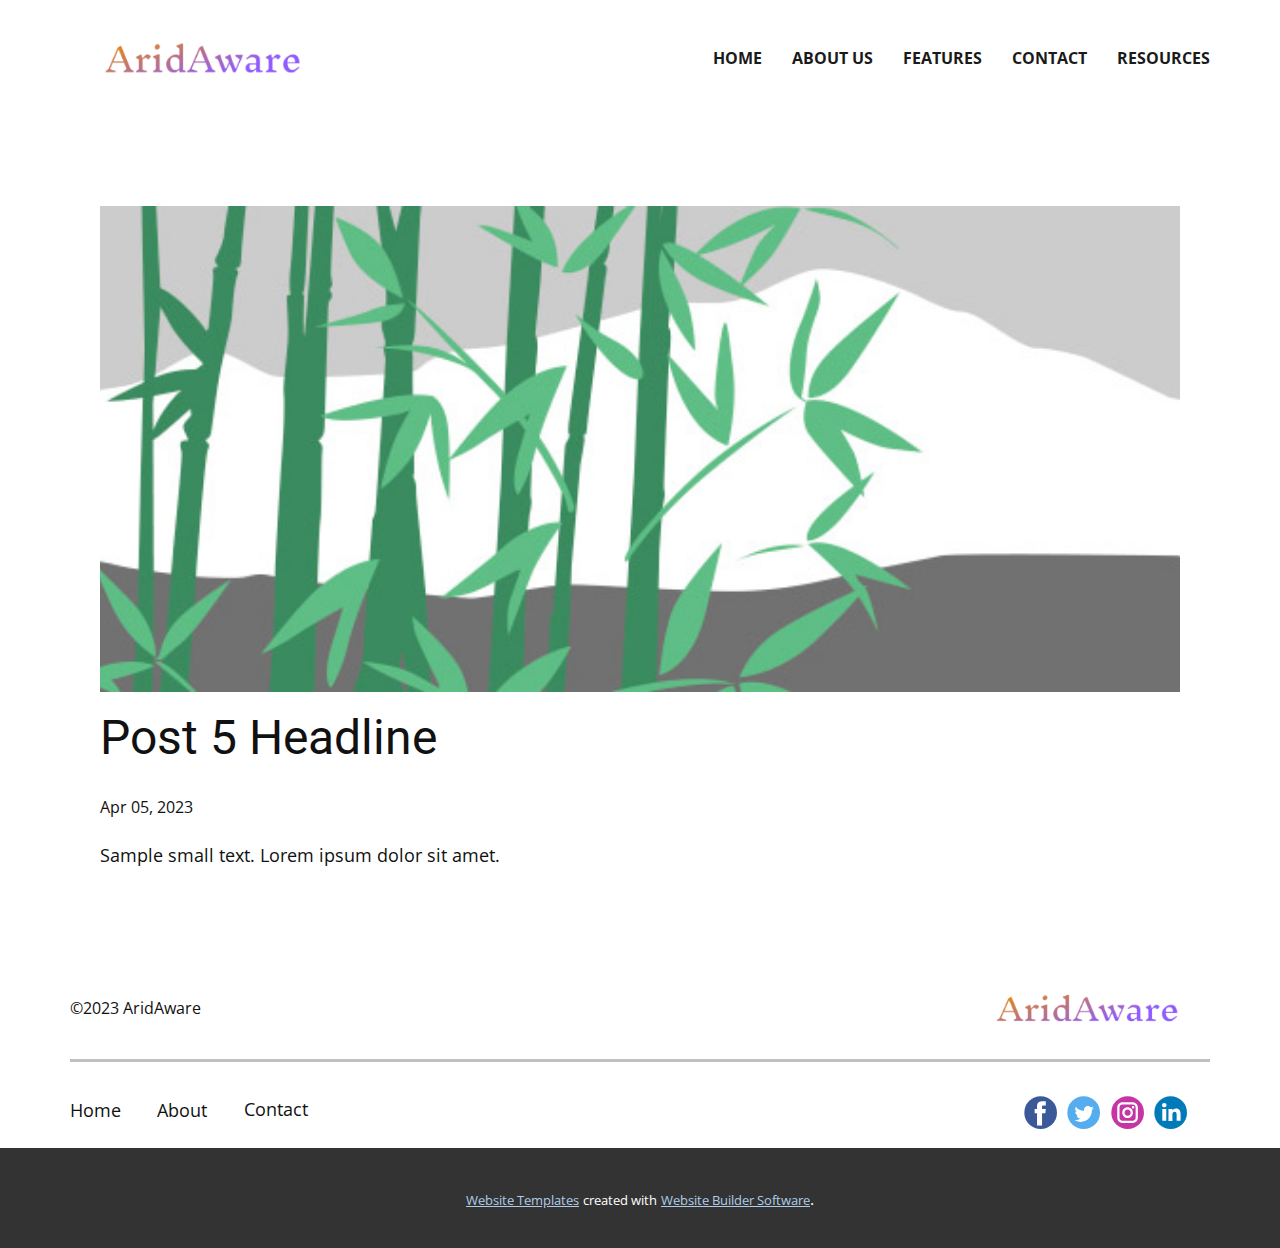
<file: blog/post-4.html>
<!DOCTYPE html>
<html style="font-size: 16px;" lang="en"><head>
    <meta name="viewport" content="width=device-width, initial-scale=1.0">
    <meta charset="utf-8">
    <meta name="keywords" content="Post 1 Headline">
    <meta name="description" content="">
    <title>Post 5 Headline</title>
    <link rel="stylesheet" href="/nicepage.css" media="screen">
<link rel="stylesheet" href="/Post-Template.css" media="screen">
    <script class="u-script" type="text/javascript" src="/jquery.js" defer=""></script>
    <script class="u-script" type="text/javascript" src="/nicepage.js" defer=""></script>
    <meta name="generator" content="Nicepage 5.20.7, nicepage.com">
    <link id="u-theme-google-font" rel="stylesheet" href="https://fonts.googleapis.com/css?family=Roboto:100,100i,300,300i,400,400i,500,500i,700,700i,900,900i|Open+Sans:300,300i,400,400i,500,500i,600,600i,700,700i,800,800i">
    
    
    
    <script type="application/ld+json">{
		"@context": "http://schema.org",
		"@type": "Organization",
		"name": "",
		"logo": "/images/text-profile-removebg-preview3.png",
		"sameAs": []
}</script>
    <meta name="theme-color" content="#478ac9">
  <meta data-intl-tel-input-cdn-path="intlTelInput/"></head>
  <body data-path-to-root="/" data-include-products="false" class="u-body u-xl-mode" data-lang="en"><header class="u-clearfix u-header u-sticky u-sticky-aa62 u-white u-header" id="sec-edd6"><div class="u-clearfix u-sheet u-sheet-1">
        <a href="/Home.html" class="u-align-left u-image u-logo u-image-1" data-image-width="326" data-image-height="83" title="Home">
          <img src="/images/text-profile-removebg-preview3.png" class="u-logo-image u-logo-image-1">
        </a>
        <nav class="u-menu u-menu-dropdown u-offcanvas u-menu-1">
          <div class="menu-collapse" style="font-size: 1rem; letter-spacing: 0px; font-weight: 700; text-transform: uppercase;">
            <a class="u-button-style u-custom-active-border-color u-custom-active-color u-custom-border u-custom-border-color u-custom-borders u-custom-hover-border-color u-custom-hover-color u-custom-left-right-menu-spacing u-custom-padding-bottom u-custom-text-active-color u-custom-text-color u-custom-text-hover-color u-custom-top-bottom-menu-spacing u-nav-link u-text-active-palette-1-base u-text-hover-palette-2-base" href="#">
              <svg class="u-svg-link" viewBox="0 0 24 24"><use xmlns:xlink="http://www.w3.org/1999/xlink" xlink:href="#menu-hamburger"></use></svg>
              <svg class="u-svg-content" version="1.1" id="menu-hamburger" viewBox="0 0 16 16" x="0px" y="0px" xmlns:xlink="http://www.w3.org/1999/xlink" xmlns="http://www.w3.org/2000/svg"><g><rect y="1" width="16" height="2"></rect><rect y="7" width="16" height="2"></rect><rect y="13" width="16" height="2"></rect>
</g></svg>
            </a>
          </div>
          <div class="u-custom-menu u-nav-container">
            <ul class="u-nav u-spacing-30 u-unstyled u-nav-1"><li class="u-nav-item"><a class="u-border-2 u-border-active-palette-4-base u-border-hover-palette-4-light-1 u-border-no-left u-border-no-right u-border-no-top u-button-style u-nav-link u-text-active-grey-90 u-text-grey-90 u-text-hover-grey-90" href="/Home.html#sec-2a7a" style="padding: 10px 0px;">Home</a>
</li><li class="u-nav-item"><a class="u-border-2 u-border-active-palette-4-base u-border-hover-palette-4-light-1 u-border-no-left u-border-no-right u-border-no-top u-button-style u-nav-link u-text-active-grey-90 u-text-grey-90 u-text-hover-grey-90" href="/Home.html#carousel_dc21" style="padding: 10px 0px;">About Us</a>
</li><li class="u-nav-item"><a class="u-border-2 u-border-active-palette-4-base u-border-hover-palette-4-light-1 u-border-no-left u-border-no-right u-border-no-top u-button-style u-nav-link u-text-active-grey-90 u-text-grey-90 u-text-hover-grey-90" href="/Home.html#sec-d2b5" style="padding: 10px 0px;">Features</a><div class="u-nav-popup"><ul class="u-h-spacing-20 u-nav u-unstyled u-v-spacing-10"><li class="u-nav-item"><a class="u-button-style u-hover-palette-4-light-1 u-nav-link u-white" href="https://prefectmotu1108.github.io/drought1/">Inte​​ractive Maps</a>
</li><li class="u-nav-item"><a class="u-button-style u-hover-palette-4-light-1 u-nav-link u-white" href="https://sms-notifications1-6456-sdjoz2.twil.io/index.html">Notifications and Alerts</a>
</li><li class="u-nav-item"><a class="u-button-style u-hover-palette-4-light-1 u-nav-link u-white">Data Analytics</a>
</li></ul>
</div>
</li><li class="u-nav-item"><a class="u-border-2 u-border-active-palette-4-base u-border-hover-palette-4-light-1 u-border-no-left u-border-no-right u-border-no-top u-button-style u-nav-link u-text-active-grey-90 u-text-grey-90 u-text-hover-grey-90" href="/Home.html#carousel_45a5" style="padding: 10px 0px;">Contact</a>
</li><li class="u-nav-item"><a class="u-border-2 u-border-active-palette-4-base u-border-hover-palette-4-light-1 u-border-no-left u-border-no-right u-border-no-top u-button-style u-nav-link u-text-active-grey-90 u-text-grey-90 u-text-hover-grey-90" href="#" style="padding: 10px 0px;">Resources</a>
</li></ul>
          </div>
          <div class="u-custom-menu u-nav-container-collapse">
            <div class="u-black u-container-style u-inner-container-layout u-opacity u-opacity-95 u-sidenav">
              <div class="u-inner-container-layout u-sidenav-overflow">
                <div class="u-menu-close"></div>
                <ul class="u-align-center u-nav u-popupmenu-items u-unstyled u-nav-3"><li class="u-nav-item"><a class="u-button-style u-nav-link" href="/Home.html#sec-2a7a">Home</a>
</li><li class="u-nav-item"><a class="u-button-style u-nav-link" href="/Home.html#carousel_dc21">About Us</a>
</li><li class="u-nav-item"><a class="u-button-style u-nav-link" href="/Home.html#sec-d2b5">Features</a><div class="u-nav-popup"><ul class="u-h-spacing-20 u-nav u-unstyled u-v-spacing-10"><li class="u-nav-item"><a class="u-button-style u-nav-link" href="https://prefectmotu1108.github.io/drought1/">Inte​​ractive Maps</a>
</li><li class="u-nav-item"><a class="u-button-style u-nav-link" href="https://sms-notifications1-6456-sdjoz2.twil.io/index.html">Notifications and Alerts</a>
</li><li class="u-nav-item"><a class="u-button-style u-nav-link">Data Analytics</a>
</li></ul>
</div>
</li><li class="u-nav-item"><a class="u-button-style u-nav-link" href="/Home.html#carousel_45a5">Contact</a>
</li><li class="u-nav-item"><a class="u-button-style u-nav-link" href="#">Resources</a>
</li></ul>
              </div>
            </div>
            <div class="u-black u-menu-overlay u-opacity u-opacity-70"></div>
          </div>
        </nav>
      </div></header>
    <section class="u-align-center u-clearfix u-section-1" id="sec-0455">
      <div class="u-clearfix u-sheet u-valign-middle-md u-valign-middle-sm u-valign-middle-xs u-sheet-1"><!--post_details--><!--post_details_options_json--><!--{"source":""}--><!--/post_details_options_json--><!--blog_post-->
        <div class="u-container-style u-expanded-width u-post-details u-post-details-1">
          <div class="u-container-layout u-valign-middle u-container-layout-1"><!--blog_post_image-->
            <img alt="" class="u-blog-control u-expanded-width u-image u-image-default u-image-1" src="/images/68f64b9d.jpeg"><!--/blog_post_image--><!--blog_post_header-->
            <h2 class="u-blog-control u-text u-text-1">Post 5 Headline</h2><!--/blog_post_header--><!--blog_post_metadata-->
            <div class="u-blog-control u-metadata u-metadata-1"><!--blog_post_metadata_date-->
              <span class="u-meta-date u-meta-icon">Apr 05, 2023</span><!--/blog_post_metadata_date--><!--blog_post_metadata_category-->
              <!--/blog_post_metadata_category--><!--blog_post_metadata_comments-->
              <!--/blog_post_metadata_comments-->
            </div><!--/blog_post_metadata--><!--blog_post_content-->
            <div class="u-align-justify u-blog-control u-post-content u-text u-text-2 fr-view">
  Sample small text. Lorem ipsum dolor sit amet.
  </div><!--/blog_post_content-->
          </div>
        </div><!--/blog_post--><!--/post_details-->
      </div>
    </section>
    
    
    
    <footer class="u-align-center-md u-align-center-sm u-align-center-xs u-clearfix u-footer u-white" id="sec-dba9"><div class="u-clearfix u-sheet u-sheet-1">
        <a href="/Home.html" class="u-image u-logo u-image-1" data-image-width="326" data-image-height="83" title="Home">
          <img src="/images/text-profile-removebg-preview3.png" class="u-logo-image u-logo-image-1">
        </a>
        <p class="u-align-left-lg u-align-left-md u-align-left-xl u-text u-text-1"> ©2023 AridAware</p>
        <div class="u-border-3 u-border-grey-25 u-expanded-width u-line u-line-horizontal u-line-1"></div>
        <div class="u-align-left u-social-icons u-spacing-10 u-social-icons-1">
          <a class="u-social-url" title="facebook" target="_blank" href=""><span class="u-icon u-social-facebook u-social-icon u-icon-1"><svg class="u-svg-link" preserveAspectRatio="xMidYMin slice" viewBox="0 0 112 112" style=""><use xmlns:xlink="http://www.w3.org/1999/xlink" xlink:href="#svg-fcfd"></use></svg><svg class="u-svg-content" viewBox="0 0 112 112" x="0" y="0" id="svg-fcfd"><circle fill="currentColor" cx="56.1" cy="56.1" r="55"></circle><path fill="#FFFFFF" d="M73.5,31.6h-9.1c-1.4,0-3.6,0.8-3.6,3.9v8.5h12.6L72,58.3H60.8v40.8H43.9V58.3h-8V43.9h8v-9.2
      c0-6.7,3.1-17,17-17h12.5v13.9H73.5z"></path></svg></span>
          </a>
          <a class="u-social-url" title="twitter" target="_blank" href=""><span class="u-icon u-social-icon u-social-twitter u-icon-2"><svg class="u-svg-link" preserveAspectRatio="xMidYMin slice" viewBox="0 0 112 112" style=""><use xmlns:xlink="http://www.w3.org/1999/xlink" xlink:href="#svg-53b0"></use></svg><svg class="u-svg-content" viewBox="0 0 112 112" x="0" y="0" id="svg-53b0"><circle fill="currentColor" class="st0" cx="56.1" cy="56.1" r="55"></circle><path fill="#FFFFFF" d="M83.8,47.3c0,0.6,0,1.2,0,1.7c0,17.7-13.5,38.2-38.2,38.2C38,87.2,31,85,25,81.2c1,0.1,2.1,0.2,3.2,0.2
      c6.3,0,12.1-2.1,16.7-5.7c-5.9-0.1-10.8-4-12.5-9.3c0.8,0.2,1.7,0.2,2.5,0.2c1.2,0,2.4-0.2,3.5-0.5c-6.1-1.2-10.8-6.7-10.8-13.1
      c0-0.1,0-0.1,0-0.2c1.8,1,3.9,1.6,6.1,1.7c-3.6-2.4-6-6.5-6-11.2c0-2.5,0.7-4.8,1.8-6.7c6.6,8.1,16.5,13.5,27.6,14
      c-0.2-1-0.3-2-0.3-3.1c0-7.4,6-13.4,13.4-13.4c3.9,0,7.3,1.6,9.8,4.2c3.1-0.6,5.9-1.7,8.5-3.3c-1,3.1-3.1,5.8-5.9,7.4
      c2.7-0.3,5.3-1,7.7-2.1C88.7,43,86.4,45.4,83.8,47.3z"></path></svg></span>
          </a>
          <a class="u-social-url" title="instagram" target="_blank" href=""><span class="u-icon u-social-icon u-social-instagram u-icon-3"><svg class="u-svg-link" preserveAspectRatio="xMidYMin slice" viewBox="0 0 112 112" style=""><use xmlns:xlink="http://www.w3.org/1999/xlink" xlink:href="#svg-d30f"></use></svg><svg class="u-svg-content" viewBox="0 0 112 112" x="0" y="0" id="svg-d30f"><circle fill="currentColor" cx="56.1" cy="56.1" r="55"></circle><path fill="#FFFFFF" d="M55.9,38.2c-9.9,0-17.9,8-17.9,17.9C38,66,46,74,55.9,74c9.9,0,17.9-8,17.9-17.9C73.8,46.2,65.8,38.2,55.9,38.2
      z M55.9,66.4c-5.7,0-10.3-4.6-10.3-10.3c-0.1-5.7,4.6-10.3,10.3-10.3c5.7,0,10.3,4.6,10.3,10.3C66.2,61.8,61.6,66.4,55.9,66.4z"></path><path fill="#FFFFFF" d="M74.3,33.5c-2.3,0-4.2,1.9-4.2,4.2s1.9,4.2,4.2,4.2s4.2-1.9,4.2-4.2S76.6,33.5,74.3,33.5z"></path><path fill="#FFFFFF" d="M73.1,21.3H38.6c-9.7,0-17.5,7.9-17.5,17.5v34.5c0,9.7,7.9,17.6,17.5,17.6h34.5c9.7,0,17.5-7.9,17.5-17.5V38.8
      C90.6,29.1,82.7,21.3,73.1,21.3z M83,73.3c0,5.5-4.5,9.9-9.9,9.9H38.6c-5.5,0-9.9-4.5-9.9-9.9V38.8c0-5.5,4.5-9.9,9.9-9.9h34.5
      c5.5,0,9.9,4.5,9.9,9.9V73.3z"></path></svg></span>
          </a>
          <a class="u-social-url" title="linkedin" target="_blank" href=""><span class="u-icon u-social-icon u-social-linkedin u-icon-4"><svg class="u-svg-link" preserveAspectRatio="xMidYMin slice" viewBox="0 0 112 112" style=""><use xmlns:xlink="http://www.w3.org/1999/xlink" xlink:href="#svg-f30d"></use></svg><svg class="u-svg-content" viewBox="0 0 112 112" x="0" y="0" id="svg-f30d"><circle fill="currentColor" cx="56.1" cy="56.1" r="55"></circle><path fill="#FFFFFF" d="M41.3,83.7H27.9V43.4h13.4V83.7z M34.6,37.9L34.6,37.9c-4.6,0-7.5-3.1-7.5-7c0-4,3-7,7.6-7s7.4,3,7.5,7
      C42.2,34.8,39.2,37.9,34.6,37.9z M89.6,83.7H76.2V62.2c0-5.4-1.9-9.1-6.8-9.1c-3.7,0-5.9,2.5-6.9,4.9c-0.4,0.9-0.4,2.1-0.4,3.3v22.5
      H48.7c0,0,0.2-36.5,0-40.3h13.4v5.7c1.8-2.7,5-6.7,12.1-6.7c8.8,0,15.4,5.8,15.4,18.1V83.7z"></path></svg></span>
          </a>
        </div>
        <p class="u-align-center u-text u-text-default u-text-2">Home</p>
        <p class="u-align-center u-text u-text-default u-text-3">About</p>
        <p class="u-align-center u-text u-text-default u-text-4">Contact</p>
      </div></footer>
    <section class="u-backlink u-clearfix u-grey-80">
      <a class="u-link" href="https://nicepage.com/website-templates" target="_blank">
        <span>Website Templates</span>
      </a>
      <p class="u-text">
        <span>created with</span>
      </p>
      <a class="u-link" href="" target="_blank">
        <span>Website Builder Software</span>
      </a>. 
    </section>
  
</body></html>
</file>
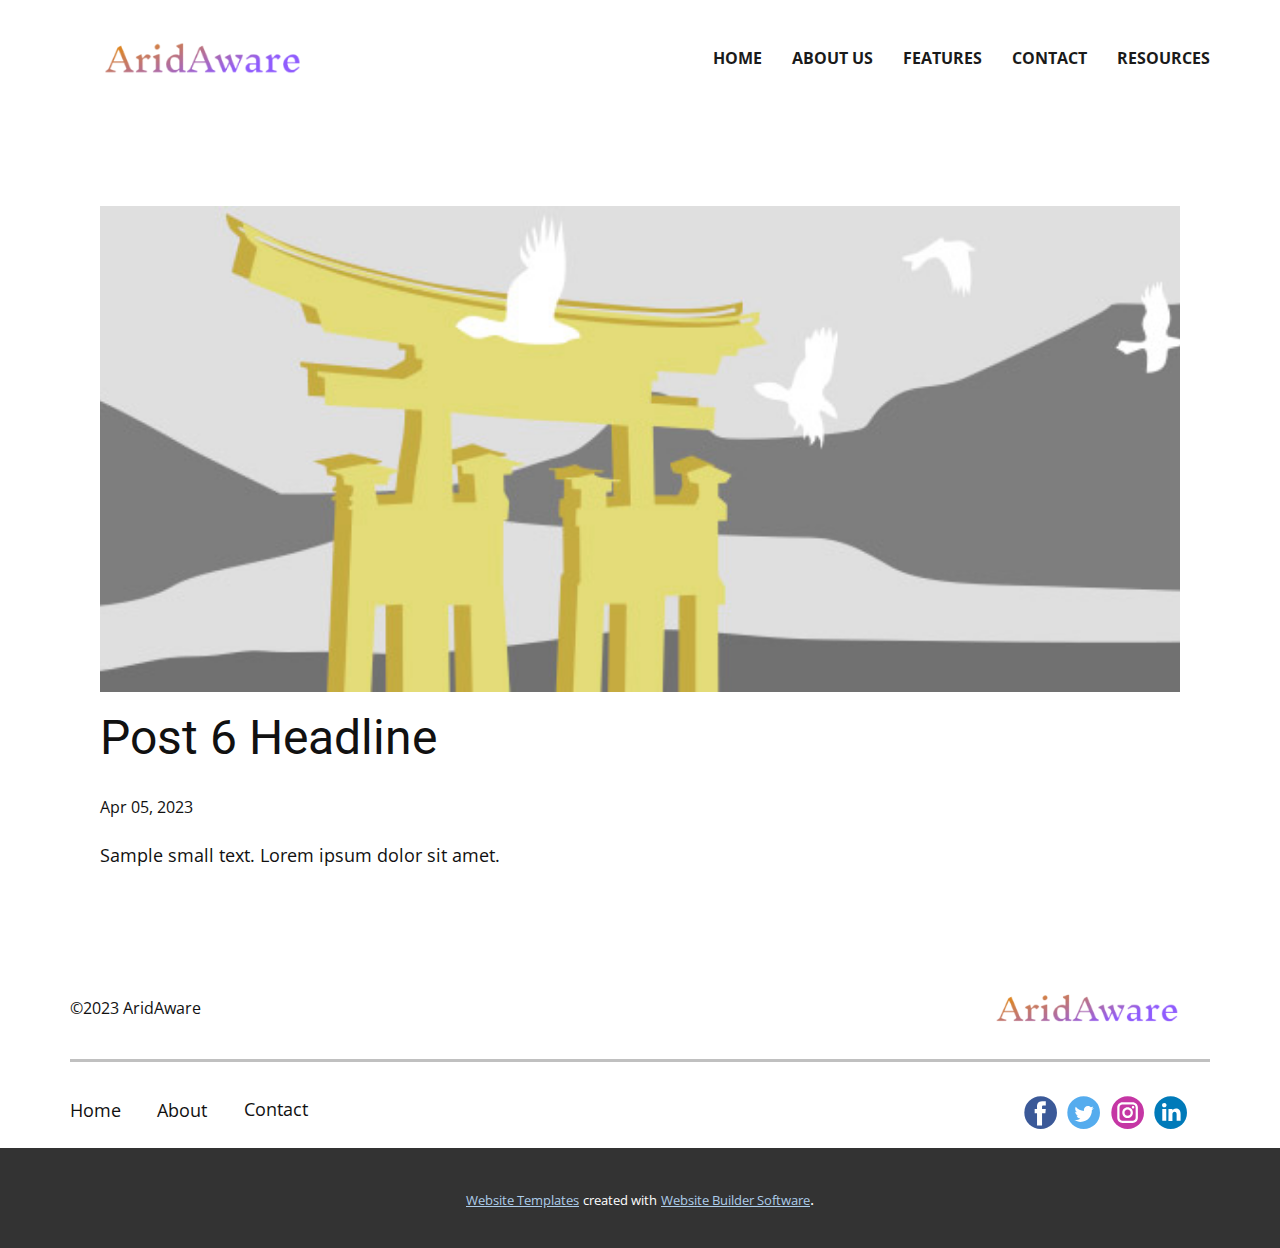
<file: blog/post-5.html>
<!DOCTYPE html>
<html style="font-size: 16px;" lang="en"><head>
    <meta name="viewport" content="width=device-width, initial-scale=1.0">
    <meta charset="utf-8">
    <meta name="keywords" content="Post 1 Headline">
    <meta name="description" content="">
    <title>Post 6 Headline</title>
    <link rel="stylesheet" href="/nicepage.css" media="screen">
<link rel="stylesheet" href="/Post-Template.css" media="screen">
    <script class="u-script" type="text/javascript" src="/jquery.js" defer=""></script>
    <script class="u-script" type="text/javascript" src="/nicepage.js" defer=""></script>
    <meta name="generator" content="Nicepage 5.20.7, nicepage.com">
    <link id="u-theme-google-font" rel="stylesheet" href="https://fonts.googleapis.com/css?family=Roboto:100,100i,300,300i,400,400i,500,500i,700,700i,900,900i|Open+Sans:300,300i,400,400i,500,500i,600,600i,700,700i,800,800i">
    
    
    
    <script type="application/ld+json">{
		"@context": "http://schema.org",
		"@type": "Organization",
		"name": "",
		"logo": "/images/text-profile-removebg-preview3.png",
		"sameAs": []
}</script>
    <meta name="theme-color" content="#478ac9">
  <meta data-intl-tel-input-cdn-path="intlTelInput/"></head>
  <body data-path-to-root="/" data-include-products="false" class="u-body u-xl-mode" data-lang="en"><header class="u-clearfix u-header u-sticky u-sticky-aa62 u-white u-header" id="sec-edd6"><div class="u-clearfix u-sheet u-sheet-1">
        <a href="/Home.html" class="u-align-left u-image u-logo u-image-1" data-image-width="326" data-image-height="83" title="Home">
          <img src="/images/text-profile-removebg-preview3.png" class="u-logo-image u-logo-image-1">
        </a>
        <nav class="u-menu u-menu-dropdown u-offcanvas u-menu-1">
          <div class="menu-collapse" style="font-size: 1rem; letter-spacing: 0px; font-weight: 700; text-transform: uppercase;">
            <a class="u-button-style u-custom-active-border-color u-custom-active-color u-custom-border u-custom-border-color u-custom-borders u-custom-hover-border-color u-custom-hover-color u-custom-left-right-menu-spacing u-custom-padding-bottom u-custom-text-active-color u-custom-text-color u-custom-text-hover-color u-custom-top-bottom-menu-spacing u-nav-link u-text-active-palette-1-base u-text-hover-palette-2-base" href="#">
              <svg class="u-svg-link" viewBox="0 0 24 24"><use xmlns:xlink="http://www.w3.org/1999/xlink" xlink:href="#menu-hamburger"></use></svg>
              <svg class="u-svg-content" version="1.1" id="menu-hamburger" viewBox="0 0 16 16" x="0px" y="0px" xmlns:xlink="http://www.w3.org/1999/xlink" xmlns="http://www.w3.org/2000/svg"><g><rect y="1" width="16" height="2"></rect><rect y="7" width="16" height="2"></rect><rect y="13" width="16" height="2"></rect>
</g></svg>
            </a>
          </div>
          <div class="u-custom-menu u-nav-container">
            <ul class="u-nav u-spacing-30 u-unstyled u-nav-1"><li class="u-nav-item"><a class="u-border-2 u-border-active-palette-4-base u-border-hover-palette-4-light-1 u-border-no-left u-border-no-right u-border-no-top u-button-style u-nav-link u-text-active-grey-90 u-text-grey-90 u-text-hover-grey-90" href="/Home.html#sec-2a7a" style="padding: 10px 0px;">Home</a>
</li><li class="u-nav-item"><a class="u-border-2 u-border-active-palette-4-base u-border-hover-palette-4-light-1 u-border-no-left u-border-no-right u-border-no-top u-button-style u-nav-link u-text-active-grey-90 u-text-grey-90 u-text-hover-grey-90" href="/Home.html#carousel_dc21" style="padding: 10px 0px;">About Us</a>
</li><li class="u-nav-item"><a class="u-border-2 u-border-active-palette-4-base u-border-hover-palette-4-light-1 u-border-no-left u-border-no-right u-border-no-top u-button-style u-nav-link u-text-active-grey-90 u-text-grey-90 u-text-hover-grey-90" href="/Home.html#sec-d2b5" style="padding: 10px 0px;">Features</a><div class="u-nav-popup"><ul class="u-h-spacing-20 u-nav u-unstyled u-v-spacing-10"><li class="u-nav-item"><a class="u-button-style u-hover-palette-4-light-1 u-nav-link u-white" href="https://prefectmotu1108.github.io/drought1/">Inte​​ractive Maps</a>
</li><li class="u-nav-item"><a class="u-button-style u-hover-palette-4-light-1 u-nav-link u-white" href="https://sms-notifications1-6456-sdjoz2.twil.io/index.html">Notifications and Alerts</a>
</li><li class="u-nav-item"><a class="u-button-style u-hover-palette-4-light-1 u-nav-link u-white">Data Analytics</a>
</li></ul>
</div>
</li><li class="u-nav-item"><a class="u-border-2 u-border-active-palette-4-base u-border-hover-palette-4-light-1 u-border-no-left u-border-no-right u-border-no-top u-button-style u-nav-link u-text-active-grey-90 u-text-grey-90 u-text-hover-grey-90" href="/Home.html#carousel_45a5" style="padding: 10px 0px;">Contact</a>
</li><li class="u-nav-item"><a class="u-border-2 u-border-active-palette-4-base u-border-hover-palette-4-light-1 u-border-no-left u-border-no-right u-border-no-top u-button-style u-nav-link u-text-active-grey-90 u-text-grey-90 u-text-hover-grey-90" href="#" style="padding: 10px 0px;">Resources</a>
</li></ul>
          </div>
          <div class="u-custom-menu u-nav-container-collapse">
            <div class="u-black u-container-style u-inner-container-layout u-opacity u-opacity-95 u-sidenav">
              <div class="u-inner-container-layout u-sidenav-overflow">
                <div class="u-menu-close"></div>
                <ul class="u-align-center u-nav u-popupmenu-items u-unstyled u-nav-3"><li class="u-nav-item"><a class="u-button-style u-nav-link" href="/Home.html#sec-2a7a">Home</a>
</li><li class="u-nav-item"><a class="u-button-style u-nav-link" href="/Home.html#carousel_dc21">About Us</a>
</li><li class="u-nav-item"><a class="u-button-style u-nav-link" href="/Home.html#sec-d2b5">Features</a><div class="u-nav-popup"><ul class="u-h-spacing-20 u-nav u-unstyled u-v-spacing-10"><li class="u-nav-item"><a class="u-button-style u-nav-link" href="https://prefectmotu1108.github.io/drought1/">Inte​​ractive Maps</a>
</li><li class="u-nav-item"><a class="u-button-style u-nav-link" href="https://sms-notifications1-6456-sdjoz2.twil.io/index.html">Notifications and Alerts</a>
</li><li class="u-nav-item"><a class="u-button-style u-nav-link">Data Analytics</a>
</li></ul>
</div>
</li><li class="u-nav-item"><a class="u-button-style u-nav-link" href="/Home.html#carousel_45a5">Contact</a>
</li><li class="u-nav-item"><a class="u-button-style u-nav-link" href="#">Resources</a>
</li></ul>
              </div>
            </div>
            <div class="u-black u-menu-overlay u-opacity u-opacity-70"></div>
          </div>
        </nav>
      </div></header>
    <section class="u-align-center u-clearfix u-section-1" id="sec-0455">
      <div class="u-clearfix u-sheet u-valign-middle-md u-valign-middle-sm u-valign-middle-xs u-sheet-1"><!--post_details--><!--post_details_options_json--><!--{"source":""}--><!--/post_details_options_json--><!--blog_post-->
        <div class="u-container-style u-expanded-width u-post-details u-post-details-1">
          <div class="u-container-layout u-valign-middle u-container-layout-1"><!--blog_post_image-->
            <img alt="" class="u-blog-control u-expanded-width u-image u-image-default u-image-1" src="/images/8ad73f3c.jpeg"><!--/blog_post_image--><!--blog_post_header-->
            <h2 class="u-blog-control u-text u-text-1">Post 6 Headline</h2><!--/blog_post_header--><!--blog_post_metadata-->
            <div class="u-blog-control u-metadata u-metadata-1"><!--blog_post_metadata_date-->
              <span class="u-meta-date u-meta-icon">Apr 05, 2023</span><!--/blog_post_metadata_date--><!--blog_post_metadata_category-->
              <!--/blog_post_metadata_category--><!--blog_post_metadata_comments-->
              <!--/blog_post_metadata_comments-->
            </div><!--/blog_post_metadata--><!--blog_post_content-->
            <div class="u-align-justify u-blog-control u-post-content u-text u-text-2 fr-view">
  Sample small text. Lorem ipsum dolor sit amet.
  </div><!--/blog_post_content-->
          </div>
        </div><!--/blog_post--><!--/post_details-->
      </div>
    </section>
    
    
    
    <footer class="u-align-center-md u-align-center-sm u-align-center-xs u-clearfix u-footer u-white" id="sec-dba9"><div class="u-clearfix u-sheet u-sheet-1">
        <a href="/Home.html" class="u-image u-logo u-image-1" data-image-width="326" data-image-height="83" title="Home">
          <img src="/images/text-profile-removebg-preview3.png" class="u-logo-image u-logo-image-1">
        </a>
        <p class="u-align-left-lg u-align-left-md u-align-left-xl u-text u-text-1"> ©2023 AridAware</p>
        <div class="u-border-3 u-border-grey-25 u-expanded-width u-line u-line-horizontal u-line-1"></div>
        <div class="u-align-left u-social-icons u-spacing-10 u-social-icons-1">
          <a class="u-social-url" title="facebook" target="_blank" href=""><span class="u-icon u-social-facebook u-social-icon u-icon-1"><svg class="u-svg-link" preserveAspectRatio="xMidYMin slice" viewBox="0 0 112 112" style=""><use xmlns:xlink="http://www.w3.org/1999/xlink" xlink:href="#svg-fcfd"></use></svg><svg class="u-svg-content" viewBox="0 0 112 112" x="0" y="0" id="svg-fcfd"><circle fill="currentColor" cx="56.1" cy="56.1" r="55"></circle><path fill="#FFFFFF" d="M73.5,31.6h-9.1c-1.4,0-3.6,0.8-3.6,3.9v8.5h12.6L72,58.3H60.8v40.8H43.9V58.3h-8V43.9h8v-9.2
      c0-6.7,3.1-17,17-17h12.5v13.9H73.5z"></path></svg></span>
          </a>
          <a class="u-social-url" title="twitter" target="_blank" href=""><span class="u-icon u-social-icon u-social-twitter u-icon-2"><svg class="u-svg-link" preserveAspectRatio="xMidYMin slice" viewBox="0 0 112 112" style=""><use xmlns:xlink="http://www.w3.org/1999/xlink" xlink:href="#svg-53b0"></use></svg><svg class="u-svg-content" viewBox="0 0 112 112" x="0" y="0" id="svg-53b0"><circle fill="currentColor" class="st0" cx="56.1" cy="56.1" r="55"></circle><path fill="#FFFFFF" d="M83.8,47.3c0,0.6,0,1.2,0,1.7c0,17.7-13.5,38.2-38.2,38.2C38,87.2,31,85,25,81.2c1,0.1,2.1,0.2,3.2,0.2
      c6.3,0,12.1-2.1,16.7-5.7c-5.9-0.1-10.8-4-12.5-9.3c0.8,0.2,1.7,0.2,2.5,0.2c1.2,0,2.4-0.2,3.5-0.5c-6.1-1.2-10.8-6.7-10.8-13.1
      c0-0.1,0-0.1,0-0.2c1.8,1,3.9,1.6,6.1,1.7c-3.6-2.4-6-6.5-6-11.2c0-2.5,0.7-4.8,1.8-6.7c6.6,8.1,16.5,13.5,27.6,14
      c-0.2-1-0.3-2-0.3-3.1c0-7.4,6-13.4,13.4-13.4c3.9,0,7.3,1.6,9.8,4.2c3.1-0.6,5.9-1.7,8.5-3.3c-1,3.1-3.1,5.8-5.9,7.4
      c2.7-0.3,5.3-1,7.7-2.1C88.7,43,86.4,45.4,83.8,47.3z"></path></svg></span>
          </a>
          <a class="u-social-url" title="instagram" target="_blank" href=""><span class="u-icon u-social-icon u-social-instagram u-icon-3"><svg class="u-svg-link" preserveAspectRatio="xMidYMin slice" viewBox="0 0 112 112" style=""><use xmlns:xlink="http://www.w3.org/1999/xlink" xlink:href="#svg-d30f"></use></svg><svg class="u-svg-content" viewBox="0 0 112 112" x="0" y="0" id="svg-d30f"><circle fill="currentColor" cx="56.1" cy="56.1" r="55"></circle><path fill="#FFFFFF" d="M55.9,38.2c-9.9,0-17.9,8-17.9,17.9C38,66,46,74,55.9,74c9.9,0,17.9-8,17.9-17.9C73.8,46.2,65.8,38.2,55.9,38.2
      z M55.9,66.4c-5.7,0-10.3-4.6-10.3-10.3c-0.1-5.7,4.6-10.3,10.3-10.3c5.7,0,10.3,4.6,10.3,10.3C66.2,61.8,61.6,66.4,55.9,66.4z"></path><path fill="#FFFFFF" d="M74.3,33.5c-2.3,0-4.2,1.9-4.2,4.2s1.9,4.2,4.2,4.2s4.2-1.9,4.2-4.2S76.6,33.5,74.3,33.5z"></path><path fill="#FFFFFF" d="M73.1,21.3H38.6c-9.7,0-17.5,7.9-17.5,17.5v34.5c0,9.7,7.9,17.6,17.5,17.6h34.5c9.7,0,17.5-7.9,17.5-17.5V38.8
      C90.6,29.1,82.7,21.3,73.1,21.3z M83,73.3c0,5.5-4.5,9.9-9.9,9.9H38.6c-5.5,0-9.9-4.5-9.9-9.9V38.8c0-5.5,4.5-9.9,9.9-9.9h34.5
      c5.5,0,9.9,4.5,9.9,9.9V73.3z"></path></svg></span>
          </a>
          <a class="u-social-url" title="linkedin" target="_blank" href=""><span class="u-icon u-social-icon u-social-linkedin u-icon-4"><svg class="u-svg-link" preserveAspectRatio="xMidYMin slice" viewBox="0 0 112 112" style=""><use xmlns:xlink="http://www.w3.org/1999/xlink" xlink:href="#svg-f30d"></use></svg><svg class="u-svg-content" viewBox="0 0 112 112" x="0" y="0" id="svg-f30d"><circle fill="currentColor" cx="56.1" cy="56.1" r="55"></circle><path fill="#FFFFFF" d="M41.3,83.7H27.9V43.4h13.4V83.7z M34.6,37.9L34.6,37.9c-4.6,0-7.5-3.1-7.5-7c0-4,3-7,7.6-7s7.4,3,7.5,7
      C42.2,34.8,39.2,37.9,34.6,37.9z M89.6,83.7H76.2V62.2c0-5.4-1.9-9.1-6.8-9.1c-3.7,0-5.9,2.5-6.9,4.9c-0.4,0.9-0.4,2.1-0.4,3.3v22.5
      H48.7c0,0,0.2-36.5,0-40.3h13.4v5.7c1.8-2.7,5-6.7,12.1-6.7c8.8,0,15.4,5.8,15.4,18.1V83.7z"></path></svg></span>
          </a>
        </div>
        <p class="u-align-center u-text u-text-default u-text-2">Home</p>
        <p class="u-align-center u-text u-text-default u-text-3">About</p>
        <p class="u-align-center u-text u-text-default u-text-4">Contact</p>
      </div></footer>
    <section class="u-backlink u-clearfix u-grey-80">
      <a class="u-link" href="https://nicepage.com/website-templates" target="_blank">
        <span>Website Templates</span>
      </a>
      <p class="u-text">
        <span>created with</span>
      </p>
      <a class="u-link" href="" target="_blank">
        <span>Website Builder Software</span>
      </a>. 
    </section>
  
</body></html>
</file>
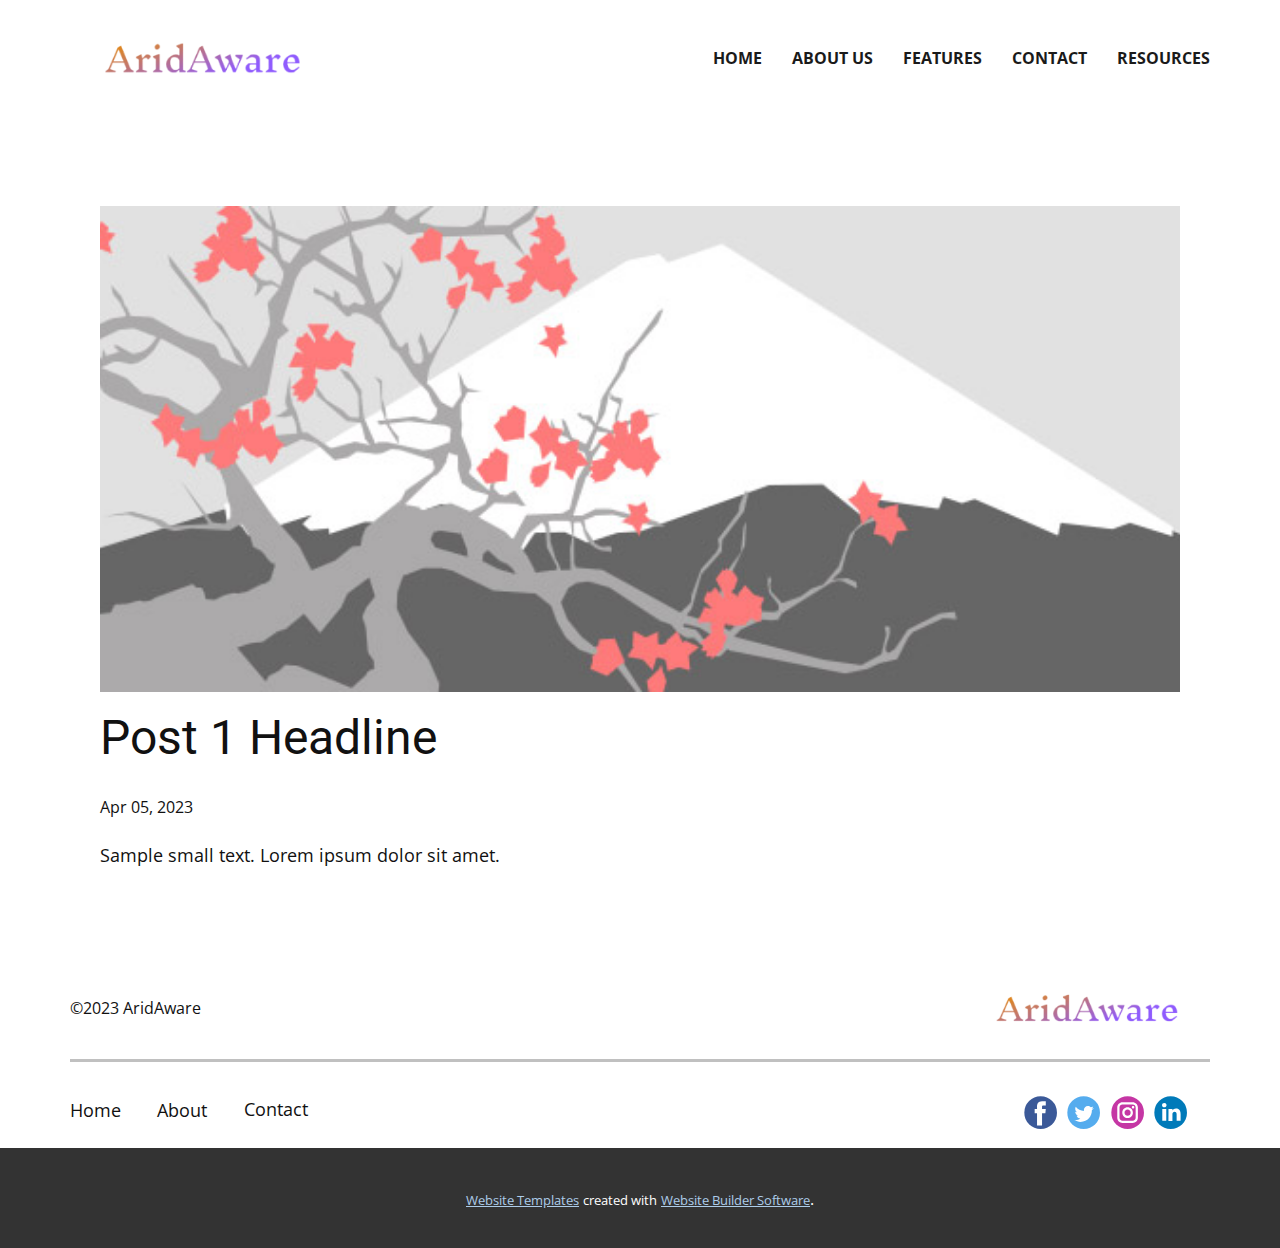
<file: blog/post.html>
<!DOCTYPE html>
<html style="font-size: 16px;" lang="en"><head>
    <meta name="viewport" content="width=device-width, initial-scale=1.0">
    <meta charset="utf-8">
    <meta name="keywords" content="Post 1 Headline">
    <meta name="description" content="">
    <title>Post 1 Headline</title>
    <link rel="stylesheet" href="/nicepage.css" media="screen">
<link rel="stylesheet" href="/Post-Template.css" media="screen">
    <script class="u-script" type="text/javascript" src="/jquery.js" defer=""></script>
    <script class="u-script" type="text/javascript" src="/nicepage.js" defer=""></script>
    <meta name="generator" content="Nicepage 5.20.7, nicepage.com">
    <link id="u-theme-google-font" rel="stylesheet" href="https://fonts.googleapis.com/css?family=Roboto:100,100i,300,300i,400,400i,500,500i,700,700i,900,900i|Open+Sans:300,300i,400,400i,500,500i,600,600i,700,700i,800,800i">
    
    
    
    <script type="application/ld+json">{
		"@context": "http://schema.org",
		"@type": "Organization",
		"name": "",
		"logo": "/images/text-profile-removebg-preview3.png",
		"sameAs": []
}</script>
    <meta name="theme-color" content="#478ac9">
  <meta data-intl-tel-input-cdn-path="intlTelInput/"></head>
  <body data-path-to-root="/" data-include-products="false" class="u-body u-xl-mode" data-lang="en"><header class="u-clearfix u-header u-sticky u-sticky-aa62 u-white u-header" id="sec-edd6"><div class="u-clearfix u-sheet u-sheet-1">
        <a href="/Home.html" class="u-align-left u-image u-logo u-image-1" data-image-width="326" data-image-height="83" title="Home">
          <img src="/images/text-profile-removebg-preview3.png" class="u-logo-image u-logo-image-1">
        </a>
        <nav class="u-menu u-menu-dropdown u-offcanvas u-menu-1">
          <div class="menu-collapse" style="font-size: 1rem; letter-spacing: 0px; font-weight: 700; text-transform: uppercase;">
            <a class="u-button-style u-custom-active-border-color u-custom-active-color u-custom-border u-custom-border-color u-custom-borders u-custom-hover-border-color u-custom-hover-color u-custom-left-right-menu-spacing u-custom-padding-bottom u-custom-text-active-color u-custom-text-color u-custom-text-hover-color u-custom-top-bottom-menu-spacing u-nav-link u-text-active-palette-1-base u-text-hover-palette-2-base" href="#">
              <svg class="u-svg-link" viewBox="0 0 24 24"><use xmlns:xlink="http://www.w3.org/1999/xlink" xlink:href="#menu-hamburger"></use></svg>
              <svg class="u-svg-content" version="1.1" id="menu-hamburger" viewBox="0 0 16 16" x="0px" y="0px" xmlns:xlink="http://www.w3.org/1999/xlink" xmlns="http://www.w3.org/2000/svg"><g><rect y="1" width="16" height="2"></rect><rect y="7" width="16" height="2"></rect><rect y="13" width="16" height="2"></rect>
</g></svg>
            </a>
          </div>
          <div class="u-custom-menu u-nav-container">
            <ul class="u-nav u-spacing-30 u-unstyled u-nav-1"><li class="u-nav-item"><a class="u-border-2 u-border-active-palette-4-base u-border-hover-palette-4-light-1 u-border-no-left u-border-no-right u-border-no-top u-button-style u-nav-link u-text-active-grey-90 u-text-grey-90 u-text-hover-grey-90" href="/Home.html#sec-2a7a" style="padding: 10px 0px;">Home</a>
</li><li class="u-nav-item"><a class="u-border-2 u-border-active-palette-4-base u-border-hover-palette-4-light-1 u-border-no-left u-border-no-right u-border-no-top u-button-style u-nav-link u-text-active-grey-90 u-text-grey-90 u-text-hover-grey-90" href="/Home.html#carousel_dc21" style="padding: 10px 0px;">About Us</a>
</li><li class="u-nav-item"><a class="u-border-2 u-border-active-palette-4-base u-border-hover-palette-4-light-1 u-border-no-left u-border-no-right u-border-no-top u-button-style u-nav-link u-text-active-grey-90 u-text-grey-90 u-text-hover-grey-90" href="/Home.html#sec-d2b5" style="padding: 10px 0px;">Features</a><div class="u-nav-popup"><ul class="u-h-spacing-20 u-nav u-unstyled u-v-spacing-10"><li class="u-nav-item"><a class="u-button-style u-hover-palette-4-light-1 u-nav-link u-white" href="https://prefectmotu1108.github.io/drought1/">Inte​​ractive Maps</a>
</li><li class="u-nav-item"><a class="u-button-style u-hover-palette-4-light-1 u-nav-link u-white" href="https://sms-notifications1-6456-sdjoz2.twil.io/index.html">Notifications and Alerts</a>
</li><li class="u-nav-item"><a class="u-button-style u-hover-palette-4-light-1 u-nav-link u-white">Data Analytics</a>
</li></ul>
</div>
</li><li class="u-nav-item"><a class="u-border-2 u-border-active-palette-4-base u-border-hover-palette-4-light-1 u-border-no-left u-border-no-right u-border-no-top u-button-style u-nav-link u-text-active-grey-90 u-text-grey-90 u-text-hover-grey-90" href="/Home.html#carousel_45a5" style="padding: 10px 0px;">Contact</a>
</li><li class="u-nav-item"><a class="u-border-2 u-border-active-palette-4-base u-border-hover-palette-4-light-1 u-border-no-left u-border-no-right u-border-no-top u-button-style u-nav-link u-text-active-grey-90 u-text-grey-90 u-text-hover-grey-90" href="#" style="padding: 10px 0px;">Resources</a>
</li></ul>
          </div>
          <div class="u-custom-menu u-nav-container-collapse">
            <div class="u-black u-container-style u-inner-container-layout u-opacity u-opacity-95 u-sidenav">
              <div class="u-inner-container-layout u-sidenav-overflow">
                <div class="u-menu-close"></div>
                <ul class="u-align-center u-nav u-popupmenu-items u-unstyled u-nav-3"><li class="u-nav-item"><a class="u-button-style u-nav-link" href="/Home.html#sec-2a7a">Home</a>
</li><li class="u-nav-item"><a class="u-button-style u-nav-link" href="/Home.html#carousel_dc21">About Us</a>
</li><li class="u-nav-item"><a class="u-button-style u-nav-link" href="/Home.html#sec-d2b5">Features</a><div class="u-nav-popup"><ul class="u-h-spacing-20 u-nav u-unstyled u-v-spacing-10"><li class="u-nav-item"><a class="u-button-style u-nav-link" href="https://prefectmotu1108.github.io/drought1/">Inte​​ractive Maps</a>
</li><li class="u-nav-item"><a class="u-button-style u-nav-link" href="https://sms-notifications1-6456-sdjoz2.twil.io/index.html">Notifications and Alerts</a>
</li><li class="u-nav-item"><a class="u-button-style u-nav-link">Data Analytics</a>
</li></ul>
</div>
</li><li class="u-nav-item"><a class="u-button-style u-nav-link" href="/Home.html#carousel_45a5">Contact</a>
</li><li class="u-nav-item"><a class="u-button-style u-nav-link" href="#">Resources</a>
</li></ul>
              </div>
            </div>
            <div class="u-black u-menu-overlay u-opacity u-opacity-70"></div>
          </div>
        </nav>
      </div></header>
    <section class="u-align-center u-clearfix u-section-1" id="sec-0455">
      <div class="u-clearfix u-sheet u-valign-middle-md u-valign-middle-sm u-valign-middle-xs u-sheet-1"><!--post_details--><!--post_details_options_json--><!--{"source":""}--><!--/post_details_options_json--><!--blog_post-->
        <div class="u-container-style u-expanded-width u-post-details u-post-details-1">
          <div class="u-container-layout u-valign-middle u-container-layout-1"><!--blog_post_image-->
            <img alt="" class="u-blog-control u-expanded-width u-image u-image-default u-image-1" src="/images/0fd3416c.jpeg"><!--/blog_post_image--><!--blog_post_header-->
            <h2 class="u-blog-control u-text u-text-1">Post 1 Headline</h2><!--/blog_post_header--><!--blog_post_metadata-->
            <div class="u-blog-control u-metadata u-metadata-1"><!--blog_post_metadata_date-->
              <span class="u-meta-date u-meta-icon">Apr 05, 2023</span><!--/blog_post_metadata_date--><!--blog_post_metadata_category-->
              <!--/blog_post_metadata_category--><!--blog_post_metadata_comments-->
              <!--/blog_post_metadata_comments-->
            </div><!--/blog_post_metadata--><!--blog_post_content-->
            <div class="u-align-justify u-blog-control u-post-content u-text u-text-2 fr-view">
  Sample small text. Lorem ipsum dolor sit amet.
  </div><!--/blog_post_content-->
          </div>
        </div><!--/blog_post--><!--/post_details-->
      </div>
    </section>
    
    
    
    <footer class="u-align-center-md u-align-center-sm u-align-center-xs u-clearfix u-footer u-white" id="sec-dba9"><div class="u-clearfix u-sheet u-sheet-1">
        <a href="/Home.html" class="u-image u-logo u-image-1" data-image-width="326" data-image-height="83" title="Home">
          <img src="/images/text-profile-removebg-preview3.png" class="u-logo-image u-logo-image-1">
        </a>
        <p class="u-align-left-lg u-align-left-md u-align-left-xl u-text u-text-1"> ©2023 AridAware</p>
        <div class="u-border-3 u-border-grey-25 u-expanded-width u-line u-line-horizontal u-line-1"></div>
        <div class="u-align-left u-social-icons u-spacing-10 u-social-icons-1">
          <a class="u-social-url" title="facebook" target="_blank" href=""><span class="u-icon u-social-facebook u-social-icon u-icon-1"><svg class="u-svg-link" preserveAspectRatio="xMidYMin slice" viewBox="0 0 112 112" style=""><use xmlns:xlink="http://www.w3.org/1999/xlink" xlink:href="#svg-fcfd"></use></svg><svg class="u-svg-content" viewBox="0 0 112 112" x="0" y="0" id="svg-fcfd"><circle fill="currentColor" cx="56.1" cy="56.1" r="55"></circle><path fill="#FFFFFF" d="M73.5,31.6h-9.1c-1.4,0-3.6,0.8-3.6,3.9v8.5h12.6L72,58.3H60.8v40.8H43.9V58.3h-8V43.9h8v-9.2
      c0-6.7,3.1-17,17-17h12.5v13.9H73.5z"></path></svg></span>
          </a>
          <a class="u-social-url" title="twitter" target="_blank" href=""><span class="u-icon u-social-icon u-social-twitter u-icon-2"><svg class="u-svg-link" preserveAspectRatio="xMidYMin slice" viewBox="0 0 112 112" style=""><use xmlns:xlink="http://www.w3.org/1999/xlink" xlink:href="#svg-53b0"></use></svg><svg class="u-svg-content" viewBox="0 0 112 112" x="0" y="0" id="svg-53b0"><circle fill="currentColor" class="st0" cx="56.1" cy="56.1" r="55"></circle><path fill="#FFFFFF" d="M83.8,47.3c0,0.6,0,1.2,0,1.7c0,17.7-13.5,38.2-38.2,38.2C38,87.2,31,85,25,81.2c1,0.1,2.1,0.2,3.2,0.2
      c6.3,0,12.1-2.1,16.7-5.7c-5.9-0.1-10.8-4-12.5-9.3c0.8,0.2,1.7,0.2,2.5,0.2c1.2,0,2.4-0.2,3.5-0.5c-6.1-1.2-10.8-6.7-10.8-13.1
      c0-0.1,0-0.1,0-0.2c1.8,1,3.9,1.6,6.1,1.7c-3.6-2.4-6-6.5-6-11.2c0-2.5,0.7-4.8,1.8-6.7c6.6,8.1,16.5,13.5,27.6,14
      c-0.2-1-0.3-2-0.3-3.1c0-7.4,6-13.4,13.4-13.4c3.9,0,7.3,1.6,9.8,4.2c3.1-0.6,5.9-1.7,8.5-3.3c-1,3.1-3.1,5.8-5.9,7.4
      c2.7-0.3,5.3-1,7.7-2.1C88.7,43,86.4,45.4,83.8,47.3z"></path></svg></span>
          </a>
          <a class="u-social-url" title="instagram" target="_blank" href=""><span class="u-icon u-social-icon u-social-instagram u-icon-3"><svg class="u-svg-link" preserveAspectRatio="xMidYMin slice" viewBox="0 0 112 112" style=""><use xmlns:xlink="http://www.w3.org/1999/xlink" xlink:href="#svg-d30f"></use></svg><svg class="u-svg-content" viewBox="0 0 112 112" x="0" y="0" id="svg-d30f"><circle fill="currentColor" cx="56.1" cy="56.1" r="55"></circle><path fill="#FFFFFF" d="M55.9,38.2c-9.9,0-17.9,8-17.9,17.9C38,66,46,74,55.9,74c9.9,0,17.9-8,17.9-17.9C73.8,46.2,65.8,38.2,55.9,38.2
      z M55.9,66.4c-5.7,0-10.3-4.6-10.3-10.3c-0.1-5.7,4.6-10.3,10.3-10.3c5.7,0,10.3,4.6,10.3,10.3C66.2,61.8,61.6,66.4,55.9,66.4z"></path><path fill="#FFFFFF" d="M74.3,33.5c-2.3,0-4.2,1.9-4.2,4.2s1.9,4.2,4.2,4.2s4.2-1.9,4.2-4.2S76.6,33.5,74.3,33.5z"></path><path fill="#FFFFFF" d="M73.1,21.3H38.6c-9.7,0-17.5,7.9-17.5,17.5v34.5c0,9.7,7.9,17.6,17.5,17.6h34.5c9.7,0,17.5-7.9,17.5-17.5V38.8
      C90.6,29.1,82.7,21.3,73.1,21.3z M83,73.3c0,5.5-4.5,9.9-9.9,9.9H38.6c-5.5,0-9.9-4.5-9.9-9.9V38.8c0-5.5,4.5-9.9,9.9-9.9h34.5
      c5.5,0,9.9,4.5,9.9,9.9V73.3z"></path></svg></span>
          </a>
          <a class="u-social-url" title="linkedin" target="_blank" href=""><span class="u-icon u-social-icon u-social-linkedin u-icon-4"><svg class="u-svg-link" preserveAspectRatio="xMidYMin slice" viewBox="0 0 112 112" style=""><use xmlns:xlink="http://www.w3.org/1999/xlink" xlink:href="#svg-f30d"></use></svg><svg class="u-svg-content" viewBox="0 0 112 112" x="0" y="0" id="svg-f30d"><circle fill="currentColor" cx="56.1" cy="56.1" r="55"></circle><path fill="#FFFFFF" d="M41.3,83.7H27.9V43.4h13.4V83.7z M34.6,37.9L34.6,37.9c-4.6,0-7.5-3.1-7.5-7c0-4,3-7,7.6-7s7.4,3,7.5,7
      C42.2,34.8,39.2,37.9,34.6,37.9z M89.6,83.7H76.2V62.2c0-5.4-1.9-9.1-6.8-9.1c-3.7,0-5.9,2.5-6.9,4.9c-0.4,0.9-0.4,2.1-0.4,3.3v22.5
      H48.7c0,0,0.2-36.5,0-40.3h13.4v5.7c1.8-2.7,5-6.7,12.1-6.7c8.8,0,15.4,5.8,15.4,18.1V83.7z"></path></svg></span>
          </a>
        </div>
        <p class="u-align-center u-text u-text-default u-text-2">Home</p>
        <p class="u-align-center u-text u-text-default u-text-3">About</p>
        <p class="u-align-center u-text u-text-default u-text-4">Contact</p>
      </div></footer>
    <section class="u-backlink u-clearfix u-grey-80">
      <a class="u-link" href="https://nicepage.com/website-templates" target="_blank">
        <span>Website Templates</span>
      </a>
      <p class="u-text">
        <span>created with</span>
      </p>
      <a class="u-link" href="" target="_blank">
        <span>Website Builder Software</span>
      </a>. 
    </section>
  
</body></html>
</file>
